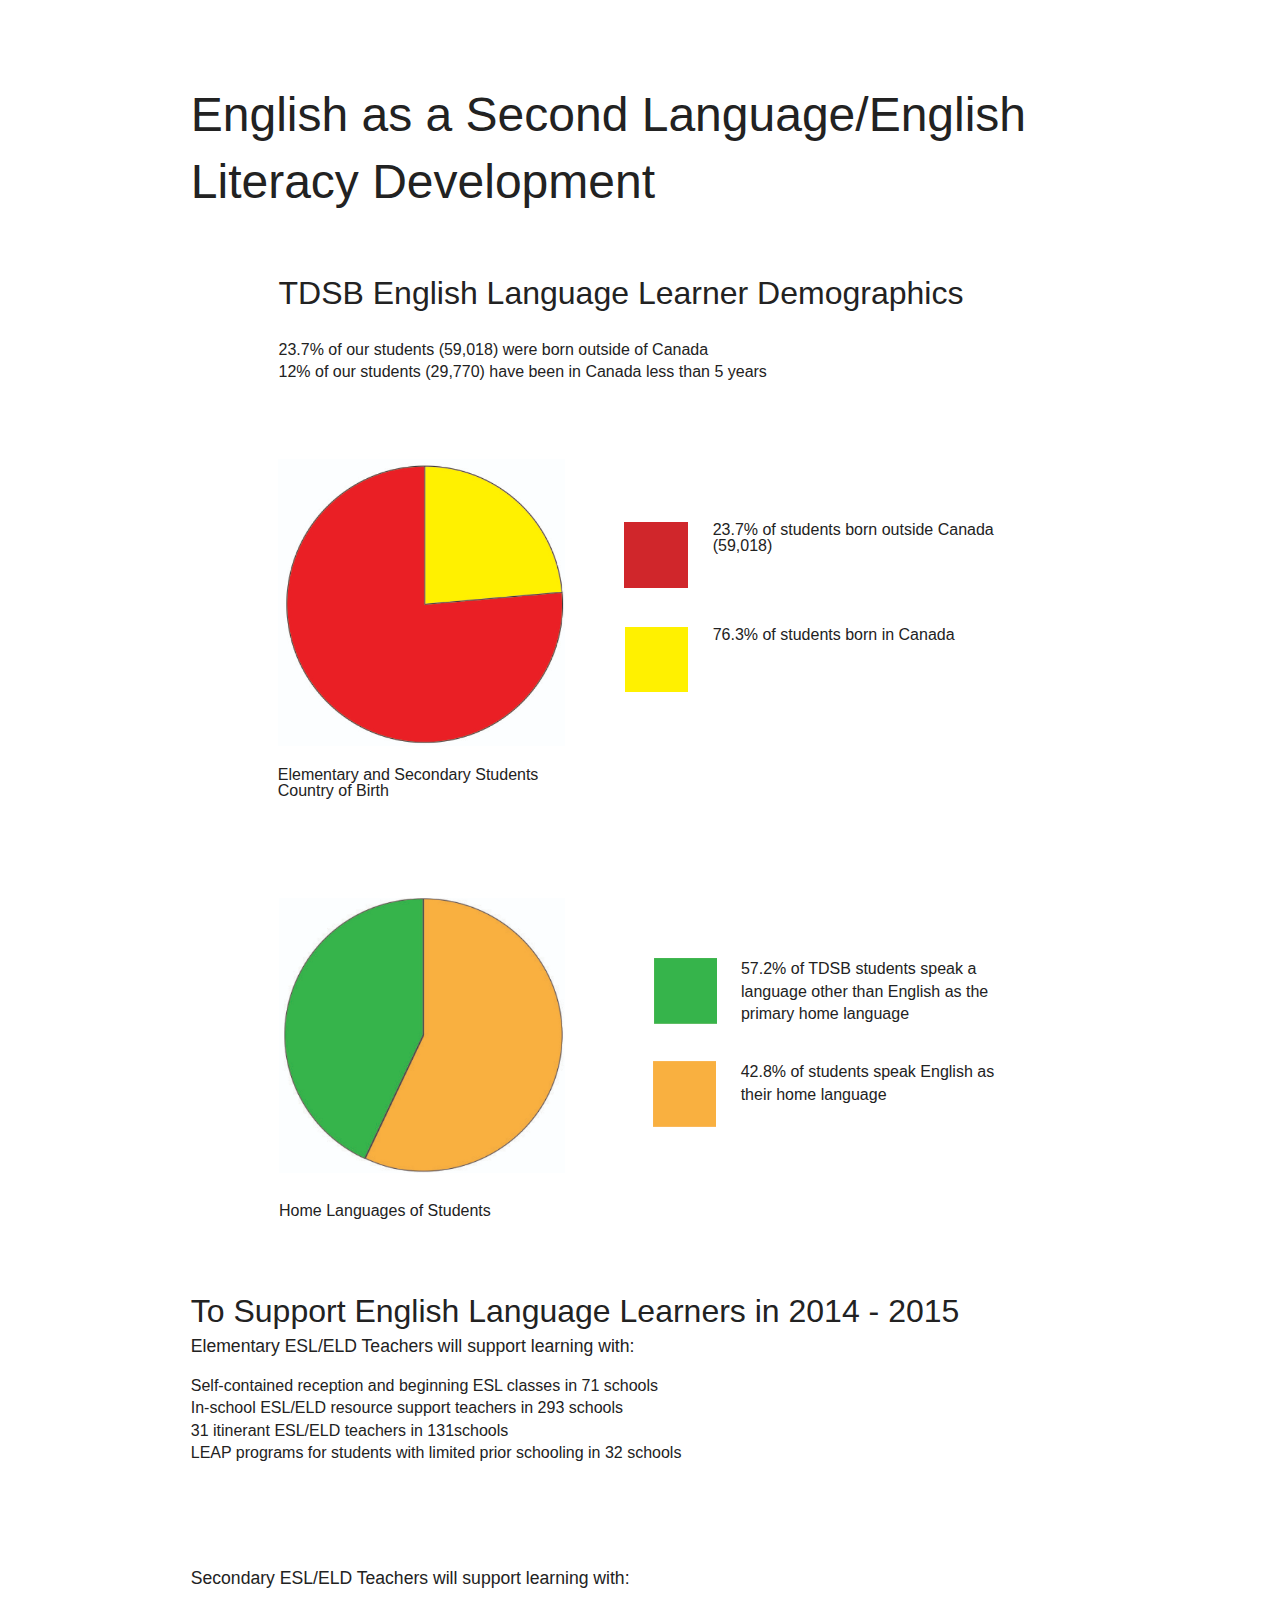
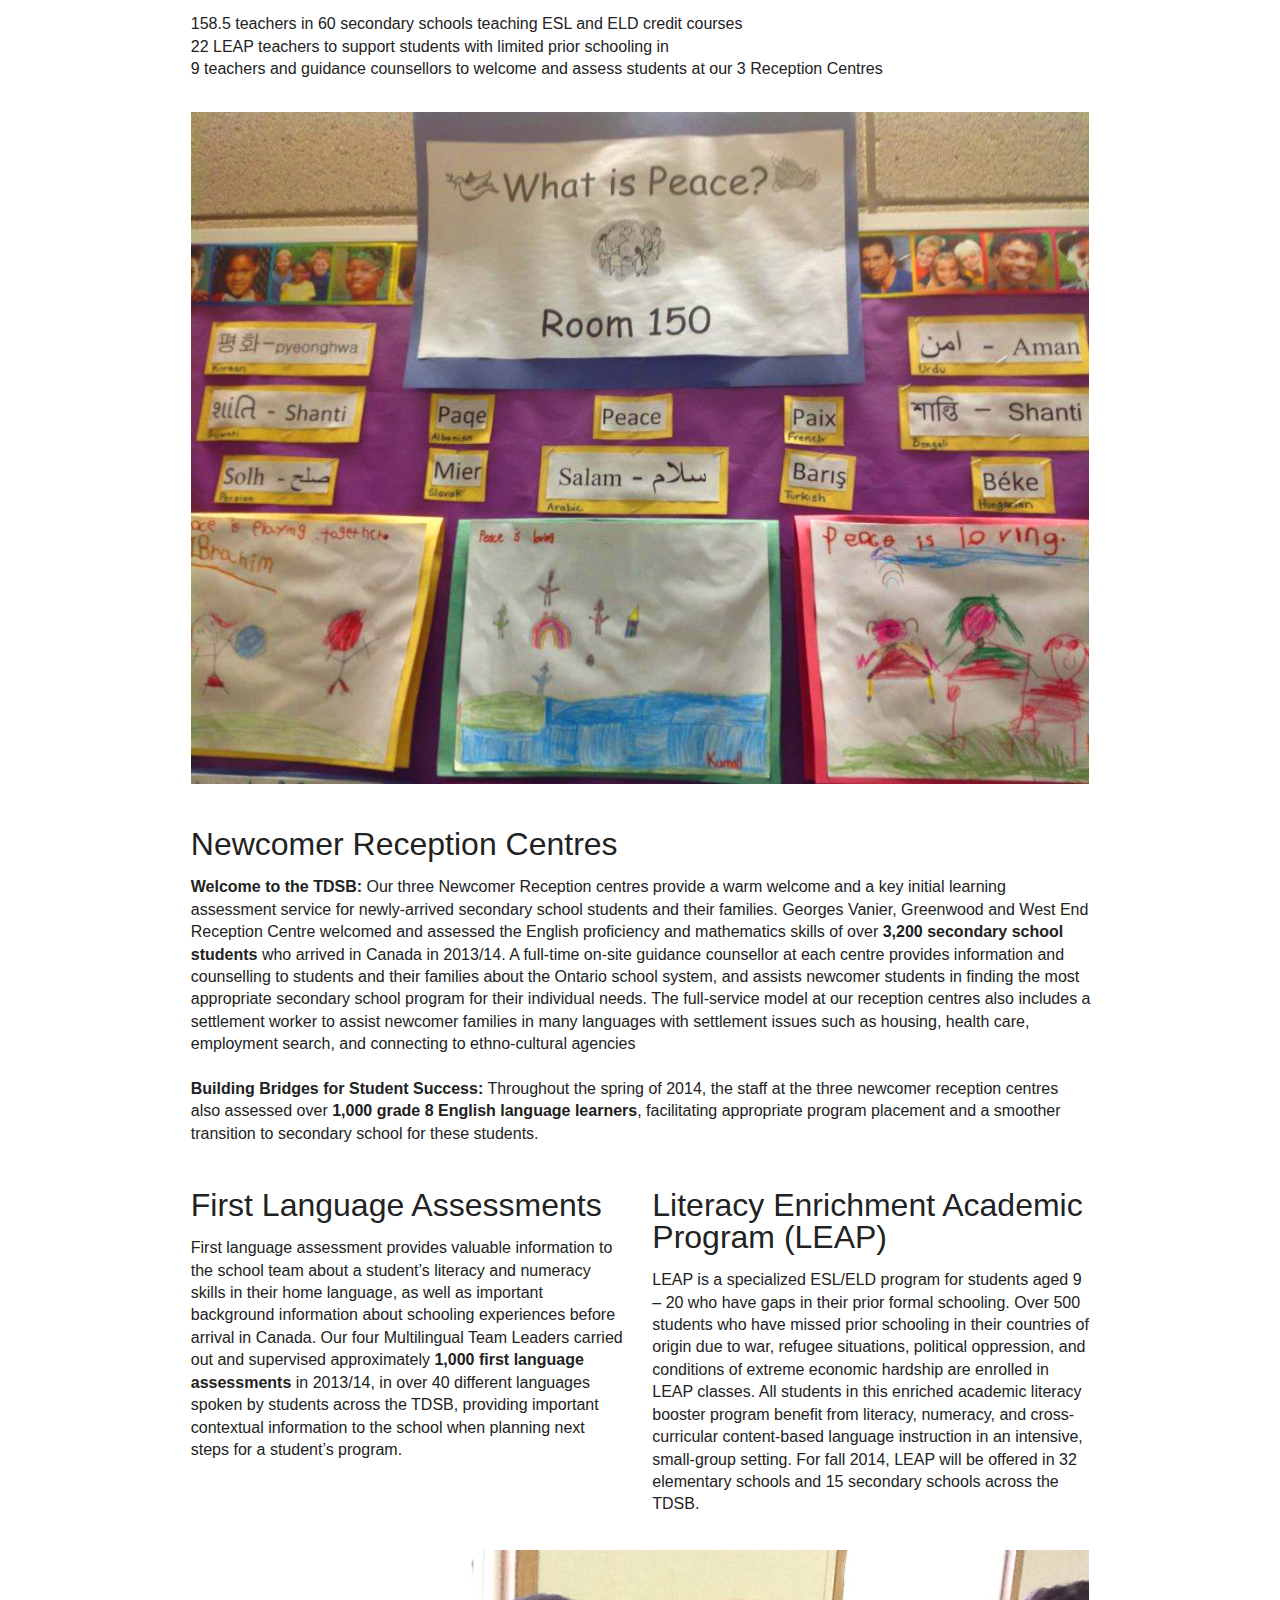
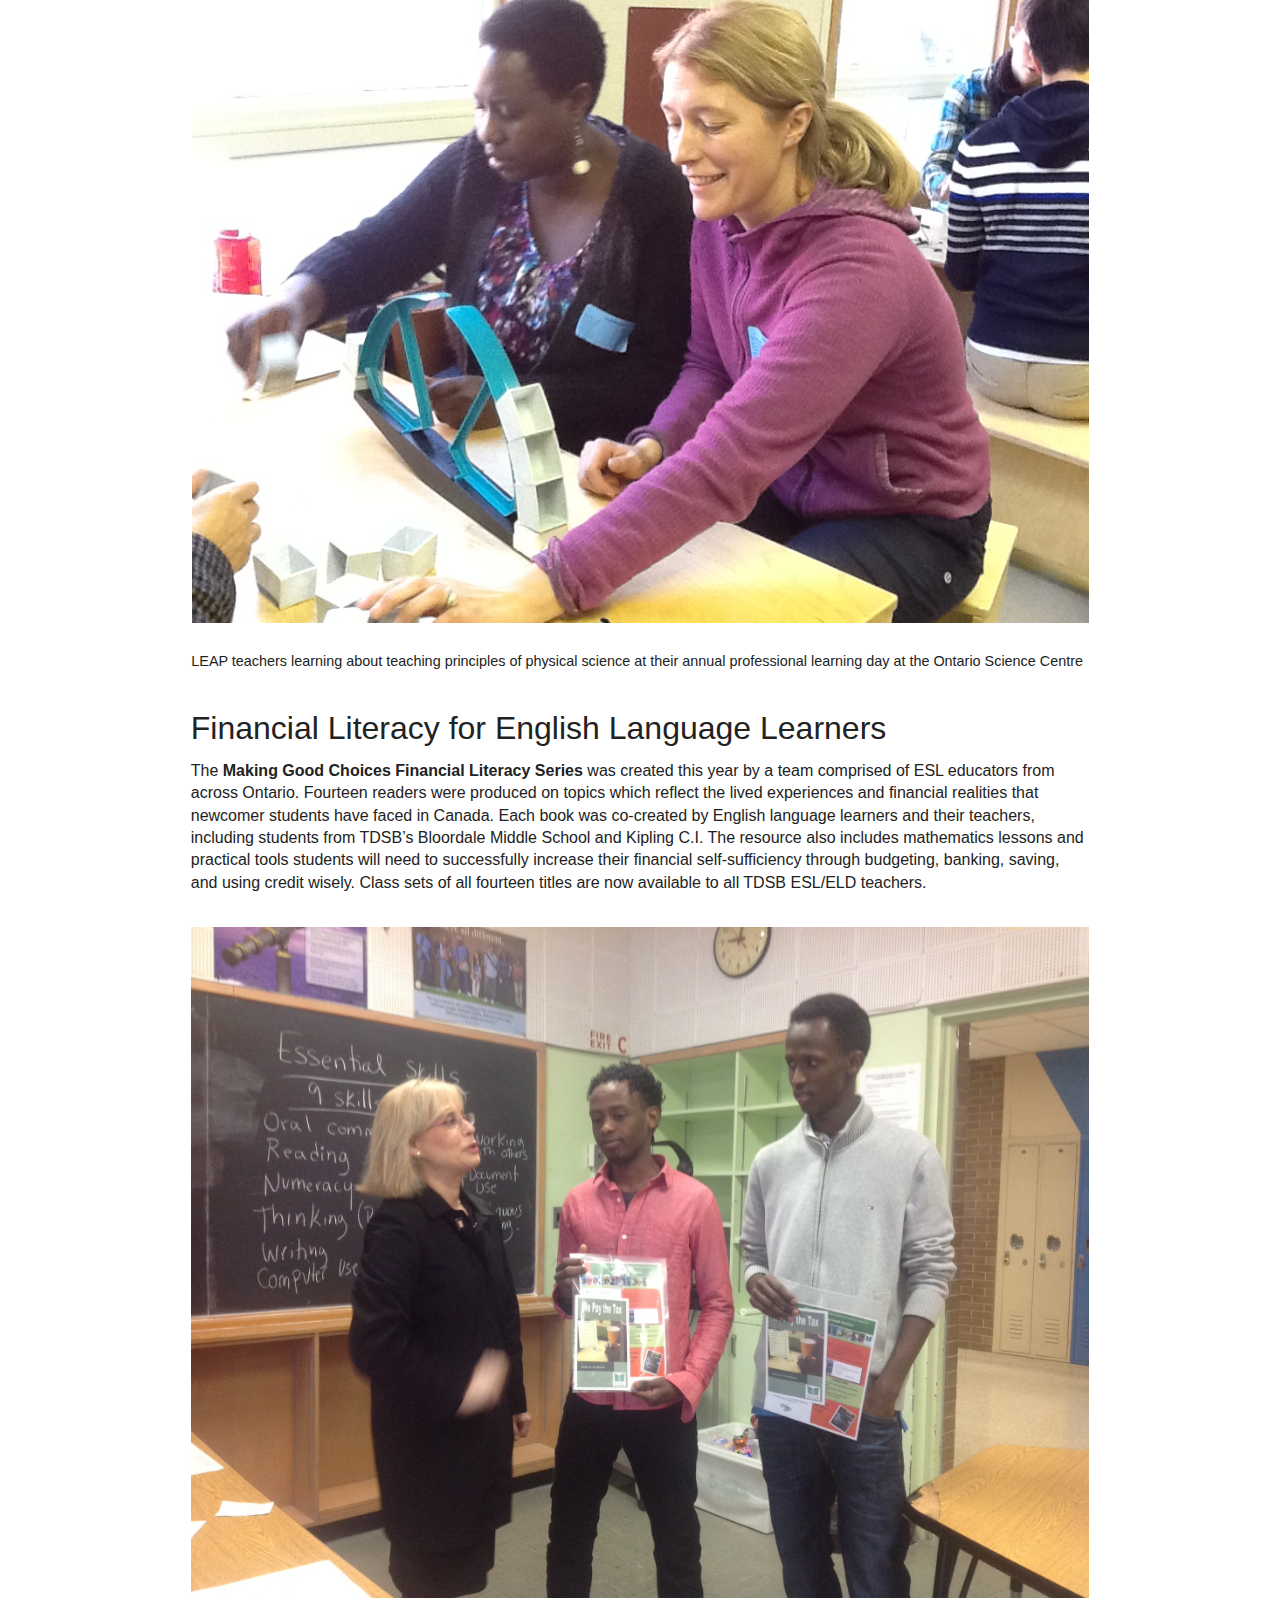
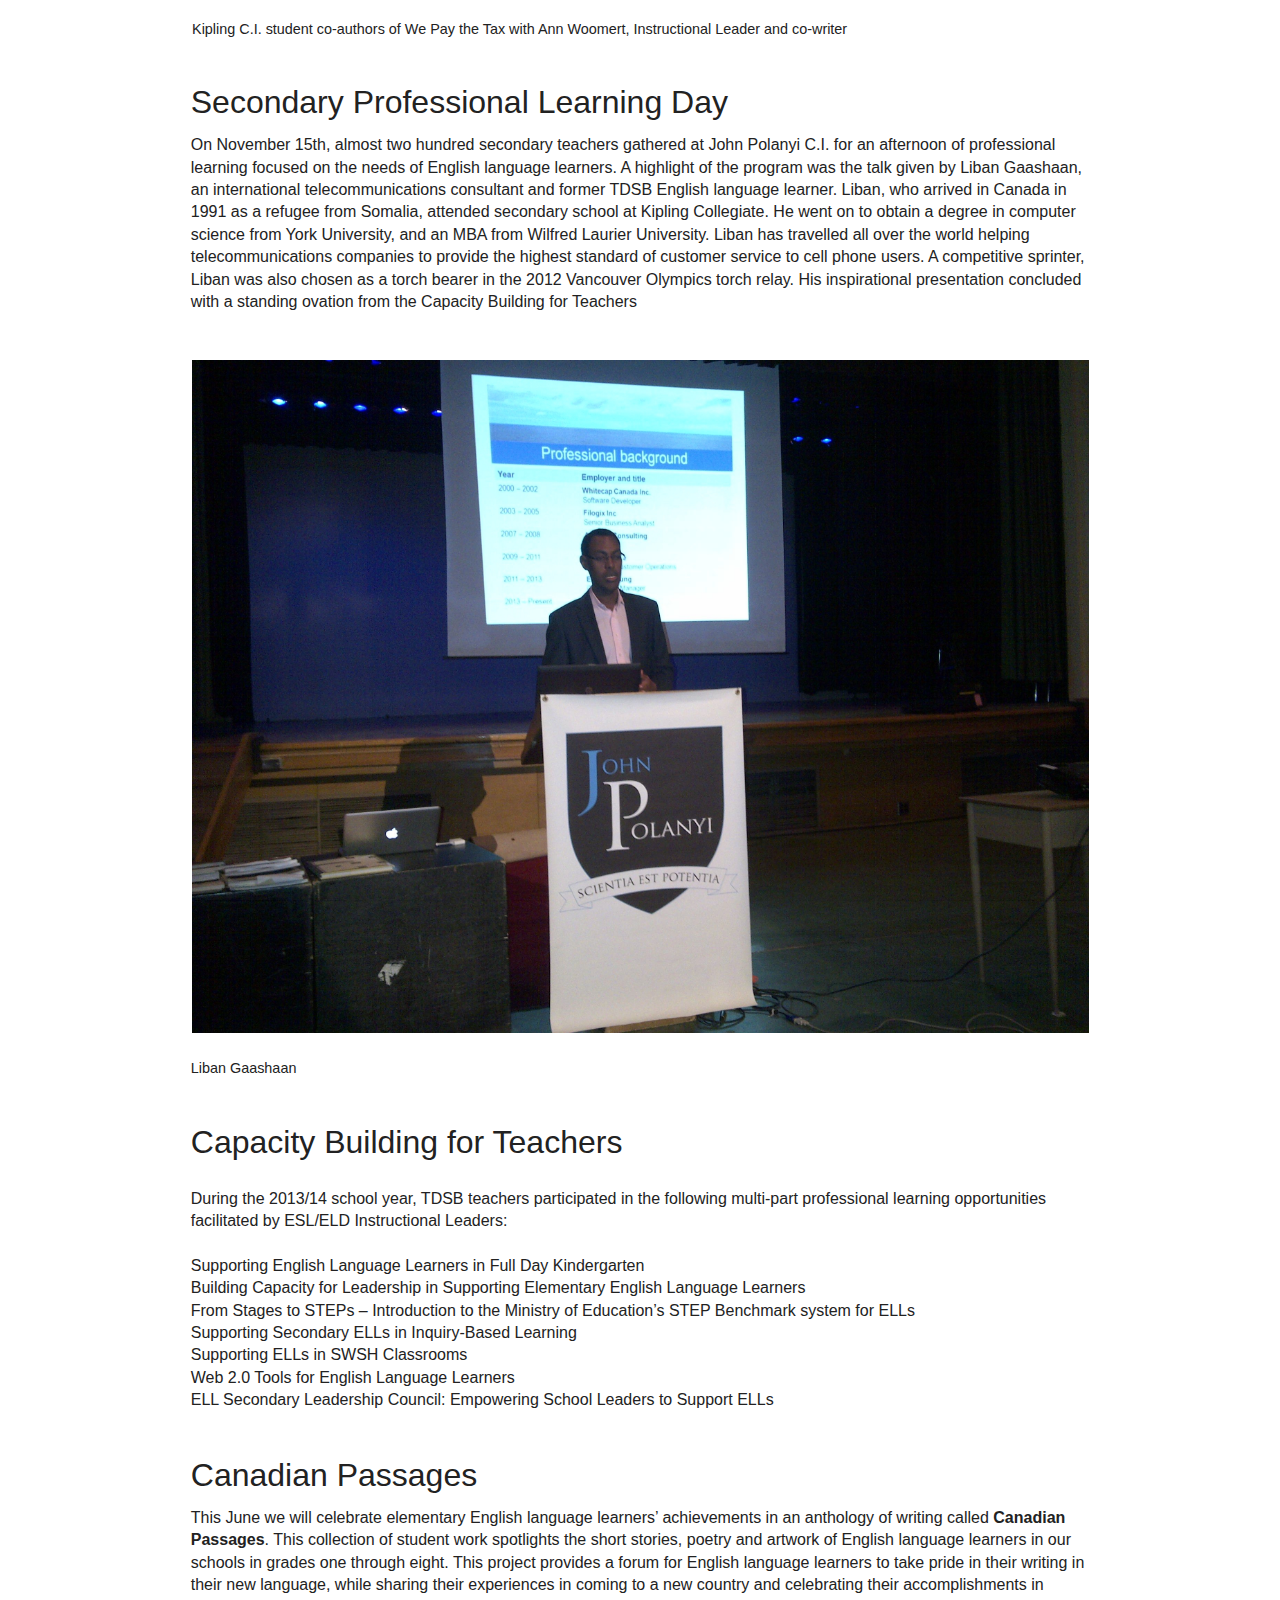
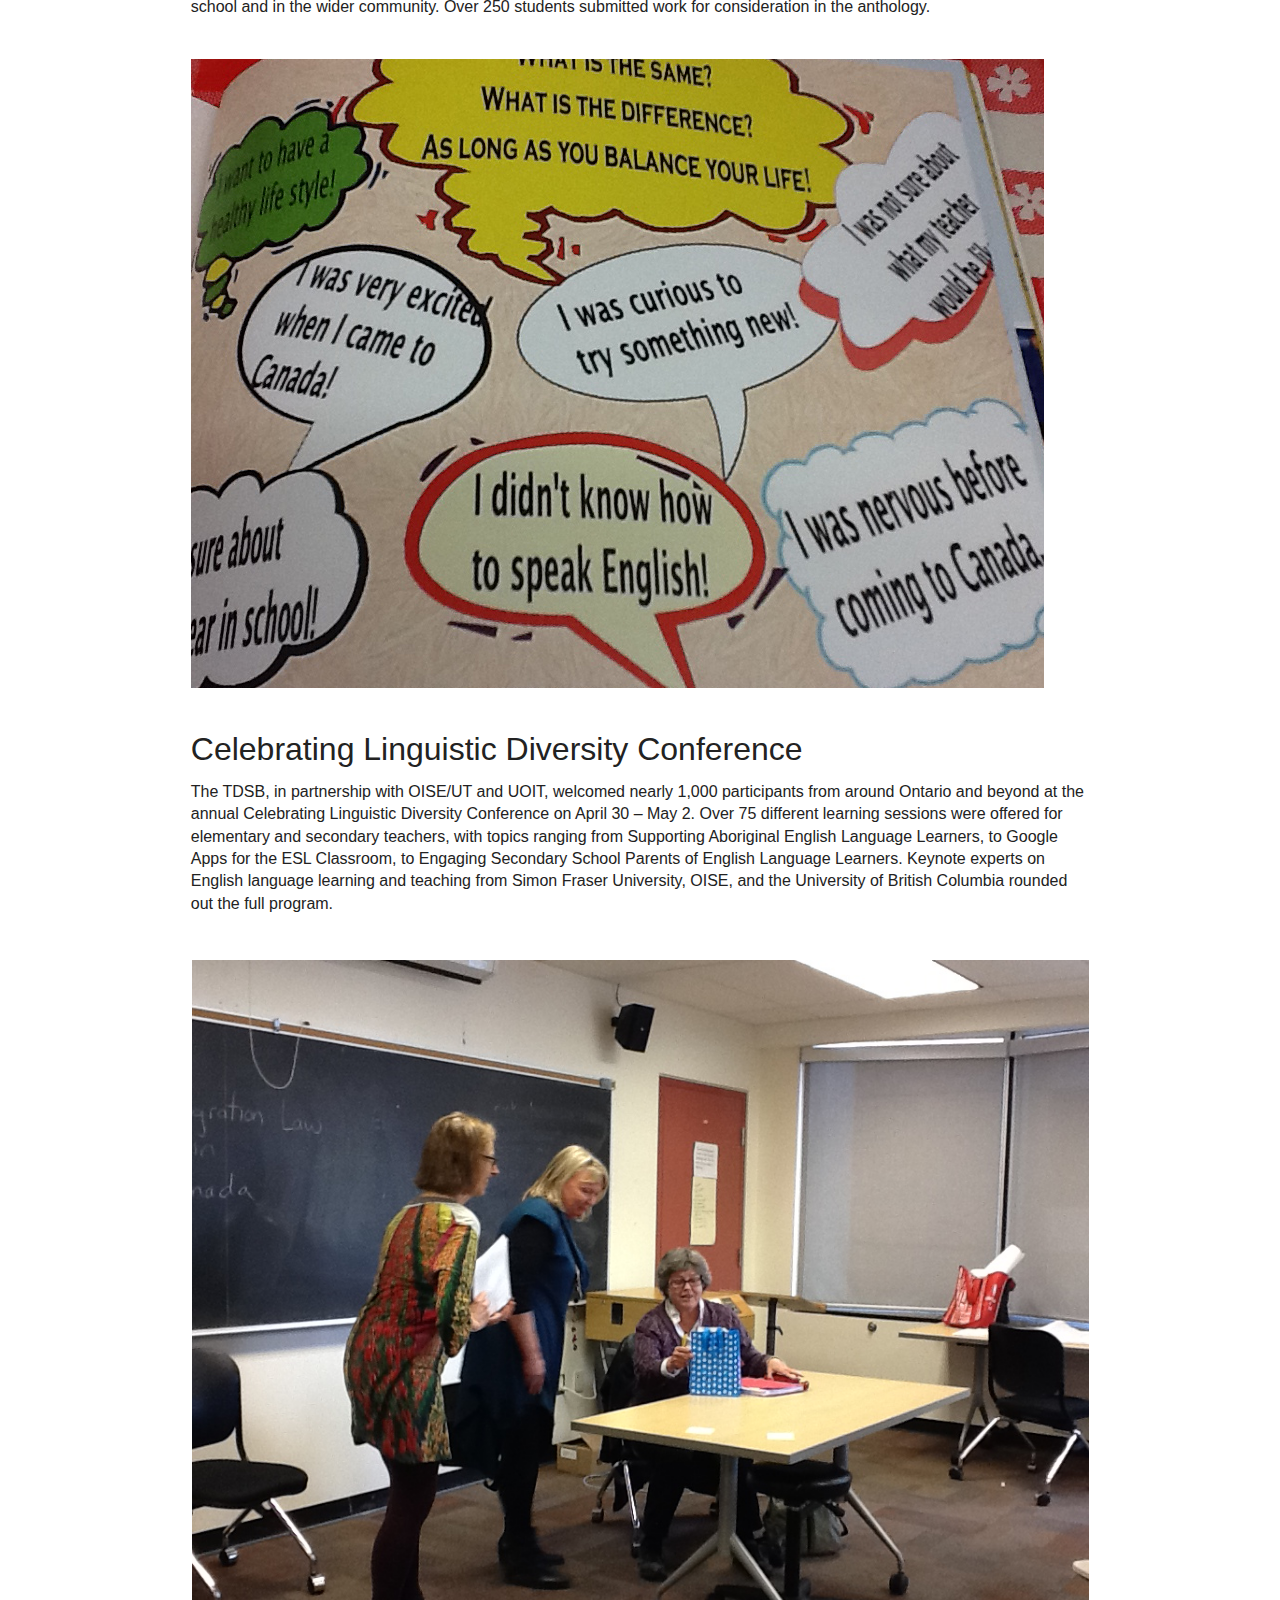
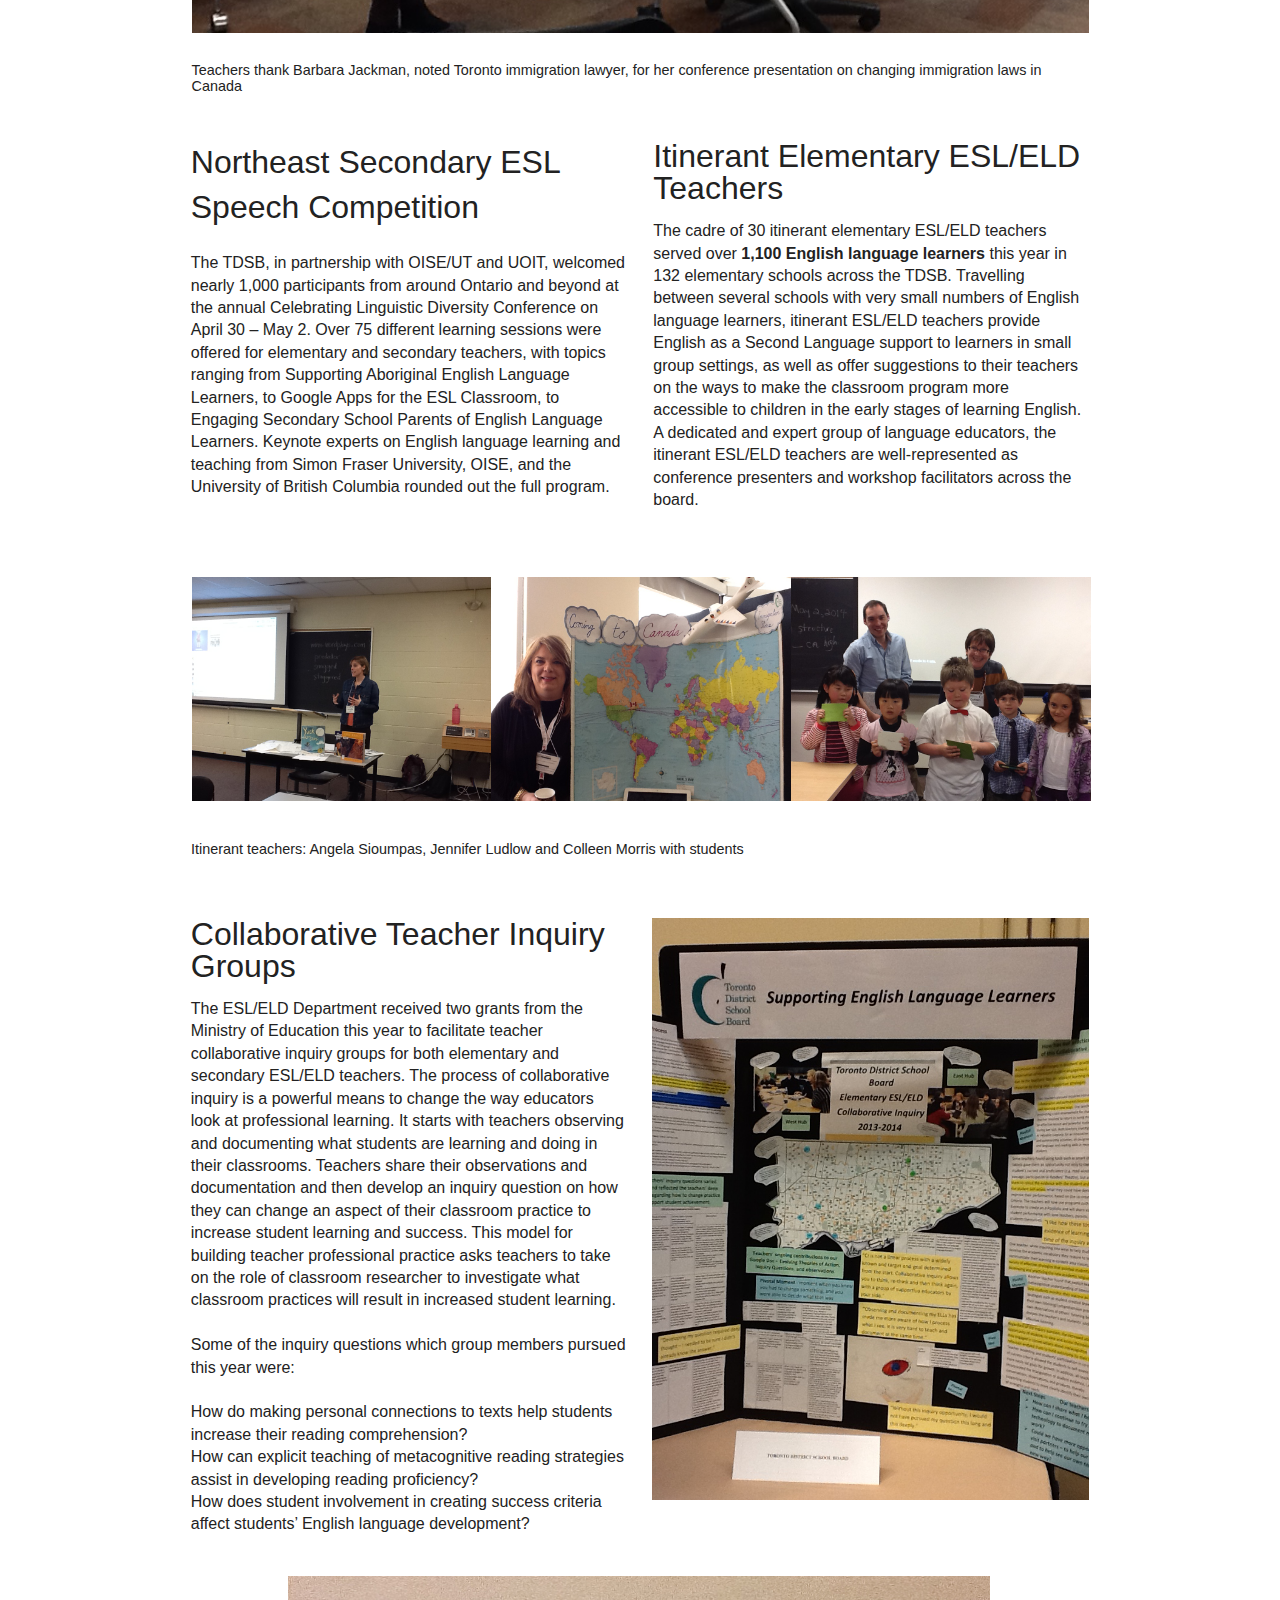
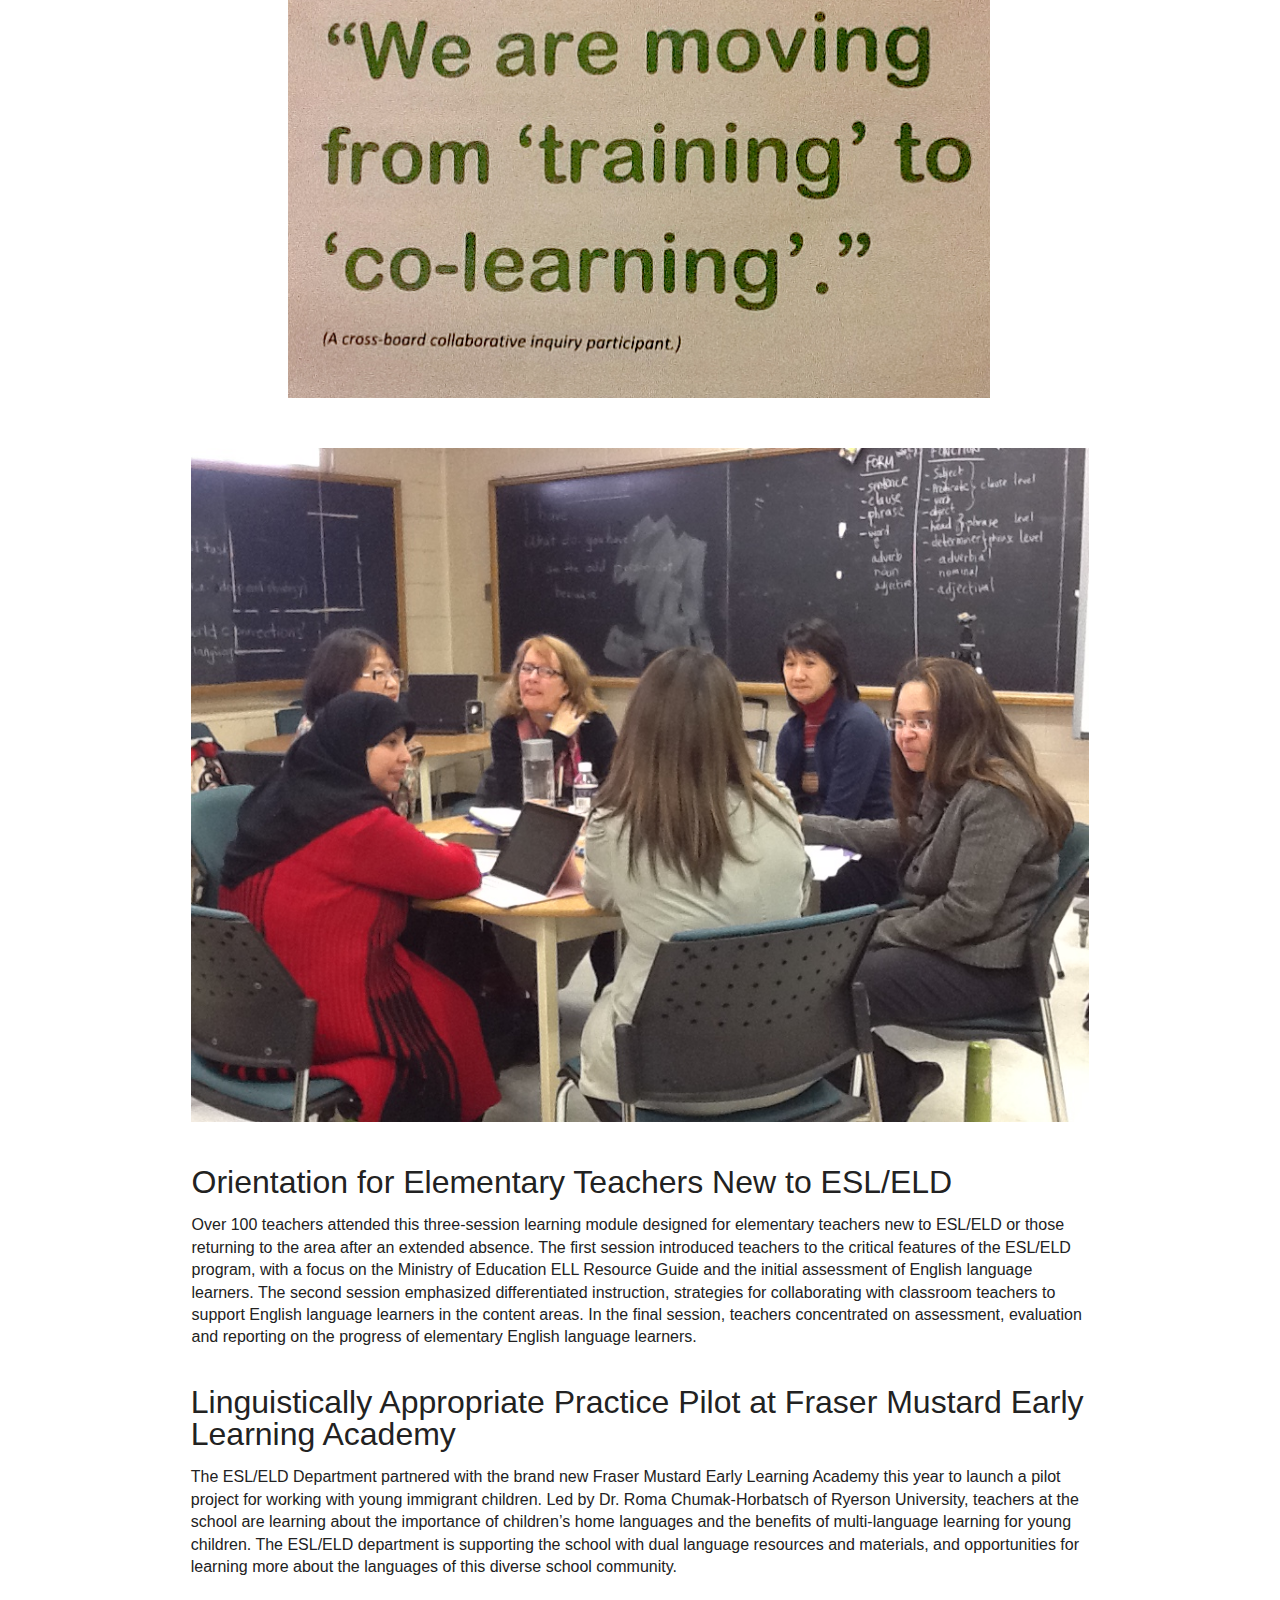
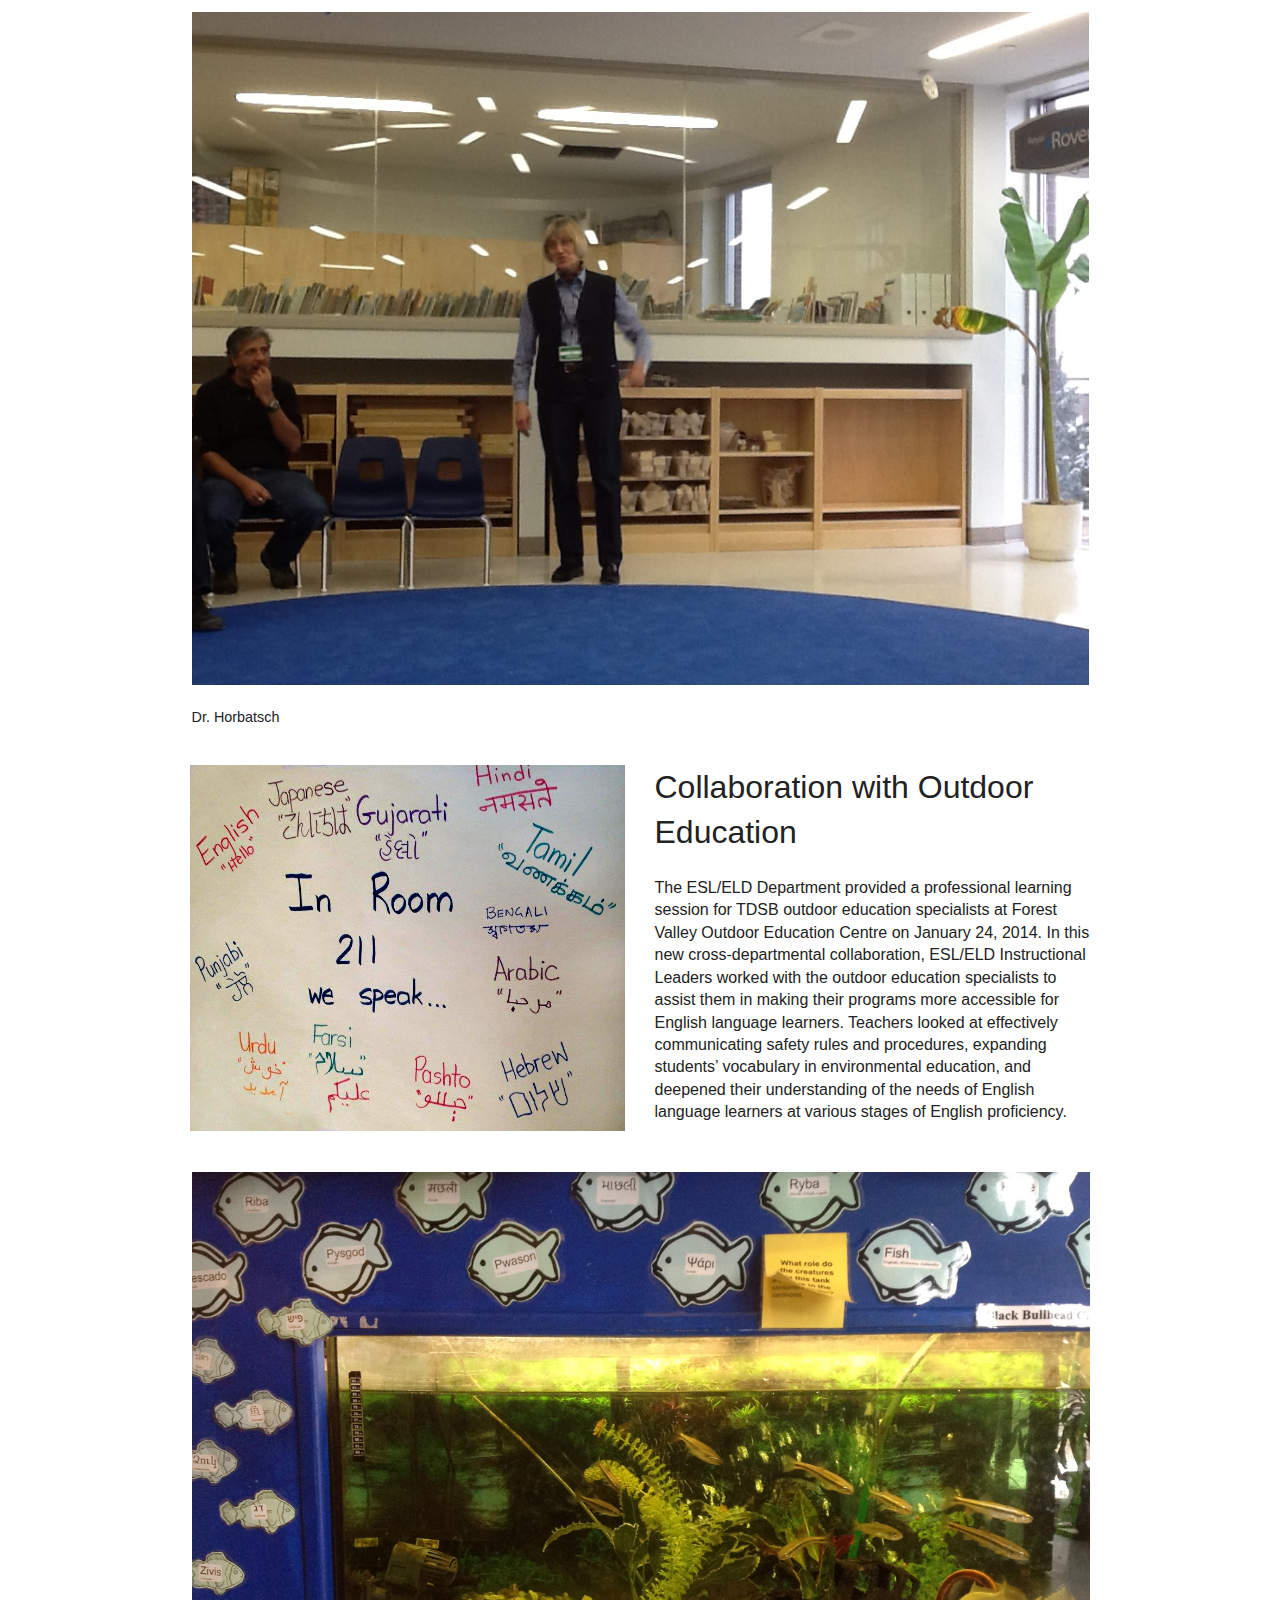
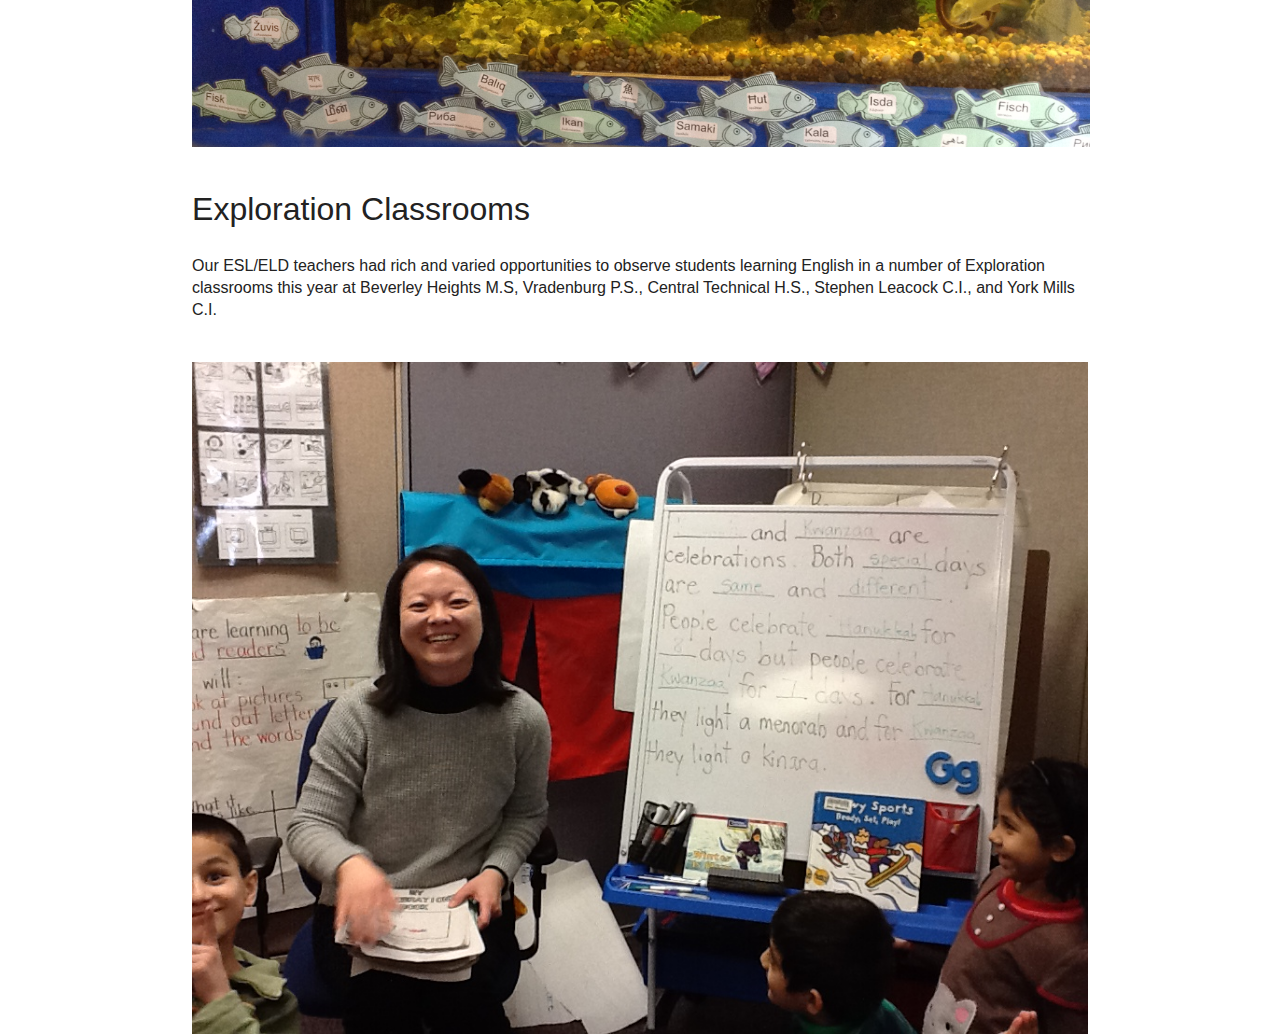
<file: English as a SecondLanguageEnglish Literacy Development/page1.html>
<!DOCTYPE html>
<html>
    <head>
	<link rel="stylesheet" href="css/boilerplate.css" />
	<link rel="stylesheet" href="css/page1.css" />
	<meta charset="utf-8">
	<meta name="viewport" content="initial-scale = 1.0,maximum-scale = 1.0" />
    </head>
    <body>

	<div id="primaryContainer" class="primaryContainer clearfix">
               <p id='text'>
       <span id='textspan'>English as a Second Language/English Literacy Development</span><br />
       </p>
       <p id='text1'>
       <span id='textspan1'>TDSB English Language Learner Demographics</span><span id='textspan2'><br /></span><span id='textspan3'><br />23.7% of our students  (59,018) were born   outside of Canada<br />12% of our students (29,770) have been in Canada less than 5 years<br /></span><br /><br />
       </p>
       <img id='image' src='img/graph2.jpg' class='image' />
       <p id='text2'>
       Elementary and Secondary Students Country of Birth<br />
       </p>
       <img id='image1' src='img/red.jpg' class='image' />
       <p id='text3'>
       23.7% of students born outside Canada (59,018)<br />
       </p>
       <img id='image2' src='img/yellow.jpg' class='image' />
       <p id='text4'>
       76.3% of students born in Canada<br />
       </p>
       <img id='image3' src='img/graph.jpg' class='image' />
       <p id='text5'>
       Home Languages of Students<br />
       </p>
       <img id='image4' src='img/green.jpg' class='image' />
       <p id='text6'>
       <span id='textspan4'>57.2% of TDSB students speak a language other than English as the primary home language </span><br />
       </p>
       <img id='image5' src='img/orange.jpg' class='image' />
       <p id='text7'>
       <span id='textspan5'>42.8% of students speak English as their home language</span><br />
       </p>
       <p id='text8'>
       <span id='textspan6'>To Support English Language Learners in 2014 - 2015</span><span id='textspan7'><br /></span><span id='textspan8'>Elementary ESL/ELD Teachers will support learning with:</span><span id='textspan9'><br /></span><br /><span id='textspan10'>Self-contained reception and beginning ESL classes in 71 schools<br />In-school ESL/ELD resource support teachers in 293 schools<br />31 itinerant ESL/ELD teachers in 131schools<br />LEAP programs for students with limited prior schooling in 32 schools</span><br />
       </p>
       <p id='text9'>
       <span id='textspan11'>Secondary ESL/ELD Teachers will support learning with:</span><span id='textspan12'><br /><br />158.5 teachers in 60 secondary schools  teaching ESL and ELD credit courses<br />22 LEAP teachers to support students with limited prior schooling in <br />9 teachers and guidance counsellors to welcome and assess students at our 3 Reception Centres</span><br />
       </p>
       <img id='image6' src='img/PSwhatispeace.jpg' class='image' />
       <p id='text10'>
       <span id='textspan13'>Newcomer Reception Centres</span><span id='textspan14'><br /></span><br /><span id='textspan15'>Welcome to the TDSB: </span><span id='textspan16'>Our three Newcomer Reception centres provide a warm welcome and a key initial learning assessment service for newly-arrived secondary school students and their families.   Georges Vanier, Greenwood and West End Reception Centre welcomed and assessed the English proficiency and mathematics skills of over </span><span id='textspan17'>3,200 secondary school students</span><span id='textspan18'> who arrived in Canada in 2013/14.  A full-time on-site guidance counsellor at each centre provides information and counselling to students and their families about the Ontario school system, and assists newcomer students in finding the most appropriate secondary school program for their individual needs.  The full-service model at our reception centres also includes a settlement worker to assist newcomer families in many languages with settlement issues such as housing, health care, employment search, and connecting to ethno-cultural agencies<br /><br /></span><span id='textspan19'>Building Bridges for Student Success:</span><span id='textspan20'>  Throughout the spring of 2014, the staff at the three newcomer reception centres also assessed over </span><span id='textspan21'>1,000 grade 8 English language learners</span><span id='textspan22'>, facilitating appropriate program placement and a smoother transition to secondary school for these students. </span><br />
       </p>
       <p id='text11'>
       <span id='textspan23'>First Language Assessments</span><span id='textspan24'><br /></span><br /><span id='textspan25'>First language assessment provides valuable information to the school team about a student’s literacy and numeracy skills in their home language, as well as important background information about schooling experiences before arrival in Canada.  Our four Multilingual Team Leaders carried out and supervised approximately </span><span id='textspan26'>1,000 first language assessments</span><span id='textspan27'> in 2013/14, in over 40 different languages spoken by students across the TDSB, providing important contextual information to the school when planning next steps for a student’s program.</span><br />
       </p>
       <p id='text12'>
       <span id='textspan28'>Literacy Enrichment Academic Program (LEAP)</span><span id='textspan29'><br /></span><br /><span id='textspan30'>LEAP is a specialized ESL/ELD program for students aged 9 – 20 who have gaps in their prior formal schooling.  Over 500 students who have missed prior schooling in their countries of origin due to war, refugee situations, political oppression, and conditions of extreme economic hardship are enrolled in LEAP classes.   All students in this enriched academic literacy booster program benefit from literacy, numeracy, and cross-curricular content-based language instruction in an intensive, small-group setting.  For fall 2014, LEAP will be offered in 32 elementary schools and 15 secondary schools across the TDSB.</span><br />
       </p>
       <img id='image7' src='img/LEAPscience.jpg' class='image' />
       <p id='text13'>
       <span id='textspan31'>LEAP teachers learning about teaching principles of physical science at their annual professional learning day at the Ontario Science Centre</span><br />
       </p>
       <p id='text14'>
       <span id='textspan32'>Financial Literacy for English Language Learners</span><span id='textspan33'><br /></span><br /><span id='textspan34'>The </span><span id='textspan35'>Making Good Choices Financial Literacy Series</span><span id='textspan36'> was created this year by a team comprised of ESL educators from across Ontario.  Fourteen readers were produced on topics which reflect the lived experiences and financial realities that newcomer students have faced in Canada.   Each book was co-created by English language learners and their teachers, including students from TDSB’s Bloordale Middle School and Kipling C.I.  The resource also includes mathematics lessons and practical tools students will need to successfully increase their financial self-sufficiency through budgeting, banking, saving, and using credit wisely.  Class sets of all fourteen titles are now available to all TDSB ESL/ELD teachers. </span><br />
       </p>
       <img id='image8' src='img/WePaytheTaxStudents.jpg' class='image' />
       <p id='text15'>
       <span id='textspan37'>Kipling C.I. student co-authors of We Pay the Tax with Ann Woomert, Instructional Leader and co-writer</span><br />
       </p>
       <p id='text16'>
       <span id='textspan38'>Secondary Professional Learning Day</span><span id='textspan39'><br /></span><br /><span id='textspan40'>On November 15th, almost two hundred secondary teachers gathered at John Polanyi C.I. for an afternoon of professional learning focused on the needs of English language learners.  A highlight of the program was the talk given by Liban Gaashaan, an international telecommunications consultant and former TDSB English language learner.  Liban, who arrived in Canada in 1991 as a refugee from Somalia, attended secondary school at Kipling Collegiate.  He went on to obtain a degree in computer science from York University, and an MBA from Wilfred Laurier University.  Liban has travelled all over the world helping telecommunications companies to provide the highest standard of customer service to cell phone users.  A competitive sprinter, Liban was also chosen as a torch bearer in the 2012 Vancouver Olympics torch relay.  His inspirational presentation concluded with a standing ovation from the Capacity Building for Teachers </span><br />
       </p>
       <img id='image9' src='img/Liban.jpg' class='image' />
       <p id='text17'>
       <span id='textspan41'>Liban Gaashaan</span><br />
       </p>
       <p id='text18'>
       <span id='textspan42'>Capacity Building for Teachers</span><span id='textspan43'><br /></span><span id='textspan44'><br />During the 2013/14 school year, TDSB teachers participated in the following multi-part professional learning opportunities facilitated by ESL/ELD Instructional Leaders:<br /><br />Supporting English Language Learners in Full Day Kindergarten<br />Building Capacity for Leadership in Supporting Elementary English Language Learners<br />From Stages to STEPs – Introduction to the Ministry of Education’s STEP Benchmark system for ELLs<br />Supporting Secondary ELLs in Inquiry-Based Learning <br />Supporting ELLs in SWSH Classrooms<br />Web 2.0 Tools for English Language Learners<br />ELL Secondary Leadership Council: Empowering School Leaders to Support ELLs</span><br />
       </p>
       <p id='text19'>
       <span id='textspan45'>Canadian Passages</span><span id='textspan46'><br /></span><br /><span id='textspan47'>This June we will celebrate elementary English language learners’ achievements in an anthology of writing called </span><span id='textspan48'>Canadian Passages</span><span id='textspan49'>. This collection of student work spotlights the short stories, poetry and artwork of English language learners in our schools in grades one through eight.  This project provides a forum for English language learners to take pride in their writing in their new language, while sharing their experiences in coming to a new country and celebrating their accomplishments in school and in the wider community.  Over 250 students submitted work for consideration in the anthology. </span> <br />
       </p>
       <img id='image10' src='img/PSstudentquotes.jpg' class='image' />
       <p id='text20'>
       <span id='textspan50'>Celebrating Linguistic Diversity Conference</span><span id='textspan51'><br /></span><br /><span id='textspan52'>The TDSB, in partnership with OISE/UT and UOIT, welcomed nearly 1,000 participants from around Ontario and beyond at the annual Celebrating Linguistic Diversity Conference on April 30 – May 2.  Over 75 different learning sessions were offered for elementary and secondary teachers, with topics ranging from Supporting Aboriginal English Language Learners, to Google Apps for the ESL Classroom, to Engaging Secondary School Parents of English Language Learners.  Keynote experts on English language learning and teaching from Simon Fraser University, OISE, and the University of British Columbia rounded out the full program. </span><br />
       </p>
       <img id='image11' src='img/barbarajackman.jpg' class='image' />
       <p id='text21'>
       <span id='textspan53'>Teachers thank Barbara Jackman, noted Toronto immigration lawyer, for her conference presentation on changing immigration laws in Canada</span><br />
       </p>
       <p id='text22'>
       <span id='textspan54'>Northeast Secondary ESL Speech Competition</span><span id='textspan55'><br /></span><span id='textspan56'><br />The TDSB, in partnership with OISE/UT and UOIT, welcomed nearly 1,000 participants from around Ontario and beyond at the annual Celebrating Linguistic Diversity Conference on April 30 – May 2.  Over 75 different learning sessions were offered for elementary and secondary teachers, with topics ranging from Supporting Aboriginal English Language Learners, to Google Apps for the ESL Classroom, to Engaging Secondary School Parents of English Language Learners.  Keynote experts on English language learning and teaching from Simon Fraser University, OISE, and the University of British Columbia rounded out the full program. </span><br />
       </p>
       <p id='text23'>
       <span id='textspan57'>Itinerant Elementary ESL/ELD Teachers</span><span id='textspan58'><br /></span><br /><span id='textspan59'>The cadre of 30 itinerant elementary ESL/ELD teachers served over </span><span id='textspan60'>1,100 English language learners </span><span id='textspan61'>this year in 132 elementary schools across the TDSB.  Travelling between several schools with very small numbers of English language learners, itinerant ESL/ELD teachers provide English as a Second Language support to learners in small group settings, as well as offer suggestions to their teachers on the ways to make the classroom program more accessible to children in the early stages of learning English.  A dedicated and expert group of language educators, the itinerant ESL/ELD teachers are well-represented as conference presenters and workshop facilitators across the board. </span> <br />
       </p>
       <img id='image12' src='img/JennLudlowitinerant.jpg' class='image' />
       <img id='image13' src='img/AngelaSioumpasitinerant.jpg' class='image' />
       <img id='image14' src='img/ColleenMorrisitinerant.jpg' class='image' />
       <p id='text24'>
       <span id='textspan62'>Itinerant teachers: Angela Sioumpas, Jennifer Ludlow and Colleen Morris with students</span><br />
       </p>
       <p id='text25'>
       <span id='textspan63'>Collaborative Teacher Inquiry Groups</span><span id='textspan64'><br /></span><br /><span id='textspan65'>The ESL/ELD Department received two grants from the Ministry of Education this year to facilitate teacher collaborative inquiry groups for both elementary and secondary ESL/ELD teachers.  The process of collaborative inquiry is a powerful means to change the way educators look at professional learning.  It starts with teachers observing and documenting what students are learning and doing in their classrooms.  Teachers share their observations and documentation and then develop an inquiry question on how they can change an aspect of their classroom practice to increase student learning and success. This model for building teacher professional practice asks teachers to take on the role of classroom researcher to investigate what classroom practices will result in increased student learning. <br /><br />Some of the inquiry questions which group members pursued this year were:<br /><br />How do making personal connections to texts help students increase their reading comprehension?<br />How can explicit teaching of metacognitive reading strategies assist in developing reading proficiency?<br />How does student involvement in creating success criteria affect students’ English language development?</span><br />
       </p>
       <img id='image15' src='img/collaborativeposter.jpg' class='image' />
       <img id='image16' src='img/PStrainingtocolearning.jpg' class='image' />
       <img id='image17' src='img/DiverseCTIteachersattable.jpg' class='image' />
       <p id='text26'>
       <span id='textspan66'>Orientation for Elementary Teachers New to ESL/ELD</span><span id='textspan67'><br /></span><br /><span id='textspan68'>Over 100 teachers attended this three-session learning module designed for elementary teachers new to ESL/ELD or those returning to the area after an extended absence.  The first session introduced teachers to the critical features of the ESL/ELD program, with a focus on the Ministry of Education ELL Resource Guide and the initial assessment of English language learners.  The second session emphasized differentiated instruction, strategies for collaborating with classroom teachers to support English language learners in the content areas.  In the final session, teachers concentrated on assessment, evaluation and reporting on the progress of elementary English language learners. </span><br />
       </p>
       <p id='text27'>
       <span id='textspan69'>Linguistically Appropriate Practice Pilot at Fraser Mustard Early Learning Academy</span><span id='textspan70'><br /></span><br /><span id='textspan71'>The ESL/ELD Department partnered with the brand new Fraser Mustard Early Learning Academy this year to launch a pilot project for working with young immigrant children.  Led by Dr. Roma Chumak-Horbatsch of Ryerson University, teachers at the school are learning about the importance of children’s home languages and the benefits of multi-language learning for young children.  The ESL/ELD department is supporting the school with dual language resources and materials, and opportunities for learning more about the languages of this diverse school community.</span><br />
       </p>
       <img id='image18' src='img/Dr.Horbatsch.jpg' class='image' />
       <p id='text28'>
       <span id='textspan72'>Dr. Horbatsch</span><br />
       </p>
       <img id='image19' src='img/PSFraserMustardWallPoster.jpg' class='image' />
       <p id='text29'>
       <span id='textspan73'>Collaboration with Outdoor Education</span><span id='textspan74'><br /></span><span id='textspan75'><br />The ESL/ELD Department provided a professional learning session for TDSB outdoor education specialists at Forest Valley Outdoor Education Centre on January 24, 2014.  In this new cross-departmental collaboration, ESL/ELD Instructional Leaders worked with the outdoor education specialists to assist them in making their programs more accessible for English language learners.  Teachers looked at effectively communicating safety rules and procedures, expanding students’ vocabulary in environmental education, and deepened their understanding of the needs of English language learners at various stages of English proficiency.</span><br />
       </p>
       <img id='image20' src='img/PSoutdooredfish.jpg' class='image' />
       <p id='text30'>
       <span id='textspan76'>Exploration Classrooms</span><span id='textspan77'><br /></span><span id='textspan78'><br />Our ESL/ELD teachers had rich and varied opportunities to observe students learning English in a number of Exploration classrooms this year at Beverley Heights M.S, Vradenburg P.S., Central Technical H.S., Stephen Leacock C.I., and York Mills C.I.</span><br />
       </p>
       <img id='image21' src='img/smilingteacherwithstudents.jpg' class='image' />

	</div>
    </body>
</html>
</file>
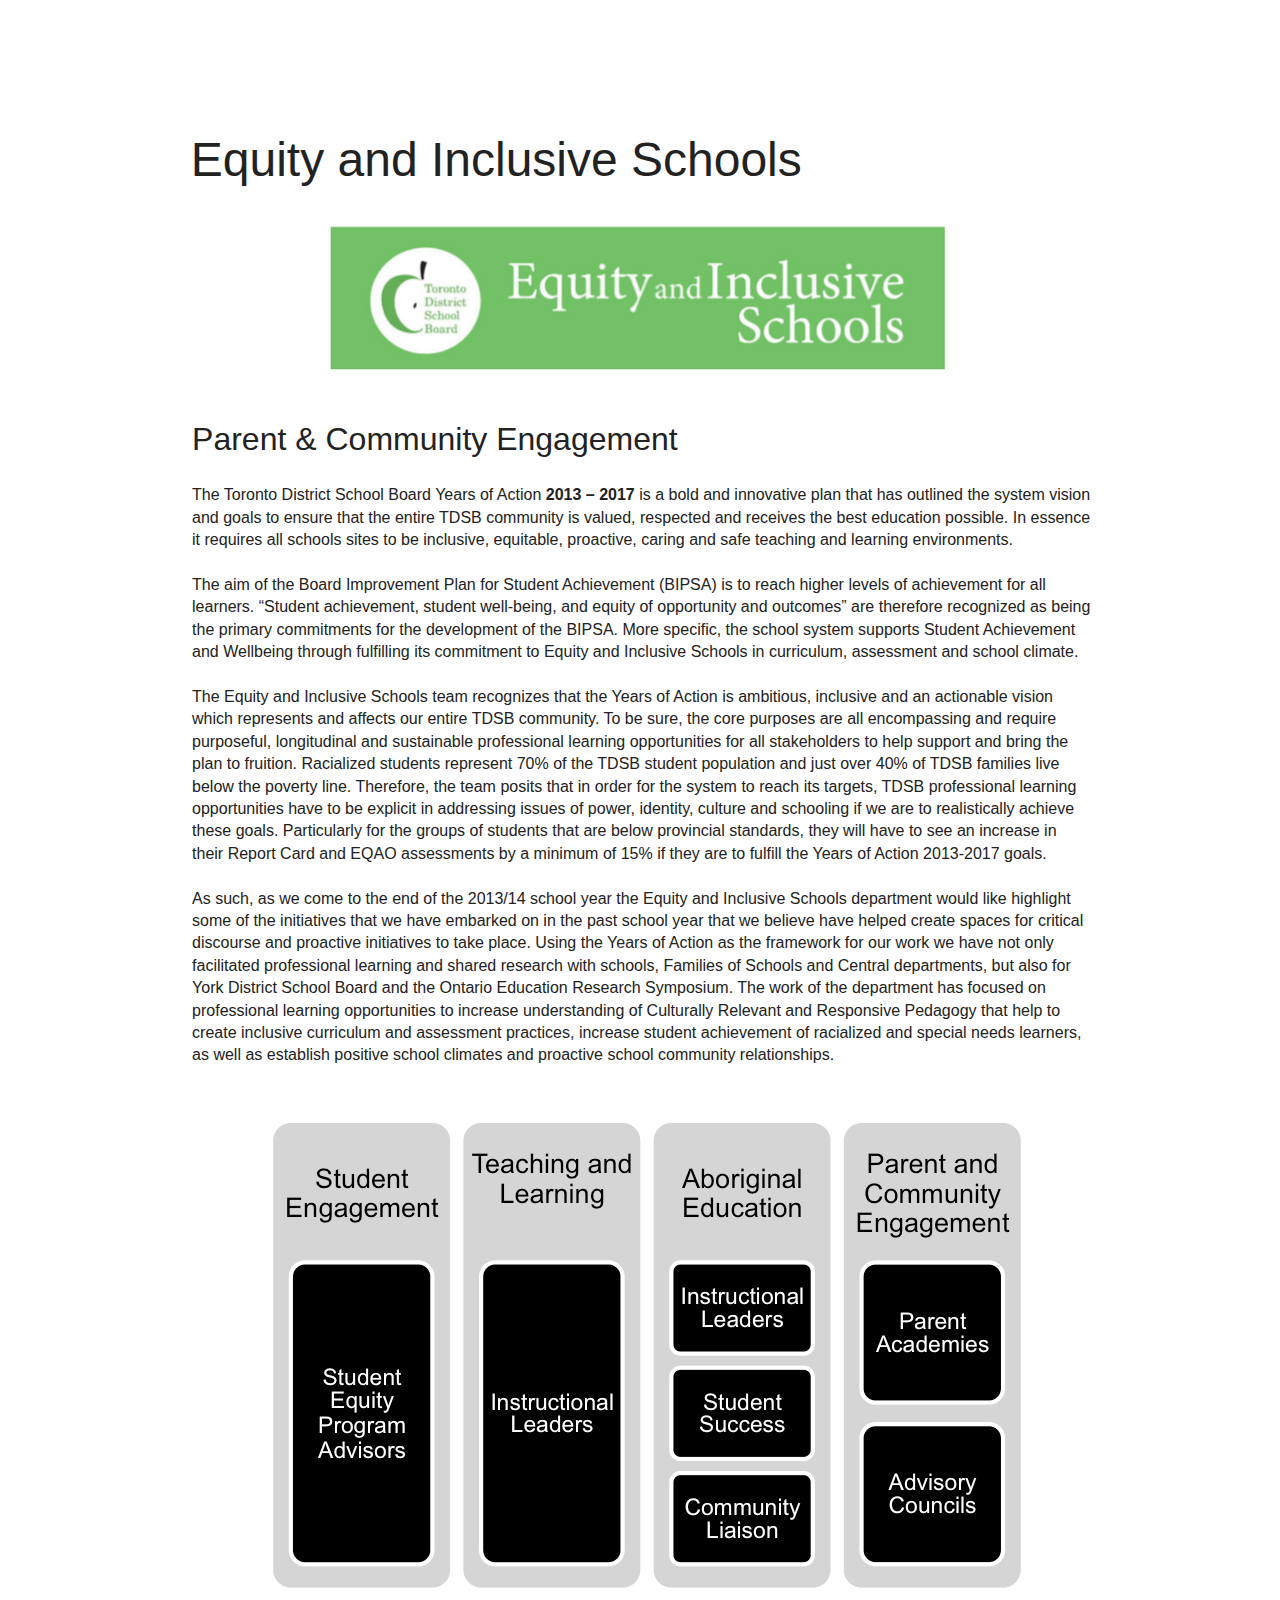
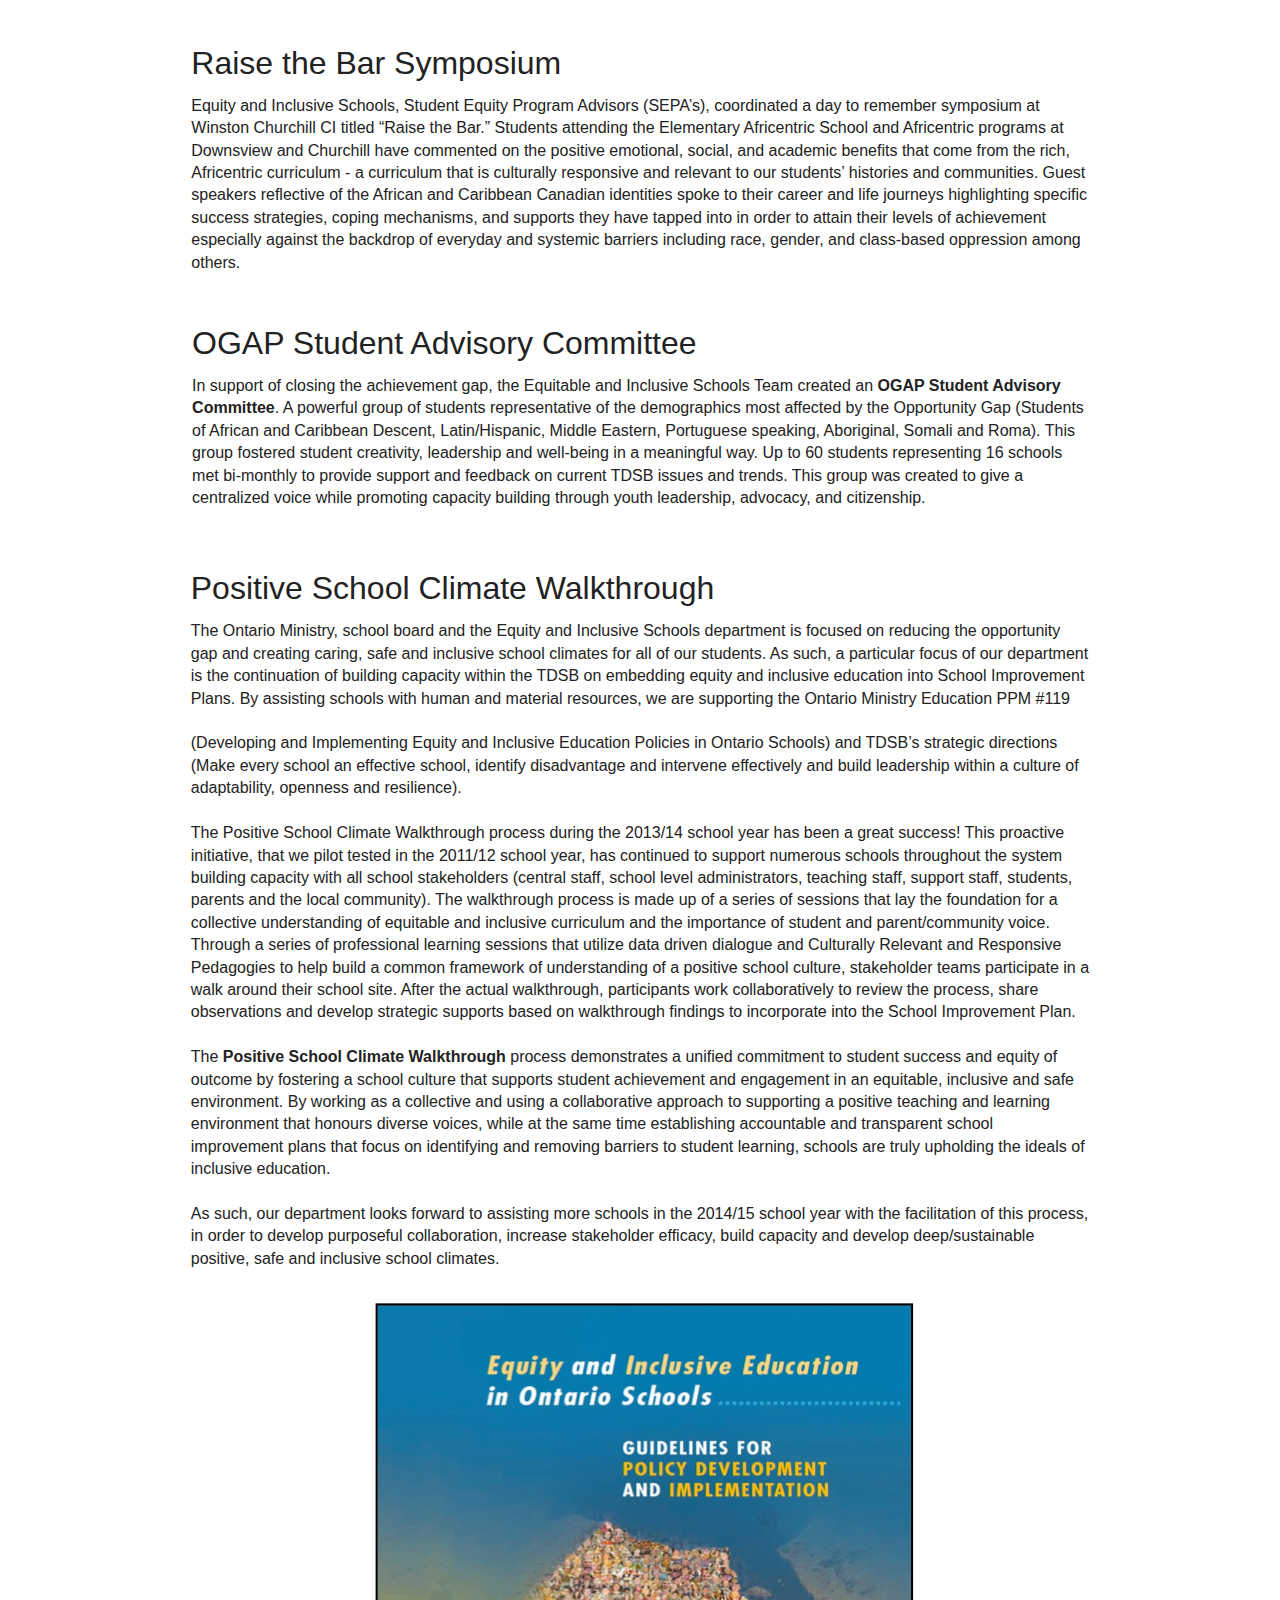
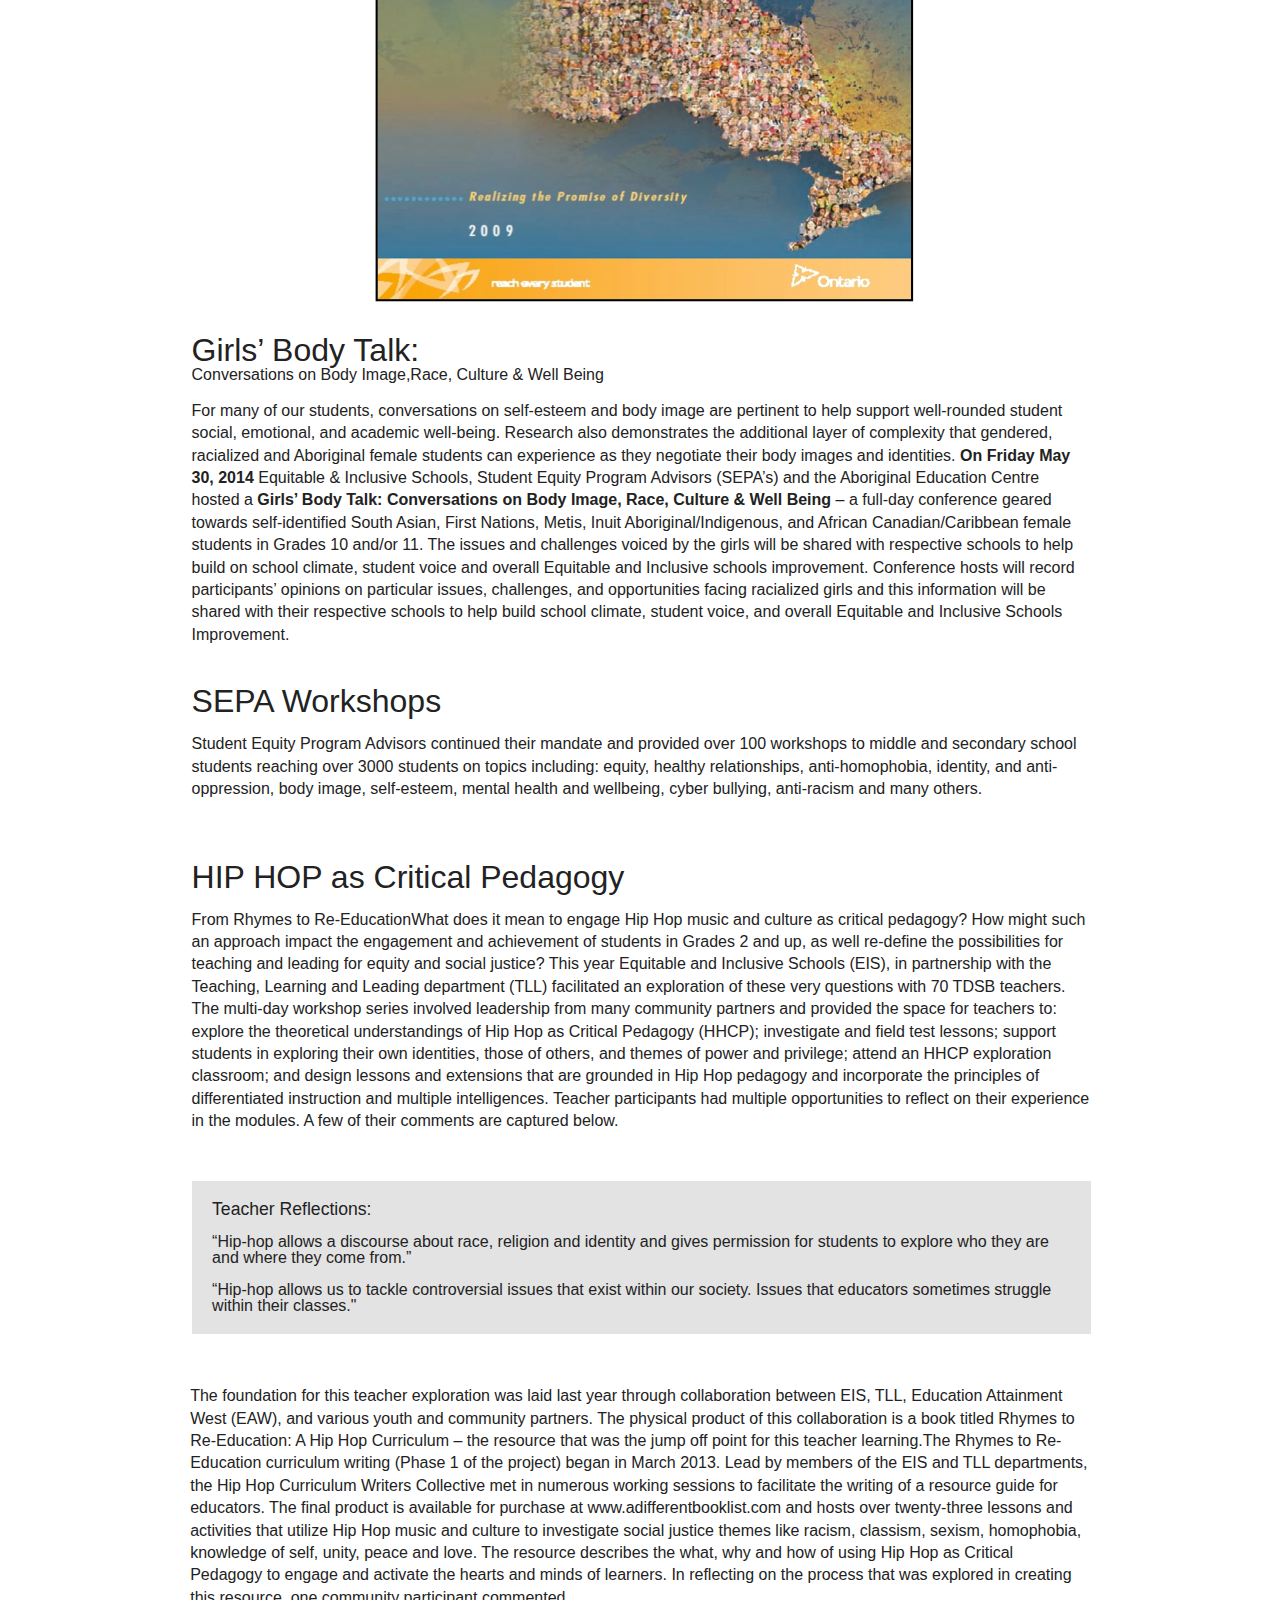
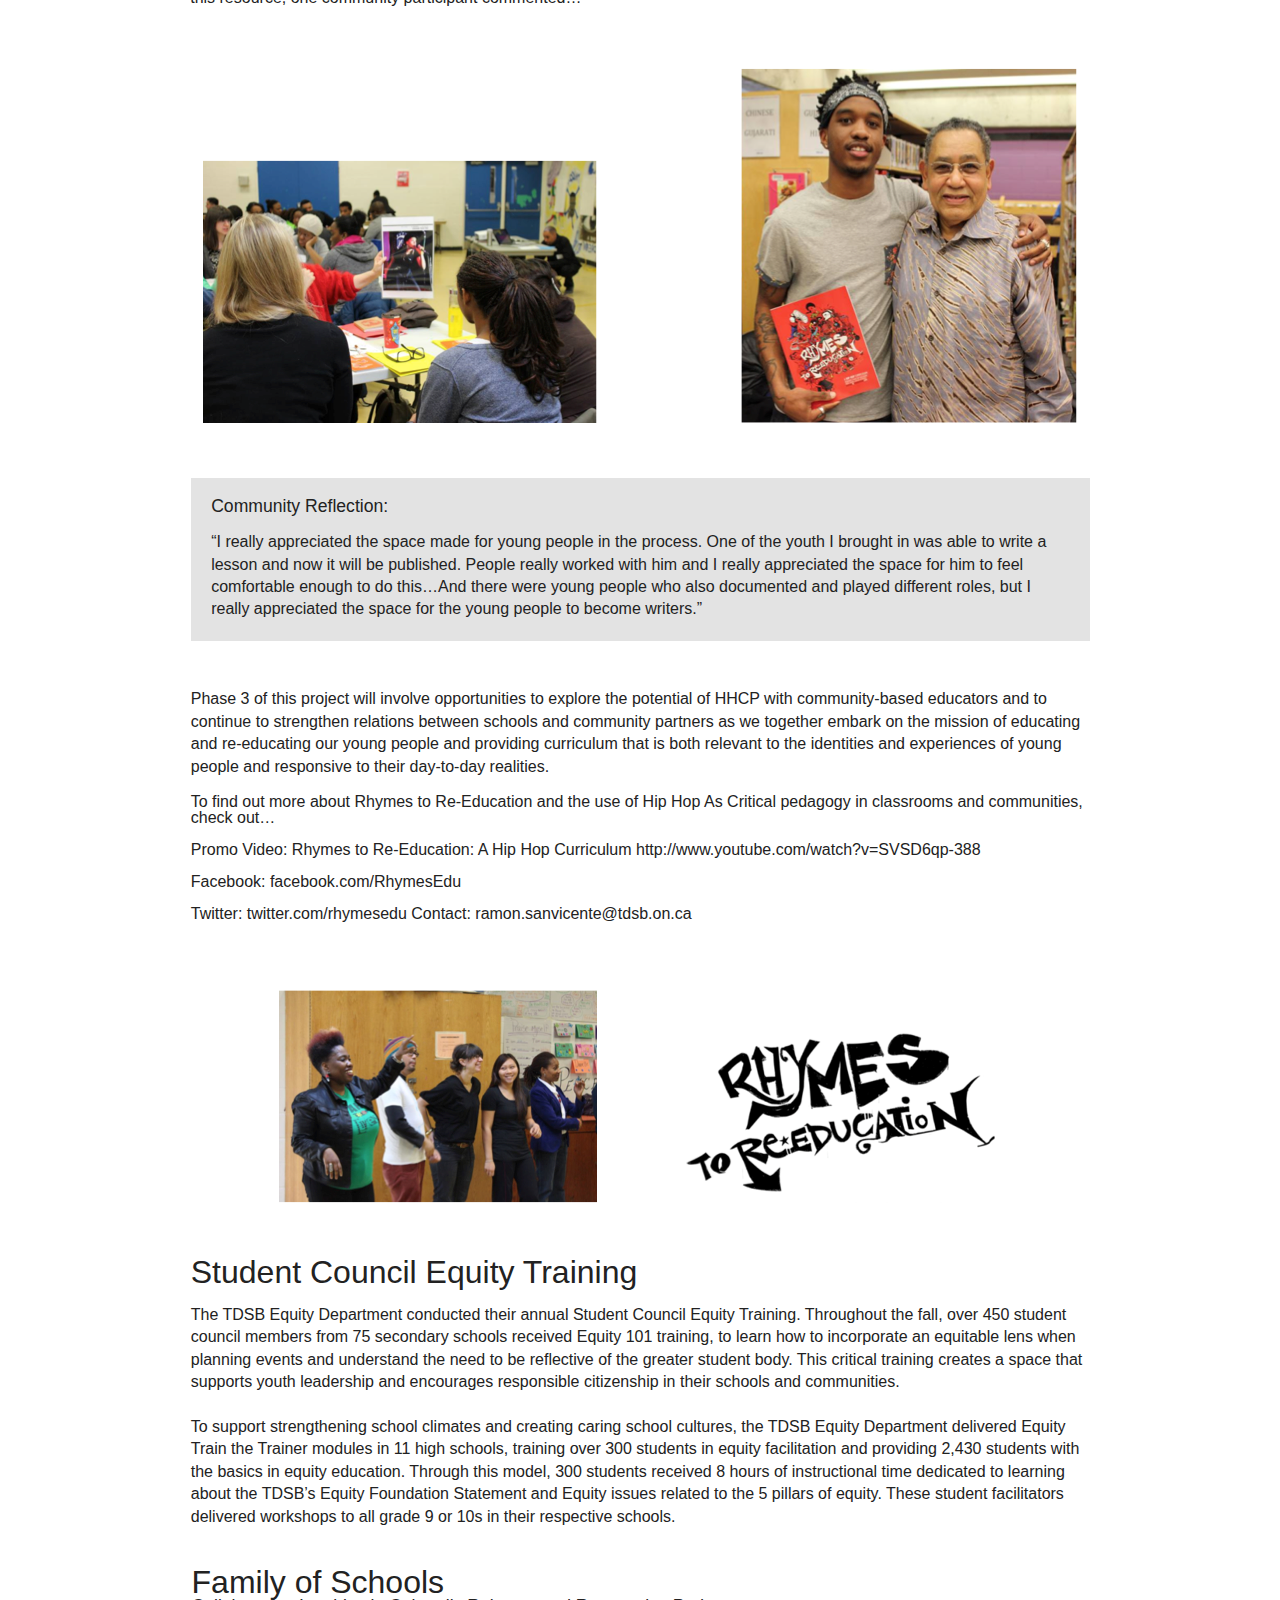
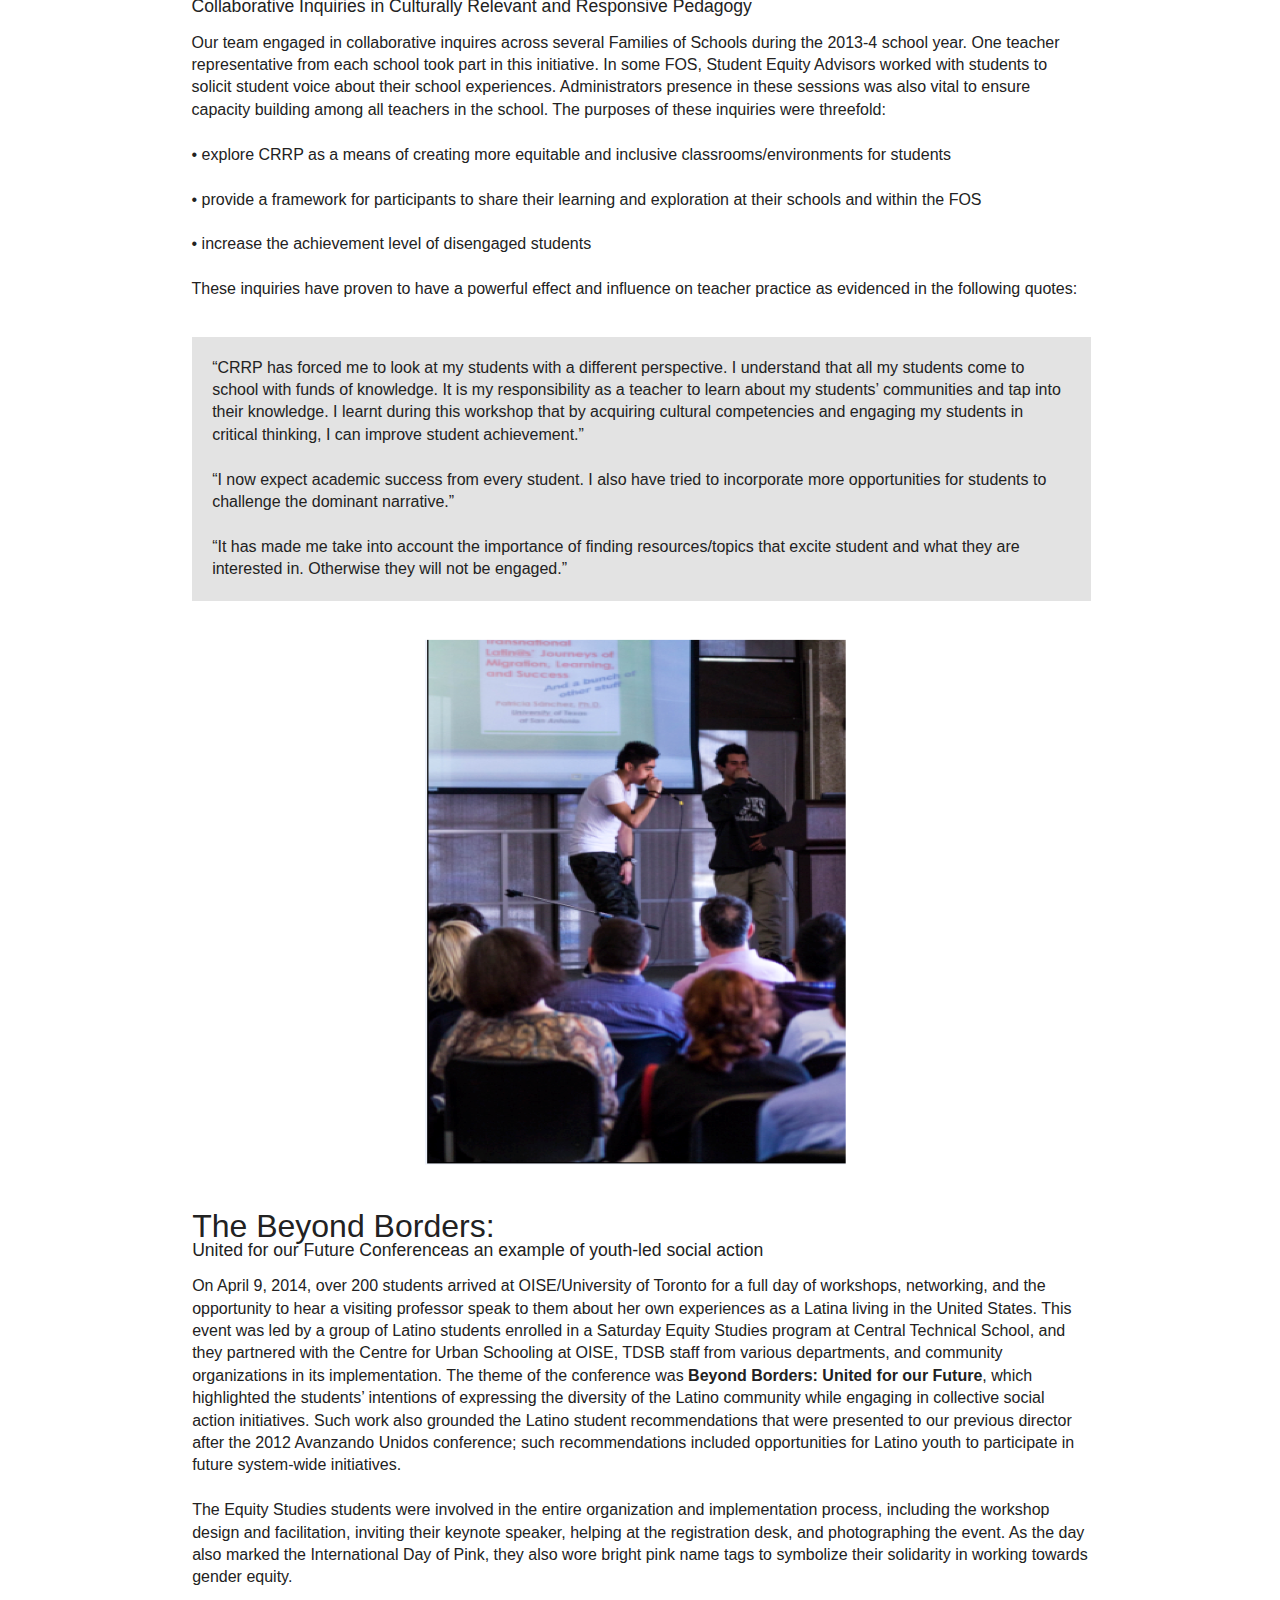
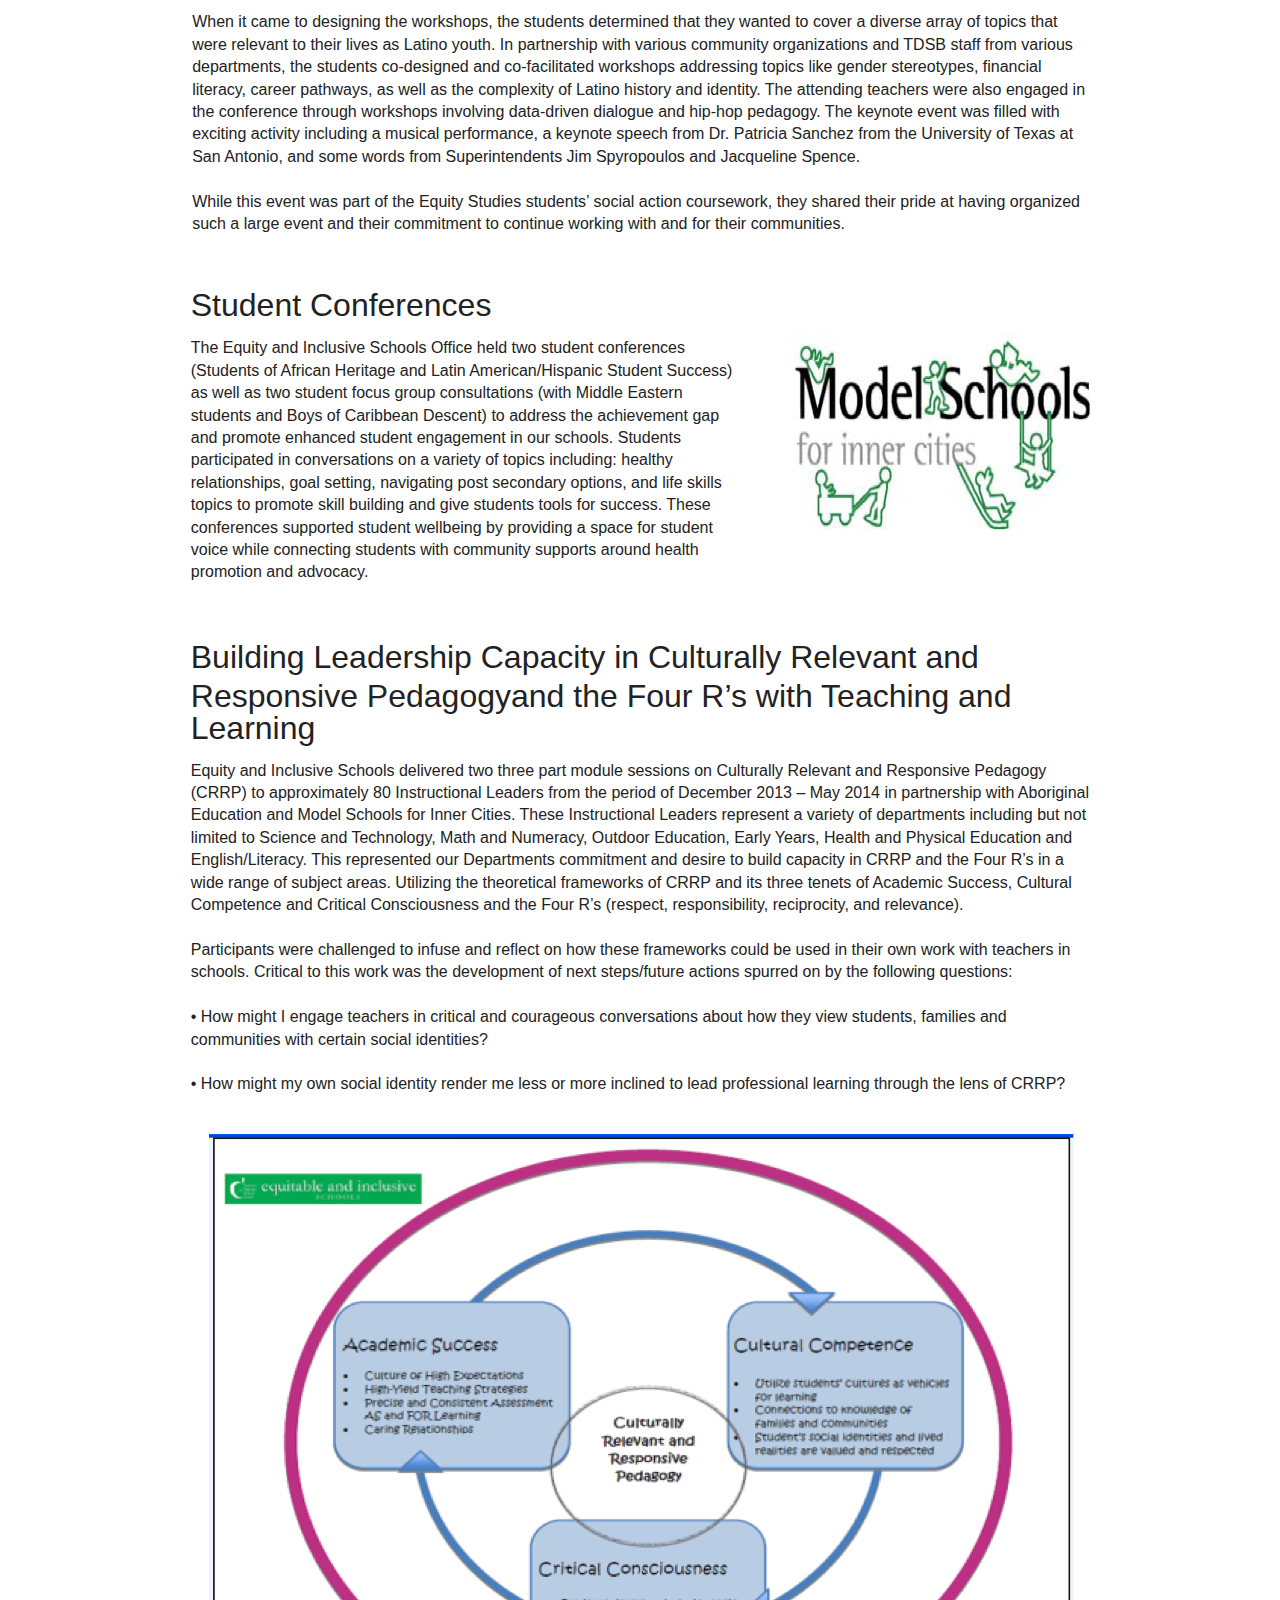
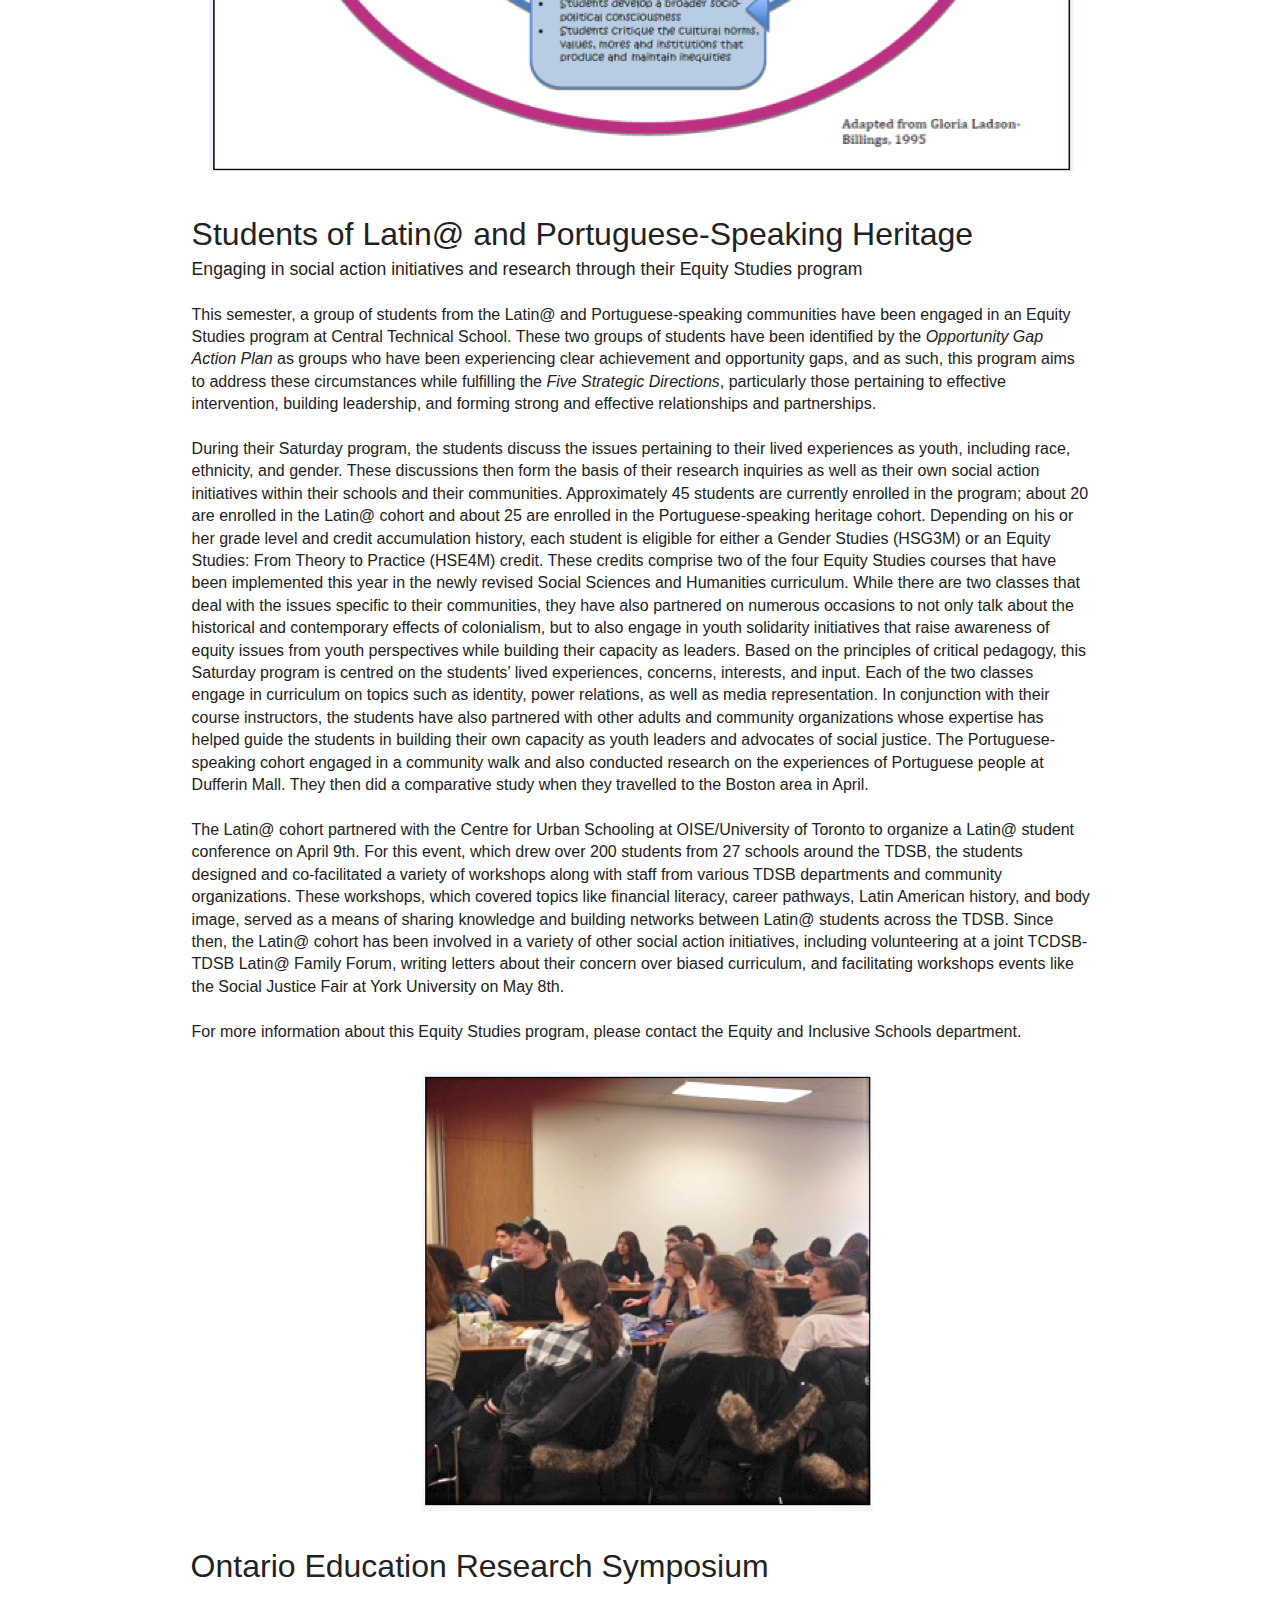
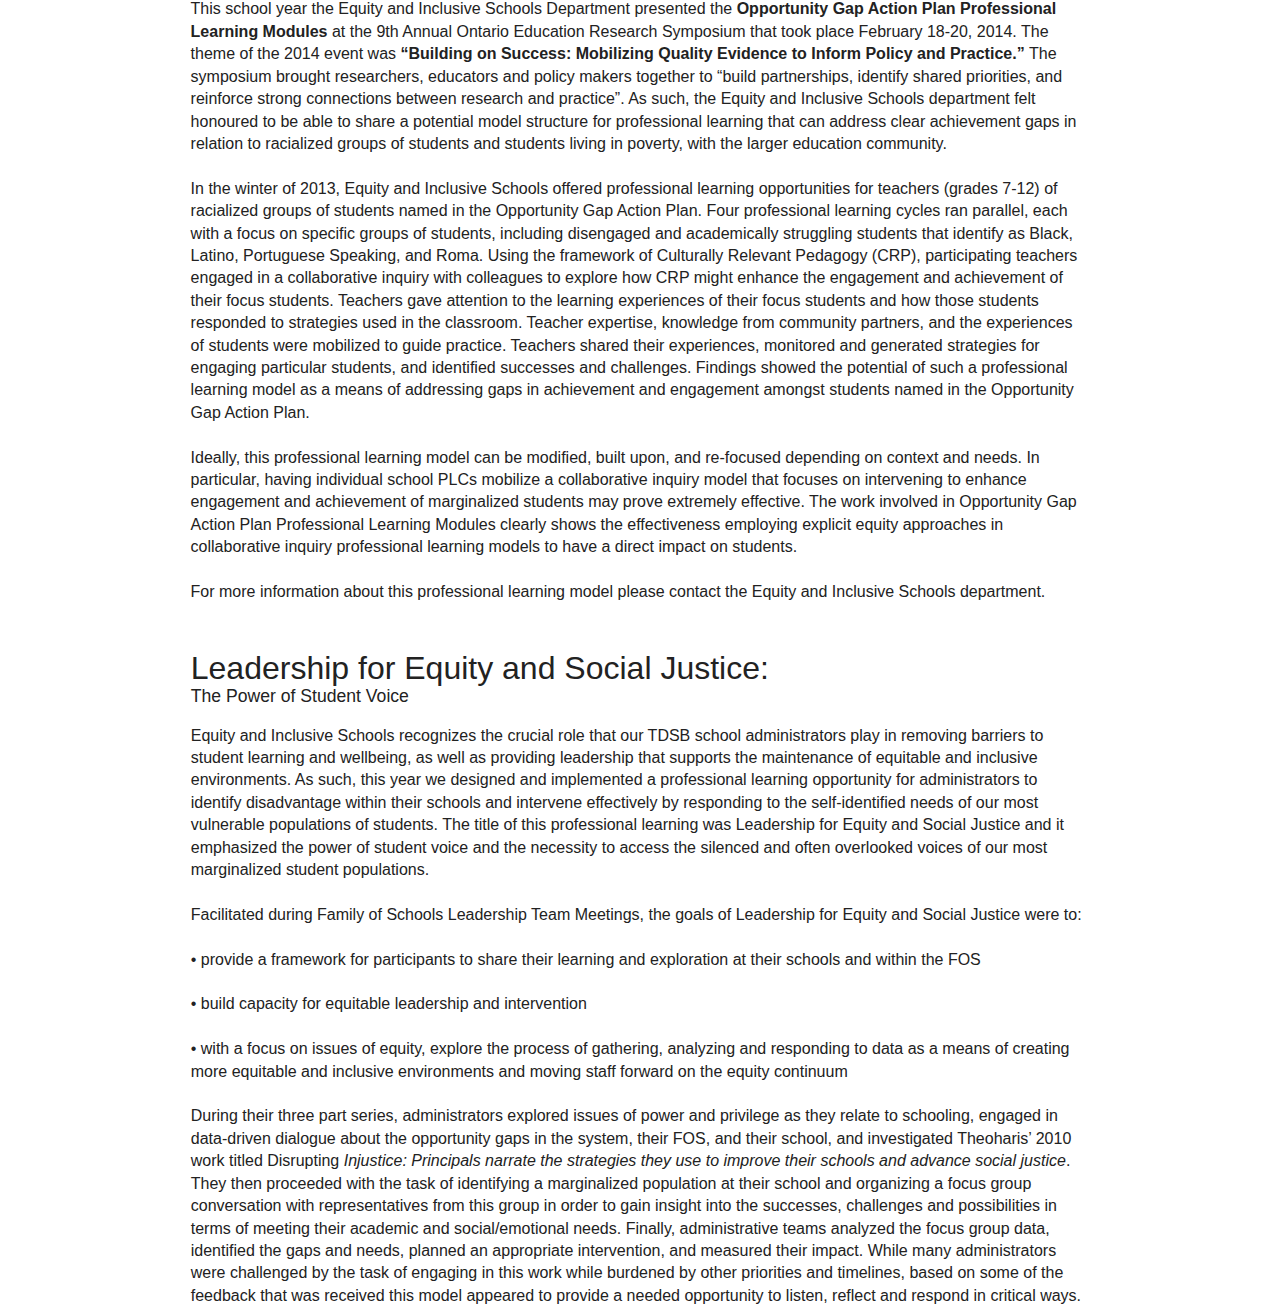
<file: Equity and Exclusive Schools/page1.html>
<!DOCTYPE html>
<html>
    <head>
	<link rel="stylesheet" href="css/boilerplate.css" />
	<link rel="stylesheet" href="css/page1.css" />
	<meta charset="utf-8">
	<meta name="viewport" content="initial-scale = 1.0,maximum-scale = 1.0" />
    </head>
    <body>

	<div id="primaryContainer" class="primaryContainer clearfix">
               <p id='text'>
       Equity and Inclusive Schools
       </p>
       <img id='image' src='img/EquityLogo.png' class='image' />
       <p id='text1'>
       <span id='textspan'>Parent &amp; Community Engagement</span><span id='textspan1'> </span><span id='textspan2'><br /><br />The Toronto District School Board Years of Action </span><span id='textspan3'>2013 – 2017</span><span id='textspan4'> is a bold and innovative plan that has outlined the system vision and goals to ensure that the entire TDSB community is valued, respected and receives the best education possible.  In essence it requires all schools sites to be inclusive, equitable, proactive, caring and safe teaching and learning environments. <br /><br />The aim of the Board Improvement Plan for Student Achievement (BIPSA) is to reach higher levels of achievement for all learners. “Student achievement, student well-being, and equity of opportunity and outcomes” are therefore recognized as being the primary commitments for the development of the BIPSA.  More specific, the school system supports Student Achievement and Wellbeing through fulfilling its commitment to Equity and Inclusive Schools in curriculum, assessment and school climate. <br /> <br />The Equity and Inclusive Schools team recognizes that the Years of Action is ambitious, inclusive and an actionable vision which represents and affects our entire TDSB community. To be sure, the core purposes are all encompassing and require purposeful, longitudinal and sustainable professional learning opportunities for all stakeholders to help support and bring the plan to fruition. Racialized students represent 70% of the TDSB student population and just over 40% of TDSB families live below the poverty line. Therefore, the team posits that in order for the system to reach its targets, TDSB professional learning opportunities have to be explicit in addressing issues of power, identity, culture and schooling if we are to realistically achieve these goals. Particularly for the groups of students that are below provincial standards, they will have to see an increase in their Report Card and EQAO assessments by a minimum of 15% if they are to fulfill the Years of Action 2013-2017 goals.<br /><br />As such, as we come to the end of the 2013/14 school year the Equity and Inclusive Schools department would like highlight some of the initiatives that we have embarked on in the past school year that we believe have helped create spaces for critical discourse and proactive initiatives to take place. Using the Years of Action as the framework for our work we have not only facilitated professional learning and shared research with schools, Families of Schools and Central departments, but also for York District School Board and the Ontario Education Research Symposium. The work of the department has focused on professional learning opportunities to increase understanding of Culturally Relevant and Responsive Pedagogy that help to create inclusive curriculum and assessment practices, increase student achievement of racialized and special needs learners, as well as establish positive school climates and proactive school community relationships.</span><br />
       </p>
       <img id='image1' src='img/Positive School Chart.png' class='image' />
       <p id='text2'>
       <span id='textspan5'>Raise the Bar Symposium</span><span id='textspan6'> </span><br /> <br /><span id='textspan7'>Equity and Inclusive Schools, Student Equity Program Advisors (SEPA’s), coordinated a day to remember symposium at Winston Churchill CI titled “Raise the Bar.” Students attending the Elementary Africentric School and Africentric programs at Downsview and Churchill have commented on the positive emotional, social, and academic benefits that come from the rich, Africentric curriculum - a curriculum that is culturally responsive and relevant to our students’ histories and communities. Guest speakers reflective of the African and Caribbean Canadian identities spoke to their career and life journeys highlighting specific success strategies, coping mechanisms, and supports they have tapped into in order to attain their levels of achievement especially against the backdrop of everyday and systemic barriers including race, gender, and class-based oppression among others. </span> <br />
       </p>
       <p id='text3'>
       <span id='textspan8'>OGAP Student Advisory Committee</span><br /><br /><span id='textspan9'>In support of closing the achievement gap, the Equitable and Inclusive Schools Team created an </span><span id='textspan10'>OGAP Student Advisory Committee</span><span id='textspan11'>. A powerful group of students representative of  the demographics most  affected by the Opportunity Gap (Students of African and Caribbean Descent, Latin/Hispanic, Middle Eastern, Portuguese speaking, Aboriginal, Somali and Roma). This group fostered student creativity, leadership and well-being in a meaningful way.  Up to 60 students representing 16 schools met bi-monthly to provide support and feedback on current TDSB issues and trends. This group was created to give a centralized voice while promoting capacity building through youth leadership, advocacy, and citizenship.</span><br />
       </p>
       <p id='text4'>
       <span id='textspan12'>Positive School Climate Walkthrough </span><br /><br /><span id='textspan13'>The Ontario Ministry, school board and the Equity and Inclusive Schools department is focused on reducing the opportunity gap and creating caring, safe and inclusive school climates for all of our students. As such, a particular focus of our department is the continuation of building capacity within the TDSB on embedding equity and inclusive education into School Improvement Plans. By assisting schools with human and material resources, we are supporting the Ontario Ministry Education PPM #119 <br /><br />(Developing and Implementing Equity and Inclusive Education Policies in Ontario Schools) and TDSB’s strategic directions (Make every school an effective school, identify disadvantage and intervene effectively and build leadership within a culture of adaptability, openness and resilience). <br /> <br />The Positive School Climate Walkthrough process during the 2013/14 school year has been a great success! This proactive initiative, that we pilot tested in the 2011/12 school year, has continued to support numerous schools throughout the system building capacity with all school stakeholders (central staff, school level administrators, teaching staff, support staff, students, parents and the local community). The walkthrough process is made up of a series of sessions that lay the foundation for a collective understanding of equitable and inclusive curriculum and the importance of student and parent/community voice. Through a series of professional learning sessions that utilize data driven dialogue and Culturally Relevant and Responsive Pedagogies to help build a common framework of understanding of a positive school culture, stakeholder teams participate in a walk around their school site. After the actual walkthrough, participants work collaboratively to review the process, share observations and develop strategic supports based on walkthrough findings to incorporate into the School Improvement Plan.   <br /><br /></span><span id='textspan14'>The </span><span id='textspan15'>Positive School Climate Walkthrough</span><span id='textspan16'> process demonstrates a unified commitment to student success and equity of outcome by fostering a school culture that supports student achievement and engagement in an equitable, inclusive and safe environment. By working as a collective and using a collaborative approach to supporting a positive teaching and learning environment that honours diverse voices, while at the same time establishing accountable and transparent school improvement plans that focus on identifying and removing barriers to student learning, schools are truly upholding the ideals of inclusive education.<br /><br />As such, our department looks forward to assisting more schools in the 2014/15 school year with the facilitation of this process, in order to develop purposeful collaboration, increase stakeholder efficacy, build capacity and develop deep/sustainable positive, safe and inclusive school climates.</span><br />
       </p>
       <img id='image2' src='img/Positive School Climate.png' class='image' />
       <p id='text5'>
       <span id='textspan17'>Girls’ Body Talk:</span><span id='textspan18'><br />Conversations on Body Image,Race, Culture &amp; Well Being</span><span id='textspan19'><br /></span><br /><span id='textspan20'>For many of our students, conversations on self-esteem and body image are pertinent to help support well-rounded student social, emotional, and academic well-being. Research also demonstrates the additional layer of complexity that gendered, racialized and Aboriginal female students can experience as they negotiate their body images and identities. </span>  <span id='textspan21'>On Friday May 30, 2014</span><span id='textspan22'> Equitable &amp; Inclusive Schools, Student Equity Program Advisors (SEPA’s) and the Aboriginal Education Centre hosted a </span><span id='textspan23'>Girls’ Body Talk: Conversations on Body Image, Race, Culture &amp; Well Being</span><span id='textspan24'> – a full-day conference geared towards self-identified South Asian, First Nations, Metis, Inuit Aboriginal/Indigenous, and African Canadian/Caribbean female students in Grades 10 and/or 11.  The issues and challenges voiced by the girls will be shared with respective schools to help build on school climate, student voice and overall Equitable and Inclusive schools improvement. Conference hosts will record participants’ opinions on particular issues, challenges, and opportunities facing racialized girls and this information will be shared with their respective schools to help build school climate, student voice, and overall Equitable and Inclusive Schools Improvement.</span><br />
       </p>
       <p id='text6'>
       <span id='textspan25'>SEPA Workshops</span><br /><br /><span id='textspan26'>Student Equity Program Advisors continued their mandate and provided over 100 workshops to middle and secondary school students reaching over 3000 students on topics including: equity, healthy relationships, anti-homophobia, identity, and anti-oppression, body image, self-esteem, mental health and wellbeing, cyber bullying, anti-racism and many others.</span><br />
       </p>
       <p id='text7'>
       <span id='textspan27'>HIP HOP as Critical Pedagogy</span><span id='textspan28'><br /></span><br /><span id='textspan29'>From Rhymes to Re-EducationWhat does it mean to engage Hip Hop music and culture as critical pedagogy?  How might such an approach impact the engagement and achievement of students in Grades 2 and up, as well re-define the possibilities for teaching and leading for equity and social justice?  This year Equitable and Inclusive Schools (EIS), in partnership with the Teaching, Learning and Leading department (TLL) facilitated an exploration of these very questions with 70 TDSB teachers.  The multi-day workshop series involved leadership from many community partners and provided the space for teachers to: explore the theoretical understandings of Hip Hop as Critical Pedagogy (HHCP); investigate and field test lessons; support students in exploring their own identities, those of others, and themes of power and privilege; attend an HHCP exploration classroom; and design lessons and extensions that are grounded in Hip Hop pedagogy and incorporate the principles of differentiated instruction and multiple intelligences. Teacher participants had multiple opportunities to reflect on their experience in the modules.  A few of their comments are captured below.</span><br />
       </p>
       <p id='text8'>
       <span id='textspan30'>Teacher Reflections: </span><br /><br />“Hip-hop allows a discourse about race, religion and identity and gives permission for students to explore who   they are and where they come from.”<br /><br />“Hip-hop allows us to tackle controversial issues that exist within our society. Issues that educators sometimes struggle within their classes."<br />
       </p>
       <p id='text9'>
       <span id='textspan31'>The foundation for this teacher exploration was laid last year through collaboration between EIS, TLL, Education Attainment West (EAW), and various youth and community partners.  The physical product of this collaboration is a book titled Rhymes to Re-Education: A Hip Hop Curriculum – the resource that was the jump off point for this teacher learning.The Rhymes to Re-Education curriculum writing (Phase 1 of the project) began in March 2013.  Lead by members of the EIS and TLL departments, the Hip Hop Curriculum Writers Collective met in numerous working sessions to facilitate the writing of a resource guide for educators.  The final product is available for purchase at www.adifferentbooklist.com and hosts over twenty-three lessons and activities that utilize Hip Hop music and culture to investigate social justice themes like racism, classism, sexism, homophobia, knowledge of self, unity, peace and love.  The resource describes the what, why and how of using Hip Hop as Critical Pedagogy to engage and activate the hearts and minds of learners.  In reflecting on the process that was explored in creating this resource, one community participant commented…</span><br />
       </p>
       <img id='image3' src='img/Critical Pedagogy.png' class='image' />
       <img id='image4' src='img/RhymesToReEdcation.png' class='image' />
       <p id='text10'>
       <span id='textspan32'>Community Reflection:</span><br /><br /><span id='textspan33'>“I really appreciated the space made for young people in the process.  One of   the youth I brought in was able to write a lesson and now it will be published.    People really worked with him and I really appreciated the space for him to   feel comfortable enough to do this…And there were young people who also   documented and played different roles, but I really appreciated the space for   the young people to become writers.”</span><br />
       </p>
       <p id='text11'>
       <span id='textspan34'>Phase 3 of this project will involve opportunities to explore the potential of HHCP with community-based educators and to continue to strengthen relations between schools and community partners as we together embark on the mission of educating and re-educating our young people and providing curriculum that is both relevant to the identities and experiences of young people and responsive to their day-to-day realities.<br /></span><br />To find out more about Rhymes to Re-Education and the use of Hip Hop As Critical pedagogy in classrooms and communities, check out…<br /><br />Promo Video: Rhymes to Re-Education: A Hip Hop Curriculum&nbsp;http://www.youtube.com/watch?v=SVSD6qp-388<br /><br />Facebook: facebook.com/RhymesEdu <br /><br />Twitter: twitter.com/rhymesedu Contact: ramon.sanvicente@tdsb.on.ca <br />
       </p>
       <img id='image5' src='img/RhymesToReEdcationPhase3.png' class='image' />
       <img id='image6' src='img/RhymesToReEdcationLogo.png' class='image' />
       <p id='text12'>
       <span id='textspan35'>Student Council Equity Training</span><br /><br /><span id='textspan36'>The TDSB Equity Department conducted their annual Student Council Equity Training. Throughout the fall, over 450 student council members from 75 secondary schools received Equity 101 training, to learn how to incorporate an equitable lens when planning events and understand the need to be reflective of the greater student body. This critical training creates a space that supports youth leadership and encourages responsible citizenship in their schools and communities.<br /><br />To support strengthening school climates and creating caring school cultures, the TDSB Equity Department delivered Equity Train the Trainer modules in 11 high schools, training over 300 students in equity facilitation and providing 2,430 students with the basics in equity education.  Through this model, 300 students received 8 hours of instructional time dedicated to learning about the TDSB’s Equity Foundation Statement and Equity issues related to the 5 pillars of equity. These student facilitators delivered workshops to all grade 9 or 10s in their respective schools. </span><br />
       </p>
       <p id='text13'>
       <span id='textspan37'>Family of Schools</span><span id='textspan38'> </span><span id='textspan39'><br /></span><span id='textspan40'>Collaborative Inquiries in Culturally Relevant and Responsive Pedagogy </span><br /><br /><span id='textspan41'>Our team engaged in collaborative inquires across several Families of Schools during the 2013-4 school year. One teacher representative from each school took part in this initiative. In some FOS, Student Equity Advisors worked with students to solicit student voice about their school experiences. Administrators presence in these sessions was also vital to ensure capacity building among all teachers in the school. The purposes of these inquiries were threefold: <br /><br />•	explore CRRP as a means of creating more equitable and 	inclusive classrooms/environments for students<br /><br />•	provide a framework for participants to share their learning 	and exploration at their schools and within the FOS<br /><br />•	increase the achievement level of disengaged students<br /><br />These inquiries have proven to have a powerful effect and influence on teacher practice as evidenced in the following quotes:</span><br />
       </p>
       <p id='text14'>
       <span id='textspan42'>“CRRP has forced me to look at my students with a different   perspective. I understand that all my students come to   school with funds of knowledge.  It is my responsibility as a teacher to learn about my   students’ communities and tap into their knowledge.  I learnt during this workshop that by acquiring cultural   competencies and engaging my students in critical   thinking, I can improve student achievement.”<br /><br />“I now expect academic success from every student.   I also have tried to incorporate more opportunities for   students to challenge the dominant narrative.”<br /><br />“It has made me take into account the importance of   finding resources/topics that excite student and what they   are interested in. Otherwise they will not be engaged.”</span><br />
       </p>
       <img id='image7' src='img/BeyondBorders.png' class='image' />
       <p id='text15'>
       <span id='textspan43'>The Beyond Borders:</span><span id='textspan44'><br /></span> <span id='textspan45'>United for our Future Conferenceas an example of youth-led social action</span><span id='textspan46'><br /></span><br /><span id='textspan47'>On April 9, 2014, over 200 students arrived at OISE/University of Toronto for a full day of workshops, networking, and the opportunity to hear a visiting professor speak to them about her own experiences as a Latina living in the United States. This event was led by a group of Latino students enrolled in a Saturday Equity Studies program at Central Technical School, and they partnered with the Centre for Urban Schooling at OISE, TDSB staff from various departments, and community organizations in its implementation. The theme of the conference was </span><span id='textspan48'>Beyond Borders: United for our Future</span><span id='textspan49'>, which highlighted the students’ intentions of expressing the diversity of the Latino community while engaging in collective social action initiatives. Such work also grounded the Latino student recommendations that were presented to our previous director after the 2012 Avanzando Unidos conference; such recommendations included opportunities for Latino youth to participate in future system-wide initiatives. <br /><br />The Equity Studies students were involved in the entire organization and implementation process, including the workshop design and facilitation, inviting their keynote speaker, helping at the registration desk, and photographing the event. As the day also marked the International Day of Pink, they also wore bright pink name tags to symbolize their solidarity in working towards gender equity. <br /><br />When it came to designing the workshops, the students determined that they wanted to cover a diverse array of topics that were relevant to their lives as Latino youth. In partnership with&nbsp;various community organizations and TDSB staff from various departments, the students co-designed and co-facilitated workshops addressing topics like gender stereotypes, financial literacy, career pathways, as well as the complexity of Latino history and identity. The attending teachers were also engaged in the conference through workshops involving data-driven dialogue and hip-hop pedagogy. The keynote event was filled with exciting activity including a musical performance, a keynote speech from Dr. Patricia Sanchez from the University of Texas at San Antonio, and some words from Superintendents Jim Spyropoulos and Jacqueline Spence. <br /><br />While this event was part of the Equity Studies students’ social action coursework, they shared their pride at having organized such a large event and their commitment to continue working with and for their communities. </span><br />
       </p>
       <img id='image8' src='img/ModelSchools.png' class='image' />
       <p id='text16'>
       <span id='textspan50'>Student Conferences</span><br /><br /><span id='textspan51'>The Equity and Inclusive Schools Office held two student conferences (Students of African Heritage and Latin American/Hispanic Student Success) as well as two student focus group consultations (with Middle Eastern students and Boys of Caribbean Descent) to address the achievement gap and promote enhanced student engagement in our schools. Students participated in conversations on a variety of topics including: healthy relationships, goal setting, navigating post secondary options, and life skills topics to promote skill building and give students tools for success. These conferences supported student wellbeing by providing a space for student voice while connecting students with community supports around health promotion and advocacy.</span><br />
       </p>
       <p id='text17'>
       <span id='textspan52'>Bu</span><span id='textspan53'>ilding Leadership Capacity in Culturally Relevant and Responsive Pedagogyand the Four R’s with Teaching and Learning</span><span id='textspan54'><br /></span><br /><span id='textspan55'>Equity and Inclusive Schools delivered two three part module sessions on Culturally Relevant and Responsive Pedagogy (CRRP) to approximately 80 Instructional Leaders from the period of December 2013 – May 2014 in partnership with Aboriginal Education and Model Schools for Inner Cities. These Instructional Leaders represent a variety of departments including but not limited to Science and Technology, Math and Numeracy, Outdoor Education, Early Years, Health and Physical Education and  English/Literacy. This represented our Departments commitment and desire to build capacity in CRRP and the Four R’s in a wide range of subject areas. Utilizing the theoretical frameworks of CRRP and its three tenets of Academic Success, Cultural Competence and Critical Consciousness and the Four R’s (respect, responsibility, reciprocity, and relevance).<br /><br />Participants were challenged to infuse and reflect on how these frameworks could be used in their own work with teachers in schools. Critical to this work was the development of next steps/future actions spurred on by the following questions: <br /> <br />•	How might I engage teachers in critical and courageous conversations about how 	they view students, families and communities with certain social identities?<br /><br />•	How might my own social identity render me less or more inclined to lead 	professional learning through the lens of CRRP?</span><br />
       </p>
       <img id='image9' src='img/CRRPChart.png' class='image' />
       <p id='text18'>
       <span id='textspan56'>Students of Latin@ and Portuguese-Speaking Heritage</span><span id='textspan57'><br /></span><span id='textspan58'>En</span><span id='textspan59'>gaging in social action initiatives and research through their Equity Studies program</span><span id='textspan60'><br /><br />This semester, a group of students from the Latin@ and Portuguese-speaking communities have been engaged in an Equity Studies program at Central Technical School. These two groups of students have been identified by the </span><span id='textspan61'>Opportunity Gap Action Plan</span><span id='textspan62'> as groups who have been experiencing clear achievement and opportunity gaps, and as such, this program aims to address these circumstances while fulfilling the </span><span id='textspan63'>Five Strategic Directions</span><span id='textspan64'>, particularly those pertaining to effective intervention, building leadership, and forming strong and effective relationships and partnerships. <br /><br />During their Saturday program, the students discuss the issues pertaining to their lived experiences as youth, including race, ethnicity, and gender. These discussions then form the basis of their research inquiries as well as their own social action initiatives within their schools and their communities. Approximately 45 students are currently enrolled in the program; about 20 are enrolled in the Latin@ cohort and about 25 are enrolled in the Portuguese-speaking heritage cohort. Depending on his or her grade level and credit accumulation history, each student is eligible for either a Gender Studies (HSG3M) or an Equity Studies: From Theory to Practice (HSE4M) credit. These credits comprise two of the four Equity Studies courses that have been implemented this year in the newly revised Social Sciences and Humanities curriculum. While there are two classes that deal with the issues specific to their communities, they have also partnered on numerous occasions to not only talk about the historical and contemporary effects of colonialism, but to also engage in youth solidarity initiatives that raise awareness of equity issues from youth perspectives while building their capacity as leaders. Based on the principles of critical pedagogy, this Saturday program is centred on the students’ lived experiences, concerns, interests, and input. Each of the two classes engage in curriculum on topics such as identity, power relations, as well as media representation. In conjunction with their course instructors, the students have also partnered with other adults and community organizations whose expertise has helped guide the students in building their own capacity as youth leaders and advocates of social justice. The Portuguese-speaking cohort engaged in a community walk and also conducted research on the experiences of Portuguese people at Dufferin Mall. They then did a comparative study when they travelled to the Boston area in April. <br /><br />The Latin@ cohort partnered with the Centre for Urban Schooling at OISE/University of Toronto to organize a Latin@ student conference on April 9th. For this event, which drew over 200 students from 27 schools around the TDSB, the students designed and co-facilitated a variety of workshops along with staff from various TDSB departments and community organizations. These workshops, which covered topics like financial literacy, career pathways, Latin American history, and body image, served as a means of sharing knowledge and building networks between Latin@ students across the TDSB. Since then, the Latin@ cohort has been involved in a variety of other social action initiatives, including volunteering at a joint TCDSB-TDSB Latin@ Family Forum, writing letters about their concern over biased curriculum, and facilitating workshops events like the Social Justice Fair at York University on May 8th.<br /><br />For more information about this Equity Studies program, please contact the Equity and Inclusive Schools department. </span><br />
       </p>
       <img id='image10' src='img/PortugueseLanguage.png' class='image' />
       <p id='text19'>
       <span id='textspan65'>Ontario Education Research Symposium</span><br /><br /><span id='textspan66'>This school year the Equity and Inclusive Schools Department presented the </span><span id='textspan67'>Opportunity Gap Action Plan Professional Learning Modules</span><span id='textspan68'> at the 9th Annual Ontario Education Research Symposium that took place February 18-20, 2014. The theme of the 2014 event was </span><span id='textspan69'>“Building on Success: Mobilizing Quality Evidence to Inform Policy and Practice.” </span><span id='textspan70'>The symposium brought researchers, educators and policy makers together to “build partnerships, identify shared priorities, and reinforce strong connections between research and practice”. As such, the Equity and Inclusive Schools department felt honoured to be able to share a potential model structure for professional learning that can address clear achievement gaps in relation to racialized groups of students and students living in poverty, with the larger education community. <br /><br />In the winter of 2013, Equity and Inclusive Schools offered professional learning opportunities for teachers (grades 7-12) of racialized groups of students named in the Opportunity Gap Action Plan. Four professional learning cycles ran parallel, each with a focus on specific groups of students, including disengaged and academically struggling students that identify as Black, Latino, Portuguese Speaking, and Roma. Using the framework of Culturally Relevant Pedagogy (CRP), participating teachers engaged in a collaborative inquiry with colleagues to explore how CRP might enhance the engagement and achievement of their focus students. Teachers gave attention to the learning experiences of their focus students and how those students responded to strategies used in the classroom. Teacher expertise, knowledge from community partners, and the experiences of students were mobilized to guide practice. Teachers shared their experiences, monitored and generated strategies for engaging particular students, and identified successes and challenges. Findings showed the potential of such a professional learning model as a means of addressing gaps in achievement and engagement amongst students named in the Opportunity Gap Action Plan. <br /> <br />Ideally, this professional learning model can be modified, built upon, and re-focused depending on context and needs. In particular, having individual school PLCs mobilize a collaborative inquiry model that focuses on intervening to enhance engagement and achievement of marginalized students may prove extremely effective. The work involved in Opportunity Gap Action Plan Professional Learning Modules clearly shows the effectiveness employing explicit equity approaches in collaborative inquiry professional learning models to have a direct impact on students. <br /><br />For more information about this professional learning model please contact the Equity and Inclusive Schools department.</span><br />
       </p>
       <p id='text20'>
       <span id='textspan71'>Leadership for Equity and Social Justice: </span><span id='textspan72'><br /></span><span id='textspan73'>Th</span><span id='textspan74'>e Power of Student Voice</span><span id='textspan75'><br /></span><br /><span id='textspan76'>Equity and Inclusive Schools recognizes the crucial role that our TDSB school administrators play in removing barriers to student learning and wellbeing, as well as providing leadership that supports the maintenance of equitable and inclusive environments.  As such, this year we designed and implemented a professional learning opportunity for administrators to identify disadvantage within their schools and intervene effectively by responding to the self-identified needs of our most vulnerable populations of students.  The title of this professional learning was Leadership for Equity and Social Justice and it emphasized the power of student voice and the necessity to access the silenced and often overlooked voices of our most marginalized student populations. <br /><br />Facilitated during Family of Schools Leadership Team Meetings, the goals of Leadership for Equity and Social Justice were to:<br /> <br />•	provide a framework for participants 	to share their learning and 		exploration at their schools and 	within the FOS<br /><br />•	build capacity for equitable	leadership and intervention<br /><br />•	with a focus on issues of equity, 	explore the process of gathering, 	analyzing and responding to data as 	a means of creating more equitable 	and inclusive environments and 	moving staff forward on the equity 	continuum<br /><br />During their three part series, administrators explored issues of power and privilege as they relate to schooling, engaged in data-driven dialogue about the opportunity gaps in the system, their FOS, and their school, and investigated Theoharis’ 2010 work titled Disrupting </span><span id='textspan77'>Injustice: Principals narrate the strategies they use to improve their schools and advance social justice</span><span id='textspan78'>.  They then proceeded with the task of identifying a marginalized population at their school and organizing a focus group conversation with representatives from this group in order to gain insight into the successes, challenges and possibilities in terms of meeting their academic and social/emotional needs.  Finally, administrative teams analyzed the focus group data, identified the gaps and needs, planned an appropriate intervention, and measured their impact.  While many administrators were challenged by the task of engaging in this work while burdened by other priorities and timelines, based on some of the feedback that was received this model appeared to provide a needed opportunity to listen, reflect and respond in critical ways.</span><br />
       </p>

	</div>
    </body>
</html>
</file>
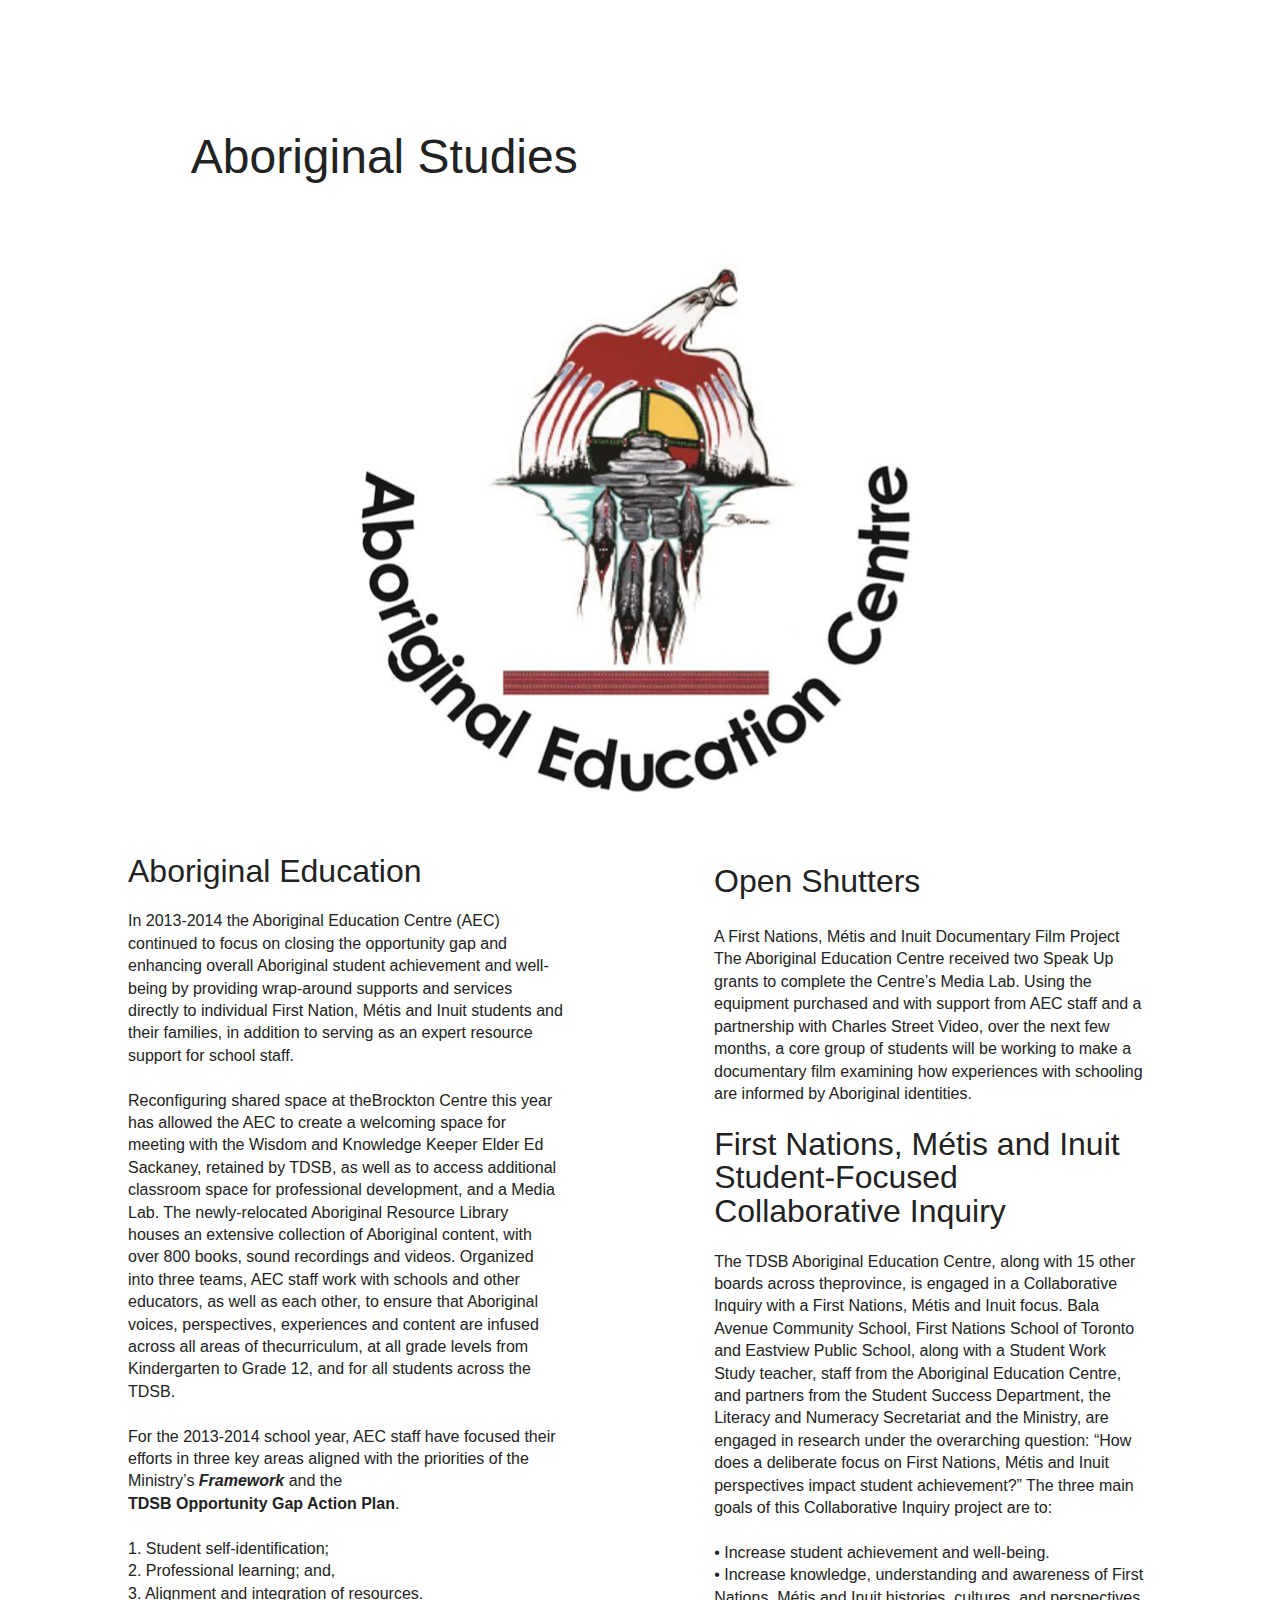
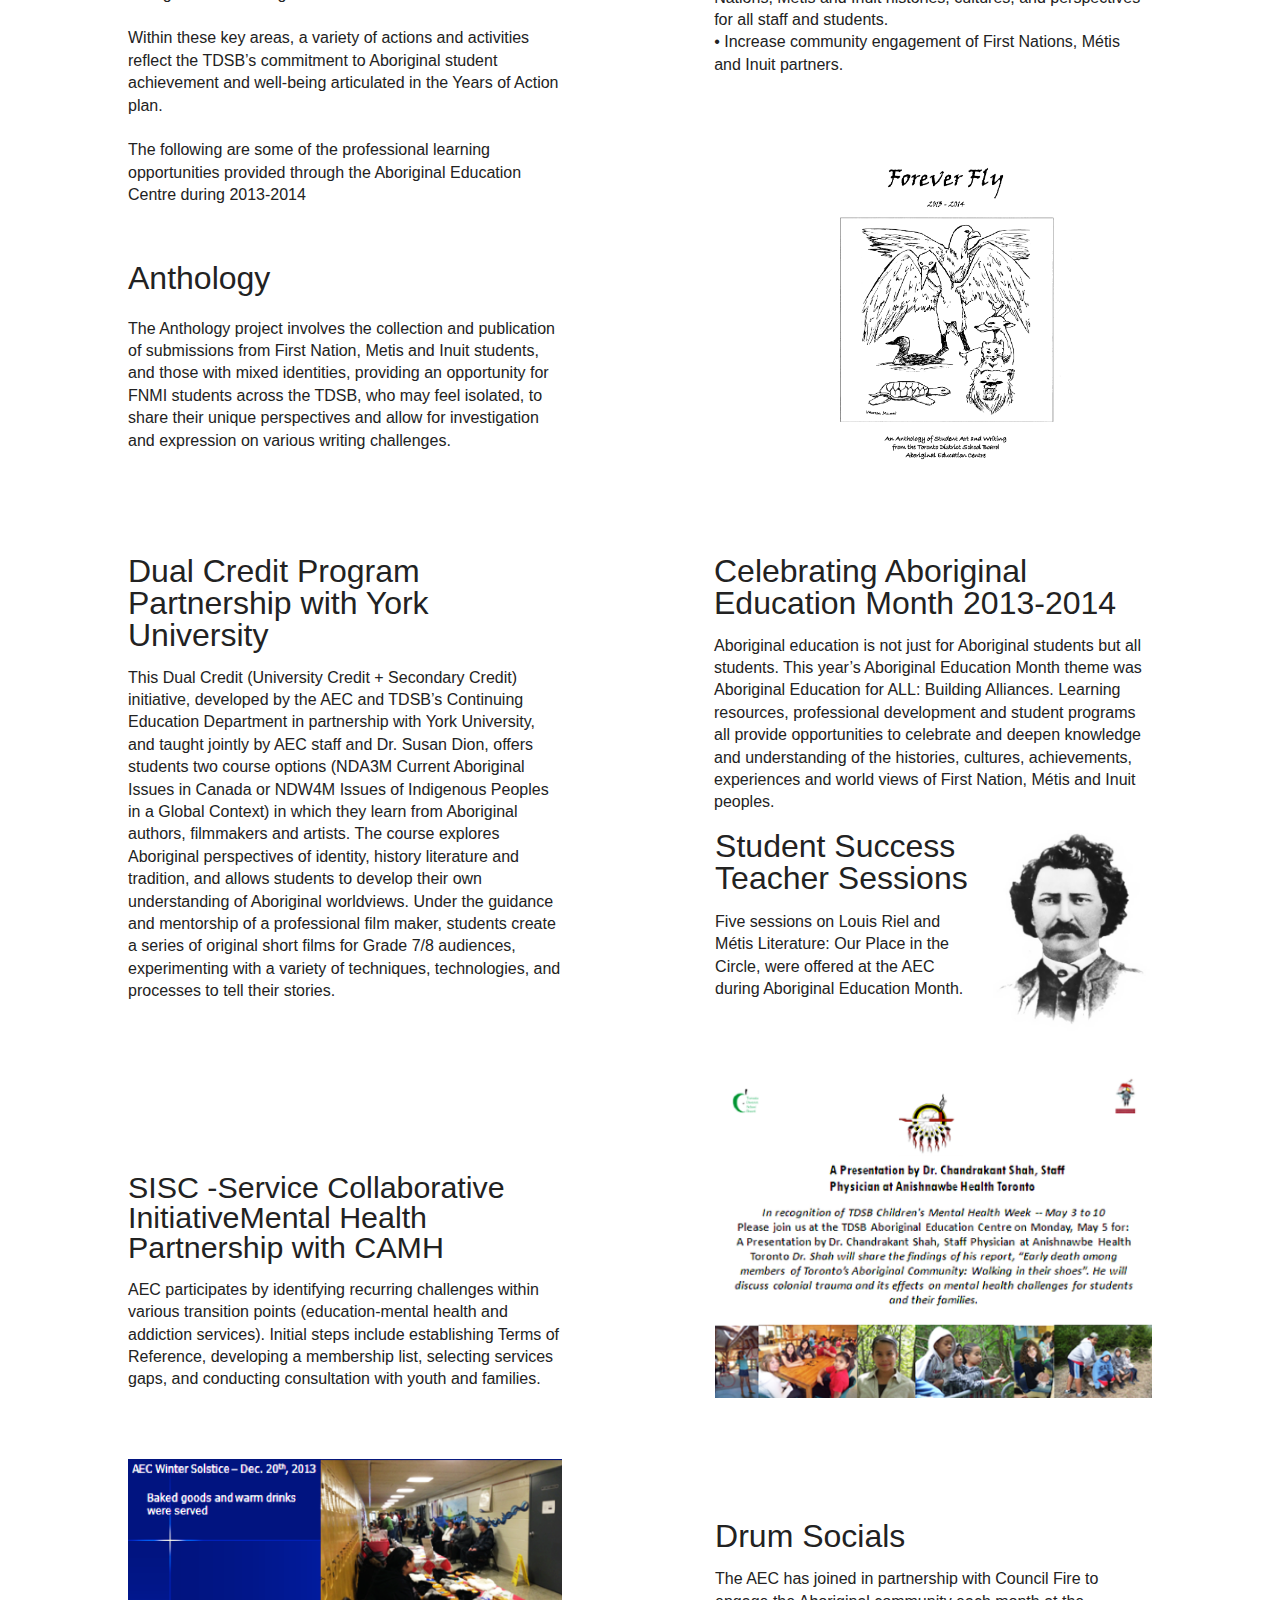
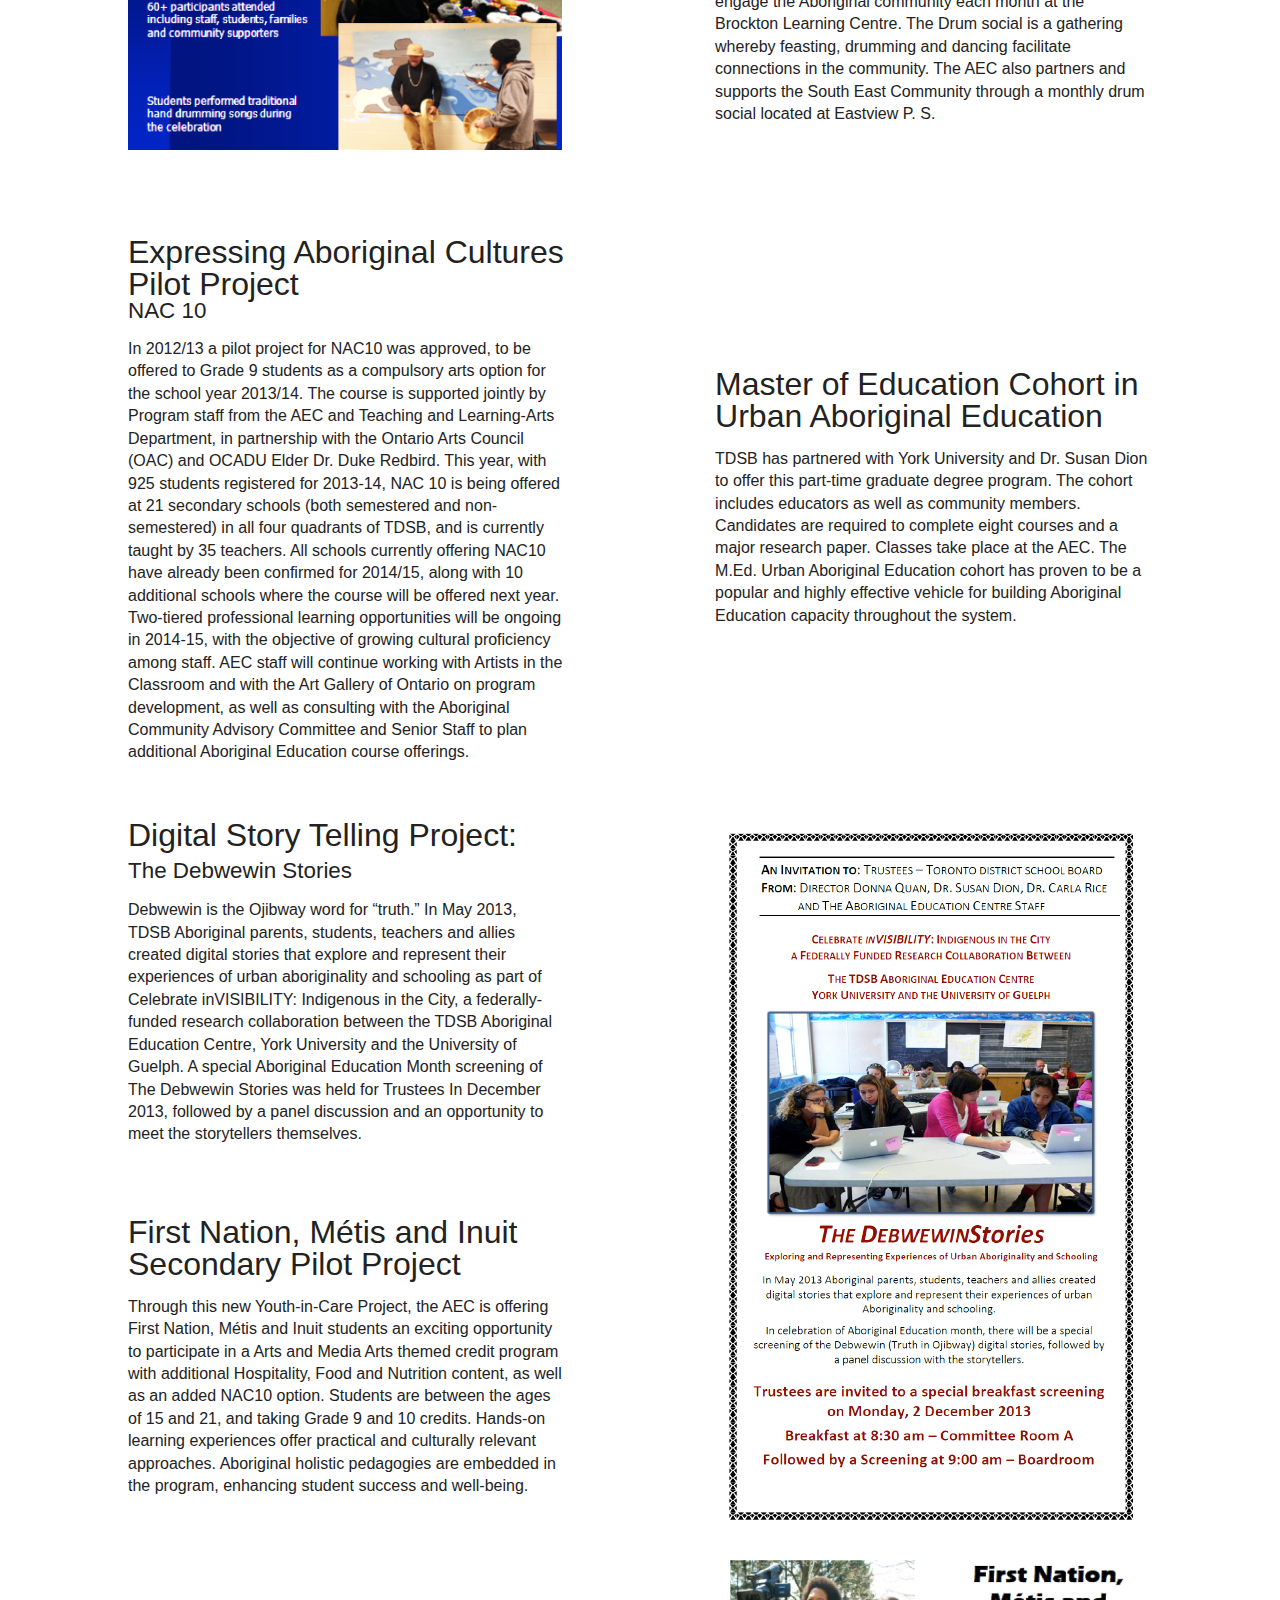
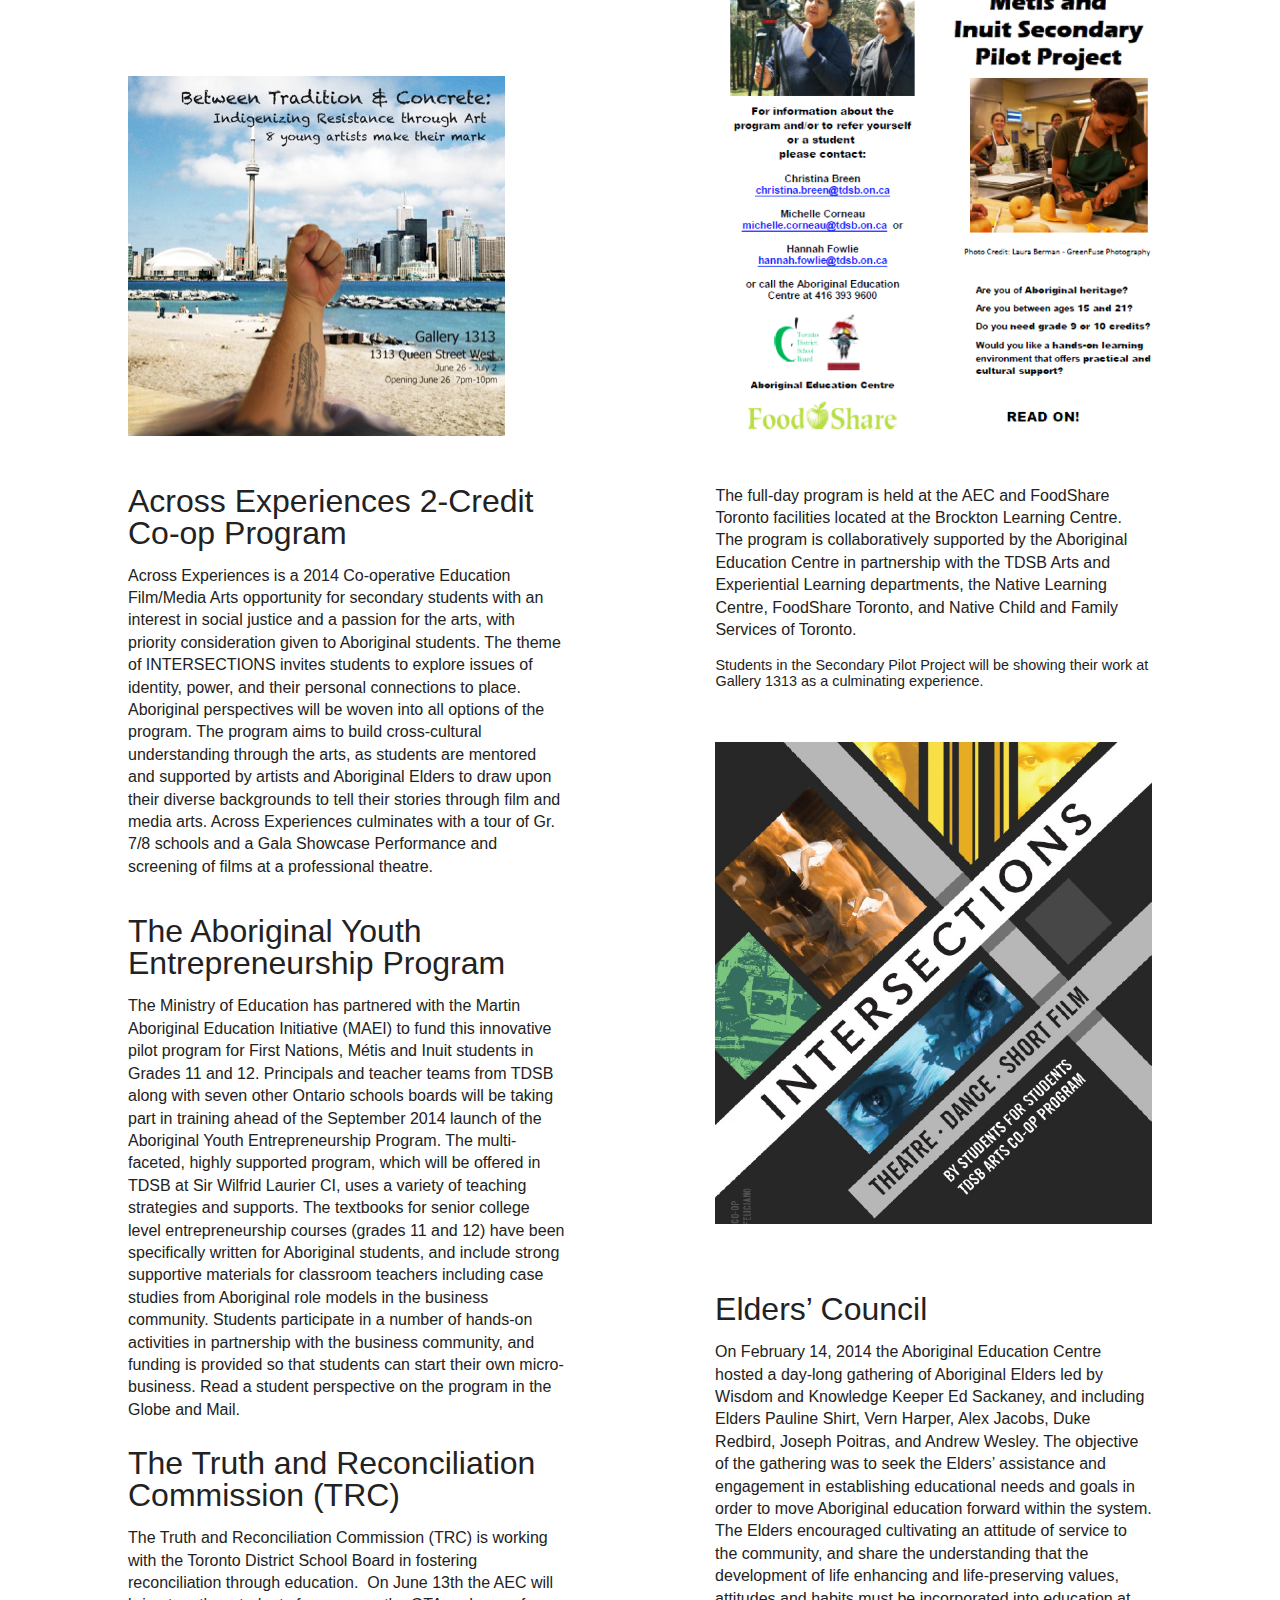
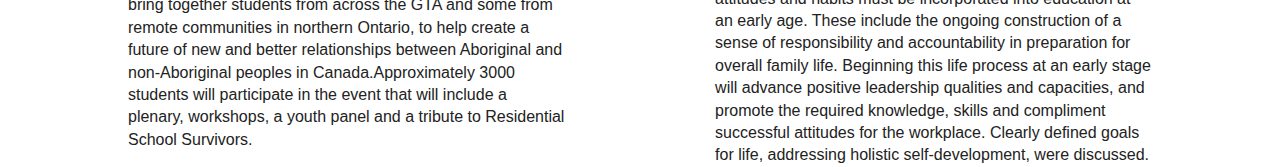
<file: First Nations/page1.html>
<!DOCTYPE html>
<html>
    <head>
	<link rel="stylesheet" href="css/boilerplate.css" />
	<link rel="stylesheet" href="css/page1.css" />
	<meta charset="utf-8">
	<meta name="viewport" content="initial-scale = 1.0,maximum-scale = 1.0" />
    </head>
    <body>

	<div id="primaryContainer" class="primaryContainer clearfix">
               <p id='text'>
       Aboriginal Studies
       </p>
       <img id='image' src='img/Aboriginal Logo.png' class='image' />
       <p id='text1'>
       <span id='textspan'>Aboriginal Education</span><span id='textspan1'> </span><br /><br /><span id='textspan2'>In 2013-2014 the Aboriginal Education Centre (AEC) continued to focus on closing the opportunity gap and enhancing overall Aboriginal student achievement and well-being by providing wrap-around supports and services directly to individual First Nation, Métis and Inuit students and their families, in addition to serving as an expert resource support for school staff.<br /> <br />Reconfiguring shared space at theBrockton Centre this year has allowed the AEC to create a welcoming space for meeting with the Wisdom and Knowledge Keeper Elder Ed Sackaney, retained by TDSB, as well as to access additional classroom space for professional development, and a Media Lab. The newly-relocated Aboriginal Resource Library houses an extensive collection of Aboriginal content, with over 800 books, sound recordings and videos.  Organized into three teams, AEC staff work with schools and other educators, as well as each other, to ensure that Aboriginal voices, perspectives, experiences and content are infused across all areas of thecurriculum, at all grade levels from Kindergarten to Grade 12, and for all students across the TDSB.<br /><br />For the 2013-2014 school year, AEC staff have focused their efforts in three key areas aligned with the priorities of the Ministry’s </span><span id='textspan3'>Framework</span><span id='textspan4'> and the</span><span id='textspan5'> <br />TDSB Opportunity Gap Action Plan</span><span id='textspan6'>. <br />	<br />1.	Student self-identification; <br />	2. 	Professional learning; and, <br />	3. 	Alignment and integration of 		resources. <br /><br />Within these key areas, a variety of actions and activities reflect the TDSB’s commitment to Aboriginal student achievement and well-being articulated in the Years of Action plan.<br /></span><br />The following are some of the professional learning opportunities provided through the Aboriginal Education Centre during 2013-2014<br />
       </p>
       <p id='text2'>
       <span id='textspan7'>Open Shutters</span><span id='textspan8'><br /><br />A First Nations, Métis and Inuit Documentary Film Project The Aboriginal Education Centre received two Speak Up grants to complete the Centre’s Media Lab. Using the equipment purchased and with support from AEC staff and a partnership with Charles Street Video, over the next few months, a core group of students will be working to make a documentary film examining how experiences with schooling are informed by Aboriginal identities. </span><br />
       </p>
       <p id='text3'>
       <span id='textspan9'>First Nations, Métis and Inuit Student-Focused Collaborative Inquiry</span><br /><br />The TDSB Aboriginal Education Centre, along with 15 other boards across theprovince, is engaged in a Collaborative Inquiry with a First Nations, Métis and Inuit focus. Bala Avenue Community School, First Nations School of Toronto and Eastview Public School, along with a Student Work Study teacher, staff from the Aboriginal Education Centre, and partners from the Student Success Department, the Literacy and Numeracy Secretariat and the Ministry, are engaged in research under the overarching question: “How does a deliberate focus on First Nations, Métis and Inuit perspectives impact student achievement?” The three main goals of this Collaborative Inquiry project are to: <br /><br />•	Increase student achievement and well-being.<br />•	Increase knowledge, understanding and awareness of First Nations, Métis and Inuit histories, cultures, and	perspectives for all staff and	students.<br />•	Increase community engagement of First Nations, Métis and Inuit partners.<br />
       </p>
       <p id='text4'>
       <span id='textspan10'>Anthology</span><br /><br />The Anthology project involves the collection and publication of submissions from First Nation, Metis and Inuit students, and those with mixed identities, providing an opportunity for FNMI students across the TDSB, who may feel isolated, to share their unique perspectives and allow for investigation and expression on various writing challenges.<br /><br />
       </p>
       <img id='image1' src='img/ForeverFly.png' class='image' />
       <p id='text5'>
       <span id='textspan11'>Dual Credit Program Partnership with York University</span><span id='textspan12'> </span><br /><br /><span id='textspan13'>This Dual Credit (University Credit + Secondary Credit) initiative, developed by the AEC and TDSB’s Continuing Education Department in partnership with York University, and taught jointly by AEC staff and Dr. Susan Dion, offers students two course options (NDA3M Current Aboriginal Issues in Canada or NDW4M Issues of Indigenous Peoples in a Global Context) in which they learn from Aboriginal authors, filmmakers and artists. The course explores Aboriginal perspectives of identity, history literature and tradition, and allows students to develop their own understanding of Aboriginal worldviews. Under the guidance and mentorship of a professional film maker, students create a series of original short films for Grade 7/8 audiences, experimenting with a variety of techniques, technologies, and processes to tell their stories. </span><br />
       </p>
       <p id='text6'>
       <span id='textspan14'>Celebrating Aboriginal Education Month 2013-2014</span><br /><br /><span id='textspan15'>Aboriginal education is not just for Aboriginal students but all students. This year’s Aboriginal Education Month theme was Aboriginal Education for ALL: Building Alliances. Learning resources, professional development and student programs all provide opportunities to celebrate and deepen knowledge and understanding of the histories, cultures, achievements, experiences and world views of First Nation, Métis and Inuit peoples. </span><br />
       </p>
       <p id='text7'>
       <span id='textspan16'>Student Success Teacher Sessions</span><span id='textspan17'> </span><br /><br /><span id='textspan18'>Five sessions on Louis Riel and Métis Literature: Our Place in the Circle, were offered at the AEC during Aboriginal Education Month. </span><br />
       </p>
       <img id='image2' src='img/Louis_Riel.jpg' class='image' />
       <p id='text8'>
       <span id='textspan19'>SISC -Service Collaborative InitiativeMental Health Partnership with CAMH</span><br /><br /><span id='textspan20'>AEC participates by identifying recurring challenges within various transition points (education-mental health and addiction services). Initial steps include establishing Terms of Reference, developing a membership list, selecting services gaps, and conducting consultation with youth and families.</span> <br />
       </p>
       <img id='image3' src='img/HealthPartnership.png' class='image' />
       <img id='image4' src='img/BigDrumSocial.png' class='image' />
       <p id='text9'>
       <span id='textspan21'>Drum Socials</span> <br /><br /><span id='textspan22'>The AEC has joined in partnership with Council Fire to engage the Aboriginal community each month at the Brockton Learning Centre.   The Drum social is a gathering whereby feasting, drumming and dancing facilitate connections in the community.  The AEC also partners and supports the South East Community through a monthly drum social located at Eastview P. S.</span><br />
       </p>
       <p id='text10'>
       <span id='textspan23'>Expressing Aboriginal Cultures Pilot Project</span><br /><span id='textspan24'>NAC 10 </span><br /><br /><span id='textspan25'>In 2012/13 a pilot project for NAC10 was approved, to be offered to Grade 9 students as a compulsory arts option for the school year 2013/14. The course is supported jointly by Program staff from the AEC and Teaching and Learning-Arts Department, in partnership with the Ontario Arts Council (OAC) and OCADU Elder Dr. Duke Redbird. This year, with 925 students registered for 2013-14, NAC 10 is being offered at 21 secondary schools (both semestered and non-semestered) in all four quadrants of TDSB, and is currently taught by 35 teachers. All schools currently offering NAC10 have already been confirmed for 2014/15, along with 10 additional schools where the course will be offered next year. Two-tiered professional learning opportunities will be ongoing in 2014-15, with the objective of growing cultural proficiency among staff. AEC staff will continue working with Artists in the Classroom and with the Art Gallery of Ontario on program development, as well as consulting with the Aboriginal Community Advisory Committee and Senior Staff to plan additional Aboriginal Education course offerings.</span><br />
       </p>
       <p id='text11'>
       <span id='textspan26'>Master of Education Cohort in Urban Aboriginal Education</span><br /><br /><span id='textspan27'>TDSB has partnered with York University and Dr. Susan Dion to offer this part-time graduate degree program. The cohort includes educators as well as community members. Candidates are required to complete eight courses and a major research paper. Classes take place at the AEC. The M.Ed. Urban Aboriginal Education cohort has proven to be a popular and highly effective vehicle for building Aboriginal Education capacity throughout the system. </span><br />
       </p>
       <p id='text12'>
       <span id='textspan28'>Digital Story Telling Project: </span><span id='textspan29'>The Debwewin Stories</span><span id='textspan30'> </span><br /><br /><span id='textspan31'>Debwewin is the Ojibway word for “truth.” In May 2013, TDSB Aboriginal parents, students, teachers and allies created digital stories that explore and represent their experiences of urban aboriginality and schooling as part of Celebrate inVISIBILITY: Indigenous in the City, a federally-funded research collaboration between the TDSB Aboriginal Education Centre, York University and the University of Guelph. A special Aboriginal Education Month screening of The Debwewin Stories was held for Trustees In December 2013, followed by a panel discussion and an opportunity to meet the storytellers themselves.</span><br />
       </p>
       <p id='text13'>
       <span id='textspan32'>First Nation, Métis and Inuit Secondary Pilot Project</span><span id='textspan33'><br /></span><br /><span id='textspan34'>Through this new Youth-in-Care Project, the AEC is offering First Nation, Métis and Inuit students an exciting opportunity to participate in a Arts and Media Arts themed credit program with additional Hospitality, Food and Nutrition content, as well as an added NAC10 option. Students are between the ages of 15 and 21, and taking Grade 9 and 10 credits. Hands-on learning experiences offer practical and culturally relevant approaches. Aboriginal holistic pedagogies are embedded in the program, enhancing student success and well-being.</span> <br />
       </p>
       <img id='image5' src='img/Debwewin.png' class='image' />
       <img id='image6' src='img/Gallery.png' class='image' />
       <img id='image7' src='img/PilotProject.png' class='image' />
       <p id='text14'>
       <span id='textspan35'>Across Experiences 2-Credit Co-op Program</span><br /><br /><span id='textspan36'>Across Experiences is a 2014 Co-operative Education Film/Media Arts opportunity for secondary students with an interest in social justice and a passion for the arts, with priority consideration given to Aboriginal students. The theme of INTERSECTIONS invites students to explore issues of identity, power, and their personal connections to place. Aboriginal perspectives will be woven into all options of the program. The program aims to build cross-cultural understanding through the arts, as students are mentored and supported by artists and Aboriginal Elders to draw upon their diverse backgrounds to tell their stories through film and media arts. Across Experiences culminates with a tour of Gr. 7/8 schools and a Gala Showcase Performance and screening of films at a professional theatre. </span><br />
       </p>
       <p id='text15'>
       <span id='textspan37'>The full-day program is held at the AEC and FoodShare Toronto facilities located at the Brockton Learning Centre. The program is collaboratively supported by the Aboriginal Education Centre in partnership with the TDSB Arts and Experiential Learning departments, the Native Learning Centre, FoodShare Toronto, and Native Child and Family Services of Toronto.<br /></span><br /><span id='textspan38'>Students in the Secondary Pilot Project will be showing their work at Gallery 1313 as a culminating experience.</span><br />
       </p>
       <p id='text16'>
       <span id='textspan39'>The Aboriginal Youth Entrepreneurship Program </span><br /><br /><span id='textspan40'>The Ministry of Education has partnered with the Martin Aboriginal Education Initiative (MAEI) to fund this innovative pilot program for First Nations, Métis and Inuit students in Grades 11 and 12. Principals and teacher teams from TDSB along with seven other Ontario schools boards will be taking part in training ahead of the September 2014 launch of the Aboriginal Youth Entrepreneurship Program. The multi-faceted, highly supported program, which will be offered in TDSB at Sir Wilfrid Laurier CI, uses a variety of teaching strategies and supports. The textbooks for senior college level entrepreneurship courses (grades 11 and 12) have been specifically written for Aboriginal students, and include strong supportive materials for classroom teachers including case studies from Aboriginal role models in the business community. Students participate in a number of hands-on activities in partnership with the business community, and funding is provided so that students can start their own micro-business. Read a student perspective on the program in the Globe and Mail.</span><br />
       </p>
       <img id='image8' src='img/intersections.png' class='image' />
       <p id='text17'>
       <span id='textspan41'>The Truth and Reconciliation Commission (TRC) </span><br /><br /><span id='textspan42'>The Truth and Reconciliation Commission (TRC) is working with the Toronto District School Board in fostering reconciliation through education.&nbsp; On June 13th the AEC will bring together students from across the GTA and some from remote communities in northern Ontario, to help create a future of new and better relationships between Aboriginal and non-Aboriginal peoples in Canada.Approximately 3000 students will participate in the event that will include a plenary, workshops, a youth panel and a tribute to Residential School Survivors.</span><br />
       </p>
       <p id='text18'>
       <span id='textspan43'>Elders’ Council </span><br /><br /><span id='textspan44'>On February 14, 2014 the Aboriginal Education Centre hosted a day-long gathering of Aboriginal Elders led by Wisdom and Knowledge Keeper Ed Sackaney, and including Elders Pauline Shirt, Vern Harper, Alex Jacobs, Duke Redbird, Joseph Poitras, and Andrew Wesley. The objective of the gathering was to seek the Elders’ assistance and engagement in establishing educational needs and goals in order to move Aboriginal education forward within the system. The Elders encouraged cultivating an attitude of service to the community, and share the understanding that the development of life enhancing and life-preserving values, attitudes and habits must be incorporated into education at an early age. These include the ongoing construction of a sense of responsibility and accountability in preparation for overall family life. Beginning this life process at an early stage will advance positive leadership qualities and capacities, and promote the required knowledge, skills and compliment successful attitudes for the workplace. Clearly defined goals for life, addressing holistic self-development, were discussed.</span><br />
       </p>

	</div>
    </body>
</html>
</file>
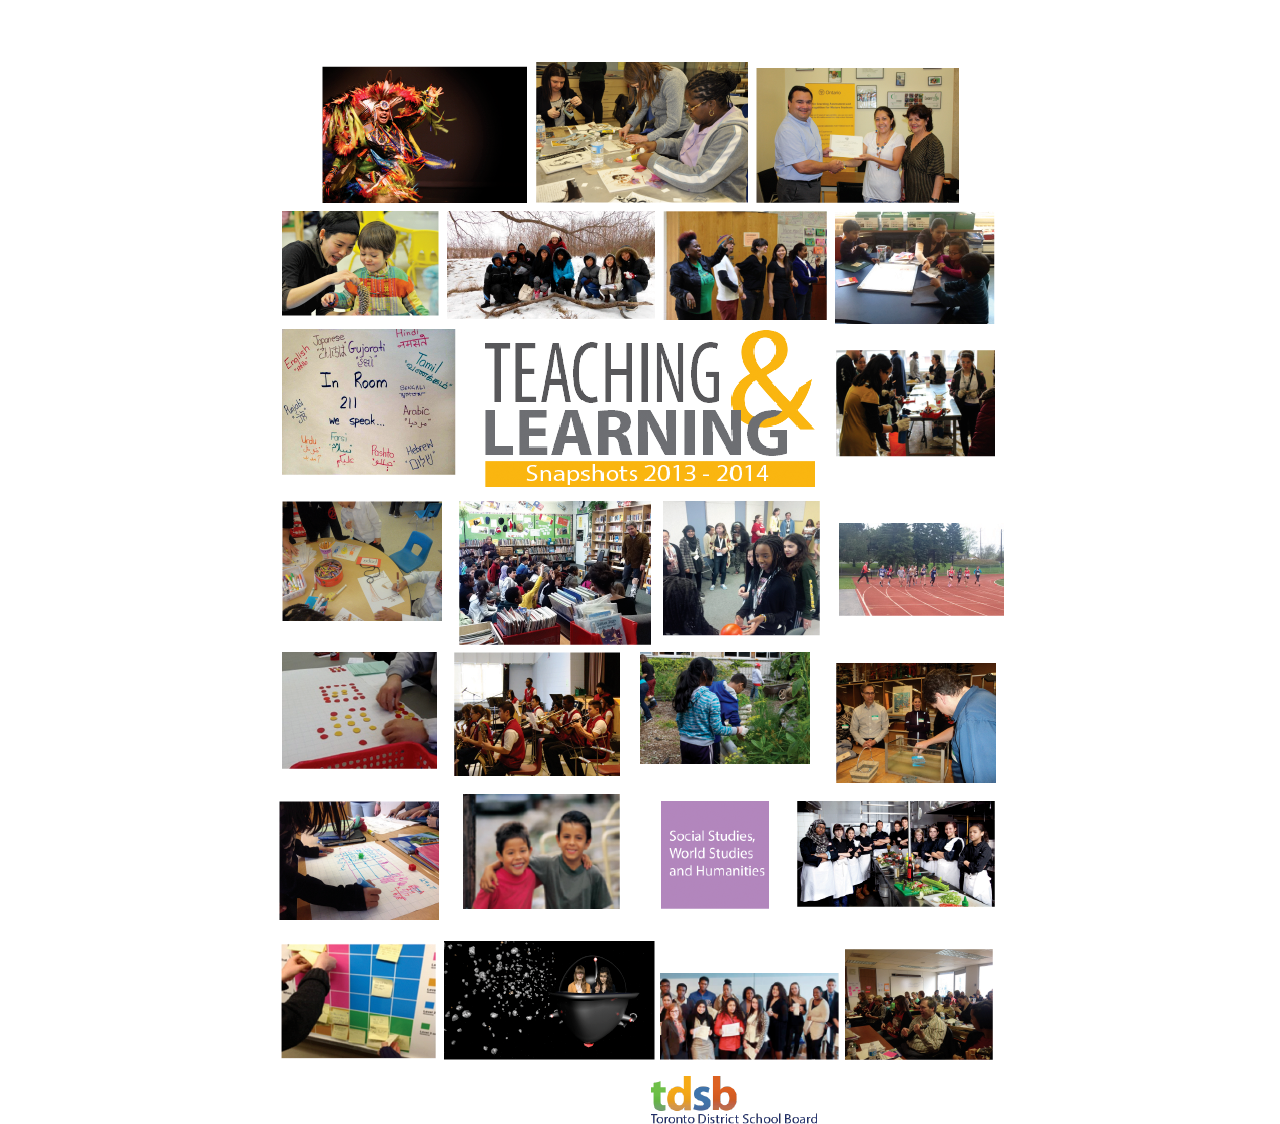
<file: TLHomeSplash/page.html>
<!DOCTYPE html>
<html>

    <head>
	<link rel="stylesheet" href="css/boilerplate.css">
	<link rel="stylesheet" href="css/page.css">
	<meta charset="utf-8">
	<meta name="viewport" content="initial-scale = 1.0,maximum-scale = 1.0">
    </head>
    <body>

    <div id="primaryContainer" class="primaryContainer clearfix">
        <a href="../First Nations/page1.html"><img id="Layer_29_png" src="img/Layer%2029.png" class="image" onmouseover="this.src='img/Layer%20292.png'" onmouseout="this.src='img/Layer%2029.png'" /></a>
        <a href="../TheArts/page1.html"><img id="Layer_28_png" src="img/Layer%2028.png" class="image" onmouseover="this.src='img/Layer%20282.png'" onmouseout="this.src='img/Layer%2028.png'" /></a>
        <a href="#"><img id="Layer_25_png" src="img/Layer%2025.png" class="image" onmouseover="this.src='img/Layer%20252.png'" onmouseout="this.src='img/Layer%2025.png'" /></a>
        <a href="../Early Years/page1.html"><img id="Layer_24_png" src="img/Layer%2024.png" class="image" onmouseover="this.src='img/Layer%20242.png'" onmouseout="this.src='img/Layer%2024.png'" /></a>
        <a href="../EcoSchools/page1.html"><img id="Layer_23_png" src="img/Layer%2023.png" class="image" onmouseover="this.src='img/Layer%20232.png'" onmouseout="this.src='img/Layer%2023.png'" /></a>
        <a href="../Equity and Exclusive Schools/page1.html"><img id="Layer_21_png" src="img/Layer%2021.png" class="image" onmouseover="this.src='img/Layer%20212.png'" onmouseout="this.src='img/Layer%2021.png'" /></a>
        <a href="../English Lit/page1.html"><img id="Layer_22_png" src="img/Layer%2022.png" class="image" onmouseover="this.src='img/Layer%20222.png'" onmouseout="this.src='img/Layer%2022.png'" /></a>
        <a href="../English as a SecondLanguageEnglish Literacy Development/page1.html"><img id="Layer_19_png" src="img/Layer%2019.png" class="image" onmouseover="this.src='img/Layer%20192.png'" onmouseout="this.src='img/Layer%2019.png'" /></a>
        <img id="Layer_27_png" src="img/Layer%2027.png" class="image">
        <a href="#"><img id="Layer_20_png" src="img/Layer%2020.png" class="image" onmouseover="this.src='img/Layer%2020x.png'" onmouseout="this.src='img/Layer%2020.png'" /></a>
        <a href="#"><img id="Layer_18_png" src="img/Layer%2018.png" class="image" onmouseover="this.src='img/Layer%20182.png'" onmouseout="this.src='img/Layer%2018.png'" /></a>
        <a href="#"><img id="Layer_15_png" src="img/Layer%2015.png" class="image" onmouseover="this.src='img/Layer%20152.png'" onmouseout="this.src='img/Layer%2015.png'" /></a>
        <a href="#"><img id="Layer_17_png" src="img/Layer%2017.png" class="image" onmouseover="this.src='img/Layer%20172.png'" onmouseout="this.src='img/Layer%2017.png'" /></a>
        <a href="#"><img id="Layer_16_png" src="img/Layer%2016.png" class="image" onmouseover="this.src='img/Layer%20162.png'" onmouseout="this.src='img/Layer%2016.png'" /></a>
        <a href="#"><img id="Clip_Gro1_png" src="img/Clip%20Gro1.png" class="image" onmouseover="this.src='img/Clip%20Gro12.png'" onmouseout="this.src='img/Clip%20Gro1.png'" /></a>
        <a href="#"><img id="Layer_13_png" src="img/Layer%2013.png" class="image" onmouseover="this.src='img/Layer%20132.png'" onmouseout="this.src='img/Layer%2013.png'" /></a>
        <a href="#"><img id="Garden_png" src="img/Garden.png" class="image" onmouseover="this.src='img/Garden2.png'" onmouseout="this.src='img/Garden.png'" /></a>
        <a href="#"><img id="Layer_9_png" src="img/Layer%209.png" class="image" onmouseover="this.src='img/Layer%2092.png'" onmouseout="this.src='img/Layer%209.png'" /></a>
        <a href="#"><img id="Layer_10_png" src="img/Layer%2010.png" class="image" onmouseover="this.src='img/Layer%20102.png'" onmouseout="this.src='img/Layer%2010.png'" /></a>
        <a href="#"><img id="scPQjK_png" src="img/scPQjK.png" class="image" onmouseover="this.src='img/scPQjK2.png'" onmouseout="this.src='img/scPQjK.png'" /></a>
        <a href="#"><img id="Layer_5_png" src="img/Layer%205.png" class="image"/></a>
        <a href="#"><img id="Layer_11_png" src="img/Layer%2011.png" class="image" onmouseover="this.src='img/Layer%20112.png'" onmouseout="this.src='img/Layer%2011.png'" /></a>
        <a href="#"><img id="Layer_1_png" src="img/Layer%201.png" class="image" onmouseover="this.src='img/Layer%2012.png'" onmouseout="this.src='img/Layer%201.png'" /></a>
        <a href="#"><img id="Layer_3_png" src="img/Layer%203.png" class="image" onmouseover="this.src='img/Layer%2032.png'" onmouseout="this.src='img/Layer%203.png'" /></a>
        <a href="#"><img id="DCaxiL_png" src="img/DCaxiL.png" class="image" onmouseover="this.src='img/DCaxiL2.png'" onmouseout="this.src='img/DCaxiL.png'" /></a>
        <a href="#"><img id="Layer_2_png" src="img/Layer%202.png" class="image" onmouseover="this.src='img/Layer%202x.png'" onmouseout="this.src='img/Layer%202.png'" /></a>
        <img id="Layer_4_png" src="img/Layer%2026.png" class="image" /></a>
    </div>
    </body>
</html>
</file>
<file: English as a SecondLanguageEnglish Literacy Development/css/boilerplate.css>
/*
 * HTML5 ✰ Boilerplate
 *
 * What follows is the result of much research on cross-browser styling.
 * Credit left inline and big thanks to Nicolas Gallagher, Jonathan Neal,
 * Kroc Camen, and the H5BP dev community and team.
 *
 * Detailed information about this CSS: h5bp.com/css
 *
 * ==|== normalize ==========================================================
 */


/* =============================================================================
   HTML5 display definitions
   ========================================================================== */

article, aside, details, figcaption, figure, footer, header, hgroup, nav, section { display: block; }
audio, canvas, video { display: inline-block; *display: inline; *zoom: 1; }
audio:not([controls]) { display: none; }
[hidden] { display: none; }


/* =============================================================================
   Base
   ========================================================================== */

/*
 * 1. Correct text resizing oddly in IE6/7 when body font-size is set using em units
 * 2. Force vertical scrollbar in non-IE
 * 3. Prevent iOS text size adjust on device orientation change, without disabling user zoom: h5bp.com/g
 */

html { font-size: 100%; overflow-y: scroll; -webkit-text-size-adjust: 100%; -ms-text-size-adjust: 100%; }

body { margin: 0; font-size: 100%; line-height: 1.231; }

body, button, input, select, textarea { font-family: helvetica, arial,"lucida grande", verdana, "メイリオ", "ＭＳ Ｐゴシック", sans-serif; color: #222; }
/*
 * Remove text-shadow in selection highlight: h5bp.com/i
 * These selection declarations have to be separate
 * Also: hot pink! (or customize the background color to match your design)
 */

::selection { text-shadow: none; background-color: highlight; color: highlighttext; }


/* =============================================================================
   Links
   ========================================================================== */

a { color: #00e; }
a:visited { color: #551a8b; }
a:hover { color: #06e; }
a:focus { outline: thin dotted; }

/* Improve readability when focused and hovered in all browsers: h5bp.com/h */
a:hover, a:active { outline: 0; }


/* =============================================================================
   Typography
   ========================================================================== */

abbr[title] { border-bottom: 1px dotted; }

b, strong { font-weight: bold; }

blockquote { margin: 1em 40px; }

dfn { font-style: italic; }

hr { display: block; height: 1px; border: 0; border-top: 1px solid #ccc; margin: 1em 0; padding: 0; }

ins { background: #ff9; color: #000; text-decoration: none; }

mark { background: #ff0; color: #000; font-style: italic; font-weight: bold; }

/* Redeclare monospace font family: h5bp.com/j */
pre, code, kbd, samp { font-family: monospace, serif; _font-family: 'courier new', monospace; font-size: 1em; }

/* Improve readability of pre-formatted text in all browsers */
pre { white-space: pre; white-space: pre-wrap; word-wrap: break-word; }

q { quotes: none; }
q:before, q:after { content: ""; content: none; }

small { font-size: 85%; }

/* Position subscript and superscript content without affecting line-height: h5bp.com/k */
sub, sup { font-size: 75%; line-height: 0; position: relative; vertical-align: baseline; }
sup { top: -0.5em; }
sub { bottom: -0.25em; }


/* =============================================================================
   Lists
   ========================================================================== */

ul, ol { margin: 1em 0; padding: 0 0 0 40px; }
dd { margin: 0 0 0 40px; }
nav ul, nav ol { list-style: none; list-style-image: none; margin: 0; padding: 0; }


/* =============================================================================
   Embedded content
   ========================================================================== */

/*
 * 1. Improve image quality when scaled in IE7: h5bp.com/d
 * 2. Remove the gap between images and borders on image containers: h5bp.com/e
 */

img { border: 0; -ms-interpolation-mode: bicubic; vertical-align: middle; }

/*
 * Correct overflow not hidden in IE9
 */

svg:not(:root) { overflow: hidden; }


/* =============================================================================
   Figures
   ========================================================================== */

figure { margin: 0; }


/* =============================================================================
   Forms
   ========================================================================== */

form { margin: 0; }
fieldset { border: 0; margin: 0; padding: 0; }

/* Indicate that 'label' will shift focus to the associated form element */
label { cursor: pointer; }

/*
 * 1. Correct color not inheriting in IE6/7/8/9
 * 2. Correct alignment displayed oddly in IE6/7
 */

legend { border: 0; *margin-left: -7px; padding: 0; }

/*
 * 1. Correct font-size not inheriting in all browsers
 * 2. Remove margins in FF3/4 S5 Chrome
 * 3. Define consistent vertical alignment display in all browsers
 */

button, input, select, textarea { font-size: 100%; margin: 0; vertical-align: baseline; *vertical-align: middle; }

/*
 * 1. Define line-height as normal to match FF3/4 (set using !important in the UA stylesheet)
 */

button, input { line-height: normal; }

/*
 * 1. Display hand cursor for clickable form elements
 * 2. Allow styling of clickable form elements in iOS
 * 3. Correct inner spacing displayed oddly in IE7 (doesn't effect IE6)
 */

button, input[type="button"], input[type="reset"], input[type="submit"] { cursor: pointer; -webkit-appearance: button; *overflow: visible; }

/*
 * Consistent box sizing and appearance
 */

input[type="checkbox"], input[type="radio"] { box-sizing: border-box; padding: 0; }
input[type="search"] { -webkit-appearance: textfield; -moz-box-sizing: content-box; -webkit-box-sizing: content-box; box-sizing: content-box; }
input[type="search"]::-webkit-search-decoration { -webkit-appearance: none; }

/*
 * Remove inner padding and border in FF3/4: h5bp.com/l
 */

button::-moz-focus-inner, input::-moz-focus-inner { border: 0; padding: 0; }

/*
 * 1. Remove default vertical scrollbar in IE6/7/8/9
 * 2. Allow only vertical resizing
 */

textarea { overflow: auto; vertical-align: top; resize: vertical; }

/* Colors for form validity */
input:valid, textarea:valid {  }
input:invalid, textarea:invalid { background-color: #f0dddd; }


/* =============================================================================
   Tables
   ========================================================================== */

table { border-collapse: collapse; border-spacing: 0; }
td { vertical-align: top; }


/* ==|== primary styles =====================================================
   Author:
   ========================================================================== */

/* ==|== media queries ======================================================
   PLACEHOLDER Media Queries for Responsive Design.
   These override the primary ('mobile first') styles
   Modify as content requires.
   ========================================================================== */

@media only screen and (min-width: 480px) {
  /* Style adjustments for viewports 480px and over go here */

}

@media only screen and (min-width: 768px) {
  /* Style adjustments for viewports 768px and over go here */

}



/* ==|== non-semantic helper classes ========================================
   Please define your styles before this section.
   ========================================================================== */

/* For image replacement */
.ir { display: block; border: 0; text-indent: -999em; overflow: hidden; background-color: transparent; background-repeat: no-repeat; text-align: left; direction: ltr; }
.ir br { display: none; }

/* Hide from both screenreaders and browsers: h5bp.com/u */
.hidden { display: none !important; visibility: hidden; }

/* Hide only visually, but have it available for screenreaders: h5bp.com/v */
.visuallyhidden { border: 0; clip: rect(0 0 0 0); height: 1px; margin: -1px; overflow: hidden; padding: 0; position: absolute; width: 1px; }

/* Extends the .visuallyhidden class to allow the element to be focusable when navigated to via the keyboard: h5bp.com/p */
.visuallyhidden.focusable:active, .visuallyhidden.focusable:focus { clip: auto; height: auto; margin: 0; overflow: visible; position: static; width: auto; }

/* Hide visually and from screenreaders, but maintain layout */
.invisible { visibility: hidden; }

/* Contain floats: h5bp.com/q */
.clearfix:before, .clearfix:after { content: ""; display: table; }
.clearfix:after { clear: both; }
.clearfix { *zoom: 1; }



/* ==|== print styles =======================================================
   Print styles.
   Inlined to avoid required HTTP connection: h5bp.com/r
   ========================================================================== */

@media print {
    * { background: transparent !important; color: black !important; box-shadow:none !important; text-shadow: none !important; filter:none !important; -ms-filter: none !important; } /* Black prints faster: h5bp.com/s */
    a, a:visited { text-decoration: underline; }
    a[href]:after { content: " (" attr(href) ")"; }
    abbr[title]:after { content: " (" attr(title) ")"; }
    .ir a:after, a[href^="javascript:"]:after, a[href^="#"]:after { content: ""; }  /* Don't show links for images, or javascript/internal links */
    pre, blockquote { border: 1px solid #999; page-break-inside: avoid; }
    table { display: table-header-group; } /* h5bp.com/t */
    tr, img { page-break-inside: avoid; }
    img { max-width: 100% !important; }
    @page { margin: 0.5cm; }
    p, h2, h3 { orphans: 3; widows: 3; }
    h2, h3 { page-break-after: avoid; }
}

/* reflow reset for -webkit-margin-before: 1em */
p { margin: 0; }

html {
    overflow-y: auto;
    background-color: transparent;
    height: 100%;
}

body {
    background: #fff;
    font: normal 100%;
    position: relative;
    height: 100%;
}

body, div, img, p, button, input, select, textarea {
    box-sizing: border-box;
}

.image {
    display: block;
}
</file>
<file: English as a SecondLanguageEnglish Literacy Development/css/page1.css>
.primaryContainer {
    height: auto;
    margin: 50px auto;
    min-height: 100%;
    width: 1024px;
}

#text {
    float: left;
    font-size: 1em;
    width: 87.734985%;
    height: auto;
    text-align: left;
    font-weight: normal;
    line-height: 1em;
    word-wrap: break-word;
    margin-left: 6.129456%;
    margin-top: 31px;
    clear: none;
    min-height: 0px;
}

#textspan {
    float: none;
    font-size: 3em;
    line-height: 1.4em;
}

#text1 {
    float: left;
    font-size: 1em;
    width: 70.631409%;
    height: auto;
    text-align: left;
    font-weight: normal;
    line-height: 1em;
    word-wrap: break-word;
    margin-left: 14.700317%;
    margin-top: 56px;
    clear: both;
    min-height: 0px;
}

#textspan2 {
    float: none;
    font-size: 2em;
    line-height: 1.4em;
}

#textspan3 {
    float: none;
    font-size: 1em;
    line-height: 1.4em;
}

#text3 {
    float: left;
    font-size: 1em;
    width: 28.030396%;
    height: auto;
    text-align: left;
    font-weight: normal;
    line-height: 1em;
    word-wrap: break-word;
    margin-left: 14.637756%;
    margin-top: -224px;
    clear: none;
    min-height: 46px;
}

#text4 {
    float: left;
    font-size: 1em;
    width: 28.001404%;
    height: auto;
    text-align: left;
    font-weight: normal;
    line-height: 1em;
    word-wrap: break-word;
    margin-left: 14.637756%;
    margin-top: -118.90625px;
    clear: none;
    min-height: 43px;
}

#text5 {
    float: left;
    font-size: 1em;
    width: auto;
    height: auto;
    text-align: left;
    font-weight: normal;
    line-height: 1em;
    word-wrap: break-word;
    margin-left: 14.752197%;
    margin-top: 29.25px;
    clear: both;
    min-height: 0px;
}

#text6 {
    float: left;
    font-size: 1em;
    width: 28.001404%;
    height: auto;
    text-align: left;
    font-weight: normal;
    line-height: 1em;
    word-wrap: break-word;
    margin-left: 24.432373%;
    margin-top: -215.15625px;
    clear: none;
    min-height: 0px;
}

#textspan4 {
    float: none;
    font-size: 1em;
    line-height: 1.4em;
}

#text7 {
    float: left;
    font-size: 1em;
    width: 27.999878%;
    height: auto;
    text-align: left;
    font-weight: normal;
    line-height: 1em;
    word-wrap: break-word;
    margin-left: 24.401855%;
    margin-top: -112.046875px;
    clear: none;
    min-height: 0px;
}

#textspan5 {
    float: none;
    font-size: 1em;
    line-height: 1.4em;
}

#image3 {
    float: left;
    width: auto;
    max-width: 27.876282%;
    height: auto;
    margin-left: 14.752197%;
    margin-top: 90.75px;
    clear: both;
    color: rgb(0, 0, 0);
}

#image {
    float: left;
    width: auto;
    height: auto;
    margin-left: 14.625549%;
    margin-top: 43.5px;
    clear: both;
    color: rgb(0, 0, 0);
    max-width: 28.00293%;
}

#image1 {
    float: left;
    width: auto;
    height: auto;
    margin-left: 6.025696%;
    margin-top: -224px;
    clear: none;
    color: rgb(0, 0, 0);
    max-width: 100%;
}

#image2 {
    float: left;
    width: auto;
    height: auto;
    margin-left: 6.105042%;
    margin-top: -118.90625px;
    clear: none;
    color: rgb(0, 0, 0);
    max-width: 6.17218%;
}

#image4 {
    float: left;
    width: auto;
    max-width: 6.185913%;
    height: auto;
    margin-left: 15.899658%;
    margin-top: -215.046875px;
    clear: none;
    color: rgb(0, 0, 0);
}

#image5 {
    float: left;
    width: auto;
    max-width: 6.193542%;
    height: auto;
    margin-left: 15.835571%;
    margin-top: -112.046875px;
    clear: none;
    color: rgb(0, 0, 0);
}

#text8 {
    float: left;
    font-size: 1em;
    width: 87.733459%;
    height: auto;
    text-align: left;
    font-weight: normal;
    line-height: 1em;
    word-wrap: break-word;
    margin-left: 6.129456%;
    margin-top: 70.75px;
    clear: both;
    min-height: 0px;
}

#textspan6 {
    float: none;
    font-size: 2em;
    line-height: 1.4em;
}

#textspan7 {
    float: none;
    font-size: 1em;
    line-height: 1.4em;
}

#textspan10 {
    float: none;
    font-size: 1em;
    line-height: 1.4em;
}

#textspan8 {
    float: none;
    font-size: 1.1em;
    line-height: 1.4em;
}

#textspan9 {
    float: none;
    font-size: 1.1em;
    line-height: 1em;
}

#image6 {
    float: left;
    width: auto;
    height: auto;
    margin-left: 6.129456%;
    margin-top: 32px;
    clear: both;
    color: rgb(0, 0, 0);
    max-width: 87.733459%;
}

#text9 {
    float: left;
    font-size: 1em;
    width: 87.733459%;
    height: auto;
    text-align: left;
    font-weight: normal;
    line-height: 1em;
    word-wrap: break-word;
    margin-left: 6.129456%;
    margin-top: 101.625px;
    clear: both;
    min-height: 0px;
}

#textspan11 {
    float: none;
    font-size: 1.1em;
    line-height: 1.4em;
}

#textspan12 {
    float: none;
    font-size: 1em;
    line-height: 1.4em;
}

#text10 {
    float: left;
    font-size: 1em;
    width: 87.988281%;
    height: auto;
    text-align: left;
    font-weight: normal;
    line-height: 1em;
    word-wrap: break-word;
    margin-left: 6.129456%;
    margin-top: 44.84375px;
    clear: both;
    min-height: 0px;
}

#textspan14 {
    float: none;
    font-size: 2em;
    line-height: 1em;
}

#textspan16 {
    float: none;
    font-size: 1em;
    line-height: 1.4em;
}

#textspan15 {
    float: none;
    font-size: 1em;
    line-height: 1.4em;
    font-weight: 600;
}

#textspan18 {
    float: none;
    font-size: 1em;
    line-height: 1.4em;
}

#textspan17 {
    float: none;
    font-size: 1em;
    line-height: 1.4em;
    font-weight: 600;
}

#textspan20 {
    float: none;
    font-size: 1em;
    line-height: 1.4em;
}

#textspan19 {
    float: none;
    font-size: 1em;
    line-height: 1.4em;
    font-weight: 600;
}

#textspan22 {
    float: none;
    font-size: 1em;
    line-height: 1.4em;
}

#textspan21 {
    float: none;
    font-size: 1em;
    line-height: 1.4em;
    font-weight: 600;
}

#text11 {
    float: left;
    font-size: 1em;
    width: 42.524719%;
    height: auto;
    text-align: left;
    font-weight: normal;
    line-height: 1em;
    word-wrap: break-word;
    margin-left: 6.129456%;
    margin-top: 44px;
    clear: both;
    min-height: 0px;
}

#textspan24 {
    float: none;
    font-size: 2em;
    line-height: 1em;
}

#textspan26 {
    float: none;
    font-size: 1em;
    line-height: 1.4em;
    font-weight: 600;
}

#textspan25 {
    float: none;
    font-size: 1em;
    line-height: 1.4em;
}

#textspan27 {
    float: none;
    font-size: 1em;
    line-height: 1.4em;
}

#text12 {
    float: left;
    font-size: 1em;
    width: 42.71698%;
    height: auto;
    text-align: left;
    font-weight: normal;
    line-height: 1em;
    word-wrap: break-word;
    margin-left: 2.545166%;
    margin-top: 44px;
    clear: none;
    min-height: 0px;
}

#textspan29 {
    float: none;
    font-size: 2em;
    line-height: 1em;
}

#textspan30 {
    float: none;
    font-size: 1em;
    line-height: 1.4em;
}

#image7 {
    float: left;
    width: auto;
    max-width: 87.615967%;
    height: auto;
    margin-left: 6.25%;
    margin-top: 34px;
    clear: both;
    color: rgb(0, 0, 0);
}

#text13 {
    float: left;
    font-size: 1em;
    width: 87.736511%;
    height: auto;
    text-align: left;
    font-weight: normal;
    line-height: 1em;
    word-wrap: break-word;
    margin-left: 6.17981%;
    margin-top: 30px;
    clear: both;
    min-height: 0px;
}

#textspan31 {
    float: none;
    font-size: 0.9em;
    line-height: 1em;
}

#text14 {
    float: left;
    font-size: 1em;
    width: 87.733459%;
    height: auto;
    text-align: left;
    font-weight: normal;
    line-height: 1em;
    word-wrap: break-word;
    margin-left: 6.129456%;
    margin-top: 43.109375px;
    clear: both;
    min-height: 0px;
}

#textspan33 {
    float: none;
    font-size: 2em;
    line-height: 1em;
}

#textspan34 {
    float: none;
    font-size: 1em;
    line-height: 1.4em;
}

#textspan36 {
    float: none;
    font-size: 1em;
    line-height: 1.4em;
}

#textspan35 {
    float: none;
    font-size: 1em;
    line-height: 1.4em;
    font-weight: 600;
}

#image8 {
    float: left;
    width: auto;
    height: auto;
    margin-left: 6.17981%;
    margin-top: 33.203125px;
    clear: both;
    color: rgb(0, 0, 0);
    max-width: 87.683105%;
}

#text15 {
    float: left;
    font-size: 1em;
    width: 87.890625%;
    height: auto;
    text-align: left;
    font-weight: normal;
    line-height: 1em;
    word-wrap: break-word;
    margin-left: 6.256104%;
    margin-top: 23.0625px;
    clear: both;
    min-height: 0px;
}

#textspan37 {
    float: none;
    font-size: 0.9em;
    line-height: 1em;
}

#text16 {
    float: left;
    font-size: 1em;
    width: 87.733459%;
    height: auto;
    text-align: left;
    font-weight: normal;
    line-height: 1em;
    word-wrap: break-word;
    margin-left: 6.129456%;
    margin-top: 48.953125px;
    clear: both;
    min-height: 0px;
}

#textspan39 {
    float: none;
    font-size: 2em;
    line-height: 1em;
}

#textspan40 {
    float: none;
    font-size: 1em;
    line-height: 1.4em;
}

#image9 {
    float: left;
    width: auto;
    max-width: 87.612915%;
    height: auto;
    margin-left: 6.25%;
    margin-top: 47.03125px;
    clear: both;
    color: rgb(0, 0, 0);
}

#text17 {
    float: left;
    font-size: 1em;
    width: 87.788391%;
    height: auto;
    text-align: left;
    font-weight: normal;
    line-height: 1em;
    word-wrap: break-word;
    margin-left: 6.129456%;
    margin-top: 27.109375px;
    clear: both;
    min-height: 16px;
}

#textspan41 {
    float: none;
    font-size: 0.9em;
    line-height: 1em;
}

#text18 {
    float: left;
    font-size: 1em;
    width: 87.788391%;
    height: auto;
    text-align: left;
    font-weight: normal;
    line-height: 1em;
    word-wrap: break-word;
    margin-left: 6.129456%;
    margin-top: 44px;
    clear: both;
    min-height: 144px;
}

#textspan43 {
    float: none;
    font-size: 2em;
    line-height: 1.4em;
}

#textspan44 {
    float: none;
    font-size: 1em;
    line-height: 1.4em;
}

#text19 {
    float: left;
    font-size: 1em;
    width: 87.733459%;
    height: auto;
    text-align: left;
    font-weight: normal;
    line-height: 1em;
    word-wrap: break-word;
    margin-left: 6.129456%;
    margin-top: 47px;
    clear: both;
    min-height: 0px;
}

#textspan46 {
    float: none;
    font-size: 2em;
    line-height: 1em;
}

#textspan48 {
    float: none;
    font-size: 1em;
    line-height: 1.4em;
    font-weight: 600;
}

#image10 {
    float: left;
    width: auto;
    max-width: 100%;
    height: auto;
    margin-left: 6.129456%;
    margin-top: 40px;
    clear: both;
    color: rgb(0, 0, 0);
}

#textspan47 {
    float: none;
    font-size: 1em;
    line-height: 1.4em;
}

#textspan49 {
    float: none;
    font-size: 1em;
    line-height: 1.4em;
}

#text20 {
    float: left;
    font-size: 1em;
    width: 87.788391%;
    height: auto;
    text-align: left;
    font-weight: normal;
    line-height: 1em;
    word-wrap: break-word;
    margin-left: 6.129456%;
    margin-top: 45px;
    clear: both;
    min-height: 0px;
}

#textspan51 {
    float: none;
    font-size: 2em;
    line-height: 1em;
}

#textspan52 {
    float: none;
    font-size: 1em;
    line-height: 1.4em;
}

#image11 {
    float: left;
    width: auto;
    max-width: 87.615967%;
    height: auto;
    margin-left: 6.25%;
    margin-top: 45px;
    clear: both;
    color: rgb(0, 0, 0);
}

#text21 {
    float: left;
    font-size: 1em;
    width: 87.788391%;
    height: auto;
    text-align: left;
    font-weight: normal;
    line-height: 1em;
    word-wrap: break-word;
    margin-left: 6.204224%;
    margin-top: 29.21875px;
    clear: both;
    min-height: 0px;
}

#textspan53 {
    float: none;
    font-size: 0.9em;
    line-height: 1em;
}

#text22 {
    float: left;
    font-size: 1em;
    width: 42.480469%;
    height: auto;
    text-align: left;
    font-weight: normal;
    line-height: 1em;
    word-wrap: break-word;
    margin-left: 6.129456%;
    margin-top: 45.890625px;
    clear: both;
    min-height: 0px;
}

#textspan55 {
    float: none;
    font-size: 2em;
    line-height: 1.4em;
}

#textspan56 {
    float: none;
    font-size: 1em;
    line-height: 1.4em;
}

#text23 {
    float: left;
    font-size: 1em;
    width: 42.430115%;
    height: auto;
    text-align: left;
    font-weight: normal;
    line-height: 1em;
    word-wrap: break-word;
    margin-left: 2.687073%;
    margin-top: 45.890625px;
    clear: none;
    min-height: 374px;
}

#textspan58 {
    float: none;
    font-size: 2em;
    line-height: 1em;
}

#textspan60 {
    float: none;
    font-size: 1em;
    line-height: 1.4em;
    font-weight: 600;
}

#textspan59 {
    float: none;
    font-size: 1em;
    line-height: 1.4em;
}

#textspan61 {
    float: none;
    font-size: 1em;
    line-height: 1.4em;
}

#image13 {
    float: left;
    width: auto;
    height: auto;
    margin-left: 0%;
    margin-top: 62.46875px;
    clear: none;
    color: rgb(0, 0, 0);
    max-width: 29.22821%;
}

#image12 {
    float: left;
    width: auto;
    height: auto;
    margin-left: 6.256104%;
    margin-top: 62.46875px;
    clear: both;
    color: rgb(0, 0, 0);
    max-width: 29.226685%;
}

#image14 {
    float: left;
    width: auto;
    height: auto;
    margin-left: 0.06256104%;
    margin-top: 62.46875px;
    clear: none;
    color: rgb(0, 0, 0);
    max-width: 29.226685%;
}

#text24 {
    float: left;
    font-size: 1em;
    width: 59.736633%;
    height: auto;
    text-align: left;
    font-weight: normal;
    line-height: 1em;
    word-wrap: break-word;
    margin-left: 6.155396%;
    margin-top: 39.75px;
    clear: both;
    min-height: 0px;
}

#textspan62 {
    float: none;
    font-size: 0.9em;
    line-height: 1em;
}

#text25 {
    float: left;
    font-size: 1em;
    width: 42.524719%;
    height: auto;
    text-align: left;
    font-weight: normal;
    line-height: 1em;
    word-wrap: break-word;
    margin-left: 6.129456%;
    margin-top: 61.234375px;
    clear: both;
    min-height: 0px;
}

#textspan64 {
    float: none;
    font-size: 2em;
    line-height: 1em;
}

#textspan65 {
    float: none;
    font-size: 1em;
    line-height: 1.4em;
}

#image16 {
    float: left;
    width: auto;
    height: auto;
    margin-left: 15.66925%;
    margin-top: 40px;
    clear: both;
    color: rgb(0, 0, 0);
    max-width: 68.504333%;
}

#image15 {
    float: left;
    width: auto;
    height: auto;
    margin-left: 2.545166%;
    margin-top: 61.234375px;
    clear: none;
    color: rgb(0, 0, 0);
    max-width: 42.648315%;
}

#image17 {
    float: left;
    width: auto;
    height: auto;
    margin-left: 6.129456%;
    margin-top: 49.90625px;
    clear: both;
    color: rgb(0, 0, 0);
    max-width: 87.718201%;
}

#text26 {
    float: left;
    font-size: 1em;
    width: 87.718201%;
    height: auto;
    text-align: left;
    font-weight: normal;
    line-height: 1em;
    word-wrap: break-word;
    margin-left: 6.204224%;
    margin-top: 44.65625px;
    clear: both;
    min-height: 73px;
}

#textspan67 {
    float: none;
    font-size: 2em;
    line-height: 1em;
}

#textspan68 {
    float: none;
    font-size: 1em;
    line-height: 1.4em;
}

#text27 {
    float: left;
    font-size: 1em;
    width: 87.890625%;
    height: auto;
    text-align: left;
    font-weight: normal;
    line-height: 1em;
    word-wrap: break-word;
    margin-left: 6.129456%;
    margin-top: 37.671875px;
    clear: both;
    min-height: 0px;
}

#textspan70 {
    float: none;
    font-size: 2em;
    line-height: 1em;
}

#textspan71 {
    float: none;
    font-size: 1em;
    line-height: 1.4em;
}

#image18 {
    float: left;
    width: auto;
    height: auto;
    margin-left: 6.25%;
    margin-top: 34px;
    clear: both;
    color: rgb(0, 0, 0);
    max-width: 87.612915%;
}

#text28 {
    float: left;
    font-size: 1em;
    width: 87.718201%;
    height: auto;
    text-align: left;
    font-weight: normal;
    line-height: 1em;
    word-wrap: break-word;
    margin-left: 6.204224%;
    margin-top: 23.28125px;
    clear: both;
    min-height: 0px;
}

#textspan72 {
    float: none;
    font-size: 0.9em;
    line-height: 1em;
}

#image19 {
    float: left;
    width: auto;
    max-width: 42.478943%;
    height: auto;
    margin-left: 6.044006%;
    margin-top: 40.453125px;
    clear: both;
    color: rgb(0, 0, 0);
}

#text29 {
    float: left;
    font-size: 1em;
    width: 42.62085%;
    height: auto;
    text-align: left;
    font-weight: normal;
    line-height: 1em;
    word-wrap: break-word;
    margin-left: 2.896118%;
    margin-top: 40.453125px;
    clear: none;
    min-height: 182px;
}

#textspan74 {
    float: none;
    font-size: 2em;
    line-height: 1.4em;
}

#textspan75 {
    float: none;
    font-size: 1em;
    line-height: 1.4em;
}

#image20 {
    float: left;
    width: auto;
    height: auto;
    margin-left: 6.204224%;
    margin-top: 40.953125px;
    clear: both;
    color: rgb(0, 0, 0);
    max-width: 87.718201%;
}

#text30 {
    float: left;
    font-size: 1em;
    width: 87.718201%;
    height: auto;
    text-align: left;
    font-weight: normal;
    line-height: 1em;
    word-wrap: break-word;
    margin-left: 6.256104%;
    margin-top: 40.3125px;
    clear: both;
    min-height: 0px;
}

#textspan77 {
    float: none;
    font-size: 2em;
    line-height: 1.4em;
}

#textspan78 {
    float: none;
    font-size: 1em;
    line-height: 1.4em;
}

#image21 {
    float: left;
    width: auto;
    max-width: 87.477112%;
    height: auto;
    margin-left: 6.25%;
    margin-top: 40.375px;
    clear: both;
    color: rgb(0, 0, 0);
}

#textspan1 {
    float: none;
    font-size: 2em;
    line-height: 1.4em;
}

#textspan13 {
    float: none;
    font-size: 2em;
    line-height: 1em;
}

#textspan23 {
    float: none;
    font-size: 2em;
    line-height: 1em;
}

#textspan28 {
    float: none;
    font-size: 2em;
    line-height: 1em;
}

#textspan32 {
    float: none;
    font-size: 2em;
    line-height: 1em;
}

#textspan38 {
    float: none;
    font-size: 2em;
    line-height: 1em;
}

#textspan42 {
    float: none;
    font-size: 2em;
    line-height: 1.4em;
}

#textspan45 {
    float: none;
    font-size: 2em;
    line-height: 1em;
}

#textspan50 {
    float: none;
    font-size: 2em;
    line-height: 1em;
}

#textspan54 {
    float: none;
    font-size: 2em;
    line-height: 1.4em;
}

#textspan57 {
    float: none;
    font-size: 2em;
    line-height: 1em;
}

#textspan63 {
    float: none;
    font-size: 2em;
    line-height: 1em;
}

#textspan66 {
    float: none;
    font-size: 2em;
    line-height: 1em;
}

#textspan69 {
    float: none;
    font-size: 2em;
    line-height: 1em;
}

#textspan73 {
    float: none;
    font-size: 2em;
    line-height: 1.4em;
}

#textspan76 {
    float: none;
    font-size: 2em;
    line-height: 1.4em;
}

#text2 {
    float: left;
    font-size: 1em;
    width: 27.832031%;
    height: auto;
    text-align: left;
    font-weight: normal;
    line-height: 1em;
    word-wrap: break-word;
    margin-left: 14.625549%;
    margin-top: 20.5625px;
    clear: both;
    min-height: 40px;
}

@media only screen and (max-width: 925px) {
   .primaryContainer {
        width: 90%;
   }

   #text24 {
        margin-top: 37.34375px;
        margin-left: 6.122372%;
        clear: both;
        width: 87.71727%;
        height: auto;
   }

   #text {
        width: 87.725383%;
        margin-top: 55px;
        margin-left: 6.124249%;
        clear: none;
   }

   #text1 {
        width: 70.621641%;
        height: auto;
        min-height: 0px;
   }

   #text3 {
        width: 33.777507%;
        margin-top: -228.890625px;
        margin-left: 14.671547%;
        clear: none;
        height: auto;
        min-height: 48px;
   }

   #text4 {
        width: 34.406247%;
        margin-top: -102.703125px;
        margin-left: 14.570195%;
        clear: none;
        height: auto;
        min-height: 0px;
   }

   #text6 {
        width: 33.777507%;
        margin-top: -250.28125px;
        margin-left: 25.634384%;
        clear: none;
        height: auto;
        min-height: 0px;
   }

   #text7 {
        width: 34.183146%;
        margin-top: -98.78125px;
        margin-left: 25.611862%;
        clear: none;
        height: auto;
        min-height: 0px;
   }

   #text8 {
        width: 87.723355%;
        margin-top: 238.203125px;
        margin-left: 6.240616%;
        clear: both;
   }

   #text9 {
        width: 87.723355%;
        margin-top: 42.90625px;
        margin-left: 6.605911%;
        clear: both;
   }

   #text10 {
        width: 87.978907%;
        margin-top: 37.078125px;
        margin-left: 6.605911%;
        clear: both;
   }

   #text11 {
        width: 43.123415%;
        margin-top: 42.34375px;
        margin-left: 5.394191%;
        clear: both;
        height: auto;
        min-height: 370px;
   }

   #text12 {
        width: 42.49062%;
        margin-top: 41.34375px;
        margin-left: 2.86638%;
        clear: none;
        height: auto;
        min-height: 0px;
   }

   #text13 {
        width: 87.725383%;
        margin-top: 30px;
        margin-left: 6.17196%;
        clear: both;
   }

   #text14 {
        width: 87.723355%;
        margin-top: 43.109375px;
        margin-left: 6.129198%;
        clear: both;
   }

   #text15 {
        width: 87.879525%;
   }

   #text16 {
        width: 87.723355%;
   }

   #text17 {
        width: 87.776088%;
   }

   #text18 {
        width: 87.776088%;
   }

   #text19 {
        width: 87.723355%;
   }

   #text20 {
        width: 87.776088%;
        margin-top: 46px;
        margin-left: 6.128003%;
        clear: both;
   }

   #text21 {
        width: 87.776088%;
   }

   #text22 {
        width: 42.470338%;
        margin-top: 44.546875px;
        margin-left: 6.123496%;
        clear: both;
   }

   #text23 {
        width: 42.419633%;
        margin-top: 44.546875px;
        margin-left: 2.799475%;
        clear: none;
   }

   #text25 {
        margin-top: 47.765625px;
        margin-left: 6.124249%;
        clear: both;
        width: 87.680763%;
        height: auto;
        min-height: 0px;
   }

   #image15 {
        margin-top: 25.625px;
        margin-left: 7.0673%;
        clear: both;
        height: auto;
        width: 86.632187%;
        max-width: none;
   }

   #text26 {
        width: 87.707129%;
   }

   #text27 {
        width: 87.879525%;
   }

   #text28 {
        width: 87.707129%;
   }

   #text29 {
        width: 87.658452%;
        margin-top: 43.5625px;
        margin-left: 6.415165%;
        clear: both;
        height: auto;
        min-height: 0px;
   }

   #text30 {
        width: 87.707129%;
        margin-top: 40.3125px;
        margin-left: 6.255631%;
        clear: both;
   }

   #image10 {
        width: 79.989859%;
        margin-top: 39px;
        margin-left: 9.971847%;
        clear: both;
   }

   #image20 {
        margin-top: 48.296875px;
        margin-left: 6.203078%;
        clear: both;
   }

   #image19 {
        margin-top: 40.859375px;
        margin-left: 6.251877%;
        clear: both;
        height: auto;
        width: auto;
        max-width: 87.59009%;
   }

   #image21 {
        margin-top: 40.375px;
        margin-left: 6.25%;
        clear: both;
   }

   #image17 {
        margin-top: 18.953125px;
        margin-left: 6.124483%;
        clear: both;
   }

   #image16 {
        margin-top: 39.5625px;
        margin-left: 15.935919%;
        clear: both;
   }

   #image12 {
        margin-top: 37.90625px;
        margin-left: 6.240379%;
        clear: both;
        height: auto;
        width: auto;
        max-width: 87.601351%;
   }

   #image14 {
        margin-top: 31.0625px;
        margin-left: 6.123496%;
        clear: both;
        height: auto;
        width: 87.680763%;
        max-width: none;
   }

   #image13 {
        height: auto;
        width: auto;
        max-width: 87.601351%;
        margin-top: 33.4375px;
        margin-left: 6.123496%;
        clear: both;
   }

   #image {
        margin-top: 55px;
        margin-left: 6.240379%;
        clear: both;
        height: auto;
        width: auto;
        max-width: 36.421689%;
   }

   #image4 {
        margin-top: -250.28125px;
        margin-left: 17.077703%;
        clear: none;
        height: auto;
        width: 4.999493%;
        max-width: 8.569474%;
   }

   #image5 {
        margin-top: -98.78125px;
        margin-left: 17.073949%;
        clear: none;
        height: auto;
        width: 4.999493%;
        max-width: 7.814014%;
   }

   #text5 {
        margin-top: 30.9375px;
        margin-left: 6.202211%;
        clear: both;
   }

   #image7 {
        margin-top: 29px;
        margin-left: 6.241886%;
        clear: both;
   }

   #image6 {
        margin-top: 39.578125px;
        margin-left: 6.122241%;
        clear: both;
   }

   #image8 {
        margin-top: 33.203125px;
        margin-left: 6.17481%;
        clear: both;
   }

   #image1 {
        margin-top: -228.890625px;
        margin-left: 5.936562%;
        clear: none;
        height: auto;
        width: 4.999493%;
        max-width: none;
   }

   #image3 {
        height: auto;
        width: auto;
        max-width: 36.407435%;
        margin-top: 220.359375px;
        margin-left: 6.124249%;
        clear: both;
   }

   #image2 {
        margin-top: -102.703125px;
        margin-left: 6.139264%;
        clear: none;
        height: auto;
        width: 4.999493%;
        max-width: 8.481099%;
   }

   #text2 {
        float: left;
        font-size: 1em;
        width: 36.302606%;
        height: auto;
        text-align: left;
        font-weight: normal;
        line-height: 1em;
        word-wrap: break-word;
        margin-left: 6.121083%;
        margin-top: 18.5625px;
        clear: both;
        min-height: 34px;
   }
}

@media only screen and (max-width: 700px) {
   #image12 {
        margin-top: 35.78125px;
        margin-left: 6.237374%;
        clear: both;
   }

   #text23 {
        margin-top: 36.78125px;
        margin-left: 6.414141%;
        clear: both;
        width: 87.474553%;
        height: auto;
        min-height: 0px;
   }

   #text {
        width: 87.728058%;
        margin-top: 75px;
        margin-left: 6.126894%;
        clear: none;
   }

   #text1 {
        width: 87.570578%;
        margin-top: 32px;
        margin-left: 6.565657%;
        clear: both;
        height: auto;
        min-height: 0px;
   }

   #text3 {
        width: 76.739005%;
        margin-top: 30.515625px;
        margin-left: 5.915114%;
        clear: none;
        height: auto;
        min-height: 25px;
   }

   #image2 {
        margin-top: 23.15625px;
        margin-left: 6.60265%;
        clear: both;
        height: auto;
        width: 4.985596%;
        max-width: 6.998106%;
   }

   #text4 {
        margin-top: 23.15625px;
        margin-left: 5.915114%;
        clear: none;
        width: 76.531592%;
        height: auto;
        min-height: 0px;
   }

   #text6 {
        width: 70.432111%;
        margin-top: 35.328125px;
        margin-left: 6.318418%;
        clear: none;
        height: auto;
        min-height: 0px;
   }

   #text7 {
        width: 71.058191%;
        margin-top: 38.96875px;
        margin-left: 6.740926%;
        clear: none;
        height: auto;
        min-height: 46px;
   }

   #text8 {
        width: 87.724217%;
        margin-top: 43.15625px;
        margin-left: 6.552717%;
        clear: both;
   }

   #text9 {
        width: 87.724217%;
        margin-top: 50.75px;
        margin-left: 6.603535%;
        clear: both;
   }

   #text10 {
        width: 87.981563%;
   }

   #text11 {
        width: 87.720376%;
        margin-top: 33px;
        margin-left: 6.414141%;
        clear: both;
        height: auto;
        min-height: 275px;
   }

   #text12 {
        width: 87.720376%;
        margin-top: 36px;
        margin-left: 6.565657%;
        clear: both;
        height: auto;
        min-height: 0px;
   }

   #text13 {
        width: 87.728058%;
   }

   #text14 {
        width: 87.724217%;
   }

   #text15 {
        width: 87.881698%;
   }

   #text16 {
        width: 87.724217%;
   }

   #text17 {
        width: 87.777991%;
   }

   #text18 {
        width: 87.777991%;
   }

   #text19 {
        width: 87.724217%;
   }

   #image10 {
        width: 79.996159%;
   }

   #text20 {
        width: 87.777991%;
   }

   #text21 {
        width: 87.777991%;
   }

   #text22 {
        width: 87.547532%;
        height: auto;
        min-height: 0px;
   }

   #image14 {
        width: 87.681967%;
   }

   #text24 {
        width: 87.601306%;
        height: auto;
   }

   #text25 {
        width: 87.681967%;
   }

   #image15 {
        width: 86.633378%;
   }

   #text26 {
        width: 87.708853%;
        margin-top: 31.796875px;
        margin-left: 6.202652%;
        clear: both;
   }

   #text27 {
        width: 87.881698%;
   }

   #text28 {
        width: 87.708853%;
   }

   #text29 {
        width: 87.658921%;
   }

   #text30 {
        width: 87.708853%;
   }

   #image7 {
        margin-top: 34px;
        margin-left: 6.25%;
        clear: both;
   }

   #image {
        margin-top: 31px;
        margin-left: 6.414141%;
        clear: both;
        height: auto;
        width: auto;
        max-width: 87.310606%;
   }

   #image1 {
        margin-top: 30.515625px;
        margin-left: 6.60265%;
        clear: both;
        height: auto;
        width: 4.985596%;
        max-width: 6.998106%;
   }

   #image3 {
        margin-top: 47.40625px;
        margin-left: 6.168619%;
        clear: both;
        height: auto;
        width: auto;
        max-width: 85.050505%;
   }

   #image4 {
        margin-top: 37.328125px;
        margin-left: 6.241598%;
        clear: both;
        width: 4.985596%;
   }

   #image5 {
        margin-top: 38.96875px;
        margin-left: 6.510467%;
        clear: both;
        width: 4.985596%;
   }

   #text5 {
        margin-top: 33.78125px;
        margin-left: 6.629537%;
        clear: both;
   }

   #textspan {
        font-size: 180%;
   }

   #textspan1 {
        float: none;
        font-size: 130%;
        line-height: 1em;
   }

   #textspan6 {
        font-size: 130%;
   }

   #textspan13 {
        float: none;
        font-size: 130%;
        line-height: 1em;
   }

   #textspan23 {
        float: none;
        font-size: 130%;
        line-height: 1em;
   }

   #textspan28 {
        float: none;
        font-size: 130%;
        line-height: 1em;
   }

   #textspan32 {
        float: none;
        font-size: 130%;
        line-height: 1em;
   }

   #textspan38 {
        float: none;
        font-size: 130%;
        line-height: 1em;
   }

   #textspan42 {
        float: none;
        font-size: 130%;
        line-height: 1em;
   }

   #textspan45 {
        float: none;
        font-size: 130%;
        line-height: 1em;
   }

   #textspan50 {
        float: none;
        font-size: 130%;
        line-height: 1em;
   }

   #textspan54 {
        float: none;
        font-size: 130%;
        line-height: 1em;
   }

   #textspan57 {
        float: none;
        font-size: 130%;
        line-height: 1em;
   }

   #textspan63 {
        float: none;
        font-size: 130%;
        line-height: 1em;
   }

   #textspan66 {
        float: none;
        font-size: 130%;
        line-height: 1.4em;
   }

   #textspan69 {
        float: none;
        font-size: 130%;
        line-height: 1.4em;
   }

   #textspan73 {
        float: none;
        font-size: 130%;
        line-height: 1em;
   }

   #textspan76 {
        float: none;
        font-size: 130%;
        line-height: 1em;
   }

   #image17 {
        margin-top: 47.15625px;
        margin-left: 6.337622%;
        clear: both;
   }

   #text2 {
        width: 87.566737%;
        margin-top: 27.421875px;
        margin-left: 7.063568%;
        clear: both;
        height: auto;
        min-height: 20px;
   }

   #image16 {
        margin-top: 49.25px;
        margin-left: 6.510467%;
        clear: both;
        height: auto;
        width: auto;
        max-width: 87.18648%;
   }
}
</file>
<file: Equity and Exclusive Schools/css/boilerplate.css>
/*
 * HTML5 ✰ Boilerplate
 *
 * What follows is the result of much research on cross-browser styling.
 * Credit left inline and big thanks to Nicolas Gallagher, Jonathan Neal,
 * Kroc Camen, and the H5BP dev community and team.
 *
 * Detailed information about this CSS: h5bp.com/css
 *
 * ==|== normalize ==========================================================
 */


/* =============================================================================
   HTML5 display definitions
   ========================================================================== */

article, aside, details, figcaption, figure, footer, header, hgroup, nav, section { display: block; }
audio, canvas, video { display: inline-block; *display: inline; *zoom: 1; }
audio:not([controls]) { display: none; }
[hidden] { display: none; }


/* =============================================================================
   Base
   ========================================================================== */

/*
 * 1. Correct text resizing oddly in IE6/7 when body font-size is set using em units
 * 2. Force vertical scrollbar in non-IE
 * 3. Prevent iOS text size adjust on device orientation change, without disabling user zoom: h5bp.com/g
 */

html { font-size: 100%; overflow-y: scroll; -webkit-text-size-adjust: 100%; -ms-text-size-adjust: 100%; }

body { margin: 0; font-size: 100%; line-height: 1.231; }

body, button, input, select, textarea { font-family: helvetica, arial,"lucida grande", verdana, "メイリオ", "ＭＳ Ｐゴシック", sans-serif; color: #222; }
/*
 * Remove text-shadow in selection highlight: h5bp.com/i
 * These selection declarations have to be separate
 * Also: hot pink! (or customize the background color to match your design)
 */

::selection { text-shadow: none; background-color: highlight; color: highlighttext; }


/* =============================================================================
   Links
   ========================================================================== */

a { color: #00e; }
a:visited { color: #551a8b; }
a:hover { color: #06e; }
a:focus { outline: thin dotted; }

/* Improve readability when focused and hovered in all browsers: h5bp.com/h */
a:hover, a:active { outline: 0; }


/* =============================================================================
   Typography
   ========================================================================== */

abbr[title] { border-bottom: 1px dotted; }

b, strong { font-weight: bold; }

blockquote { margin: 1em 40px; }

dfn { font-style: italic; }

hr { display: block; height: 1px; border: 0; border-top: 1px solid #ccc; margin: 1em 0; padding: 0; }

ins { background: #ff9; color: #000; text-decoration: none; }

mark { background: #ff0; color: #000; font-style: italic; font-weight: bold; }

/* Redeclare monospace font family: h5bp.com/j */
pre, code, kbd, samp { font-family: monospace, serif; _font-family: 'courier new', monospace; font-size: 1em; }

/* Improve readability of pre-formatted text in all browsers */
pre { white-space: pre; white-space: pre-wrap; word-wrap: break-word; }

q { quotes: none; }
q:before, q:after { content: ""; content: none; }

small { font-size: 85%; }

/* Position subscript and superscript content without affecting line-height: h5bp.com/k */
sub, sup { font-size: 75%; line-height: 0; position: relative; vertical-align: baseline; }
sup { top: -0.5em; }
sub { bottom: -0.25em; }


/* =============================================================================
   Lists
   ========================================================================== */

ul, ol { margin: 1em 0; padding: 0 0 0 40px; }
dd { margin: 0 0 0 40px; }
nav ul, nav ol { list-style: none; list-style-image: none; margin: 0; padding: 0; }


/* =============================================================================
   Embedded content
   ========================================================================== */

/*
 * 1. Improve image quality when scaled in IE7: h5bp.com/d
 * 2. Remove the gap between images and borders on image containers: h5bp.com/e
 */

img { border: 0; -ms-interpolation-mode: bicubic; vertical-align: middle; }

/*
 * Correct overflow not hidden in IE9
 */

svg:not(:root) { overflow: hidden; }


/* =============================================================================
   Figures
   ========================================================================== */

figure { margin: 0; }


/* =============================================================================
   Forms
   ========================================================================== */

form { margin: 0; }
fieldset { border: 0; margin: 0; padding: 0; }

/* Indicate that 'label' will shift focus to the associated form element */
label { cursor: pointer; }

/*
 * 1. Correct color not inheriting in IE6/7/8/9
 * 2. Correct alignment displayed oddly in IE6/7
 */

legend { border: 0; *margin-left: -7px; padding: 0; }

/*
 * 1. Correct font-size not inheriting in all browsers
 * 2. Remove margins in FF3/4 S5 Chrome
 * 3. Define consistent vertical alignment display in all browsers
 */

button, input, select, textarea { font-size: 100%; margin: 0; vertical-align: baseline; *vertical-align: middle; }

/*
 * 1. Define line-height as normal to match FF3/4 (set using !important in the UA stylesheet)
 */

button, input { line-height: normal; }

/*
 * 1. Display hand cursor for clickable form elements
 * 2. Allow styling of clickable form elements in iOS
 * 3. Correct inner spacing displayed oddly in IE7 (doesn't effect IE6)
 */

button, input[type="button"], input[type="reset"], input[type="submit"] { cursor: pointer; -webkit-appearance: button; *overflow: visible; }

/*
 * Consistent box sizing and appearance
 */

input[type="checkbox"], input[type="radio"] { box-sizing: border-box; padding: 0; }
input[type="search"] { -webkit-appearance: textfield; -moz-box-sizing: content-box; -webkit-box-sizing: content-box; box-sizing: content-box; }
input[type="search"]::-webkit-search-decoration { -webkit-appearance: none; }

/*
 * Remove inner padding and border in FF3/4: h5bp.com/l
 */

button::-moz-focus-inner, input::-moz-focus-inner { border: 0; padding: 0; }

/*
 * 1. Remove default vertical scrollbar in IE6/7/8/9
 * 2. Allow only vertical resizing
 */

textarea { overflow: auto; vertical-align: top; resize: vertical; }

/* Colors for form validity */
input:valid, textarea:valid {  }
input:invalid, textarea:invalid { background-color: #f0dddd; }


/* =============================================================================
   Tables
   ========================================================================== */

table { border-collapse: collapse; border-spacing: 0; }
td { vertical-align: top; }


/* ==|== primary styles =====================================================
   Author:
   ========================================================================== */

/* ==|== media queries ======================================================
   PLACEHOLDER Media Queries for Responsive Design.
   These override the primary ('mobile first') styles
   Modify as content requires.
   ========================================================================== */

@media only screen and (min-width: 480px) {
  /* Style adjustments for viewports 480px and over go here */

}

@media only screen and (min-width: 768px) {
  /* Style adjustments for viewports 768px and over go here */

}



/* ==|== non-semantic helper classes ========================================
   Please define your styles before this section.
   ========================================================================== */

/* For image replacement */
.ir { display: block; border: 0; text-indent: -999em; overflow: hidden; background-color: transparent; background-repeat: no-repeat; text-align: left; direction: ltr; }
.ir br { display: none; }

/* Hide from both screenreaders and browsers: h5bp.com/u */
.hidden { display: none !important; visibility: hidden; }

/* Hide only visually, but have it available for screenreaders: h5bp.com/v */
.visuallyhidden { border: 0; clip: rect(0 0 0 0); height: 1px; margin: -1px; overflow: hidden; padding: 0; position: absolute; width: 1px; }

/* Extends the .visuallyhidden class to allow the element to be focusable when navigated to via the keyboard: h5bp.com/p */
.visuallyhidden.focusable:active, .visuallyhidden.focusable:focus { clip: auto; height: auto; margin: 0; overflow: visible; position: static; width: auto; }

/* Hide visually and from screenreaders, but maintain layout */
.invisible { visibility: hidden; }

/* Contain floats: h5bp.com/q */
.clearfix:before, .clearfix:after { content: ""; display: table; }
.clearfix:after { clear: both; }
.clearfix { *zoom: 1; }



/* ==|== print styles =======================================================
   Print styles.
   Inlined to avoid required HTTP connection: h5bp.com/r
   ========================================================================== */

@media print {
    * { background: transparent !important; color: black !important; box-shadow:none !important; text-shadow: none !important; filter:none !important; -ms-filter: none !important; } /* Black prints faster: h5bp.com/s */
    a, a:visited { text-decoration: underline; }
    a[href]:after { content: " (" attr(href) ")"; }
    abbr[title]:after { content: " (" attr(title) ")"; }
    .ir a:after, a[href^="javascript:"]:after, a[href^="#"]:after { content: ""; }  /* Don't show links for images, or javascript/internal links */
    pre, blockquote { border: 1px solid #999; page-break-inside: avoid; }
    table { display: table-header-group; } /* h5bp.com/t */
    tr, img { page-break-inside: avoid; }
    img { max-width: 100% !important; }
    @page { margin: 0.5cm; }
    p, h2, h3 { orphans: 3; widows: 3; }
    h2, h3 { page-break-after: avoid; }
}

/* reflow reset for -webkit-margin-before: 1em */
p { margin: 0; }

html {
    overflow-y: auto;
    background-color: transparent;
    height: 100%;
}

body {
    background: #fff;
    font: normal 100%;
    position: relative;
    height: 100%;
}

body, div, img, p, button, input, select, textarea {
    box-sizing: border-box;
}

.image {
    display: block;
}
</file>
<file: Equity and Exclusive Schools/css/page1.css>
.primaryContainer {
    height: auto;
    margin: 50px auto;
    min-height: 100%;
    width: 1024px;
}

#text {
    float: left;
    font-size: 3em;
    width: 87.734985%;
    height: auto;
    text-align: left;
    font-weight: normal;
    line-height: 1em;
    word-wrap: break-word;
    margin-left: 6.129456%;
    margin-top: 86px;
    clear: none;
    min-height: 0px;
}

#text1 {
    float: left;
    font-size: 1em;
    width: 87.736511%;
    height: auto;
    text-align: left;
    font-weight: normal;
    line-height: 1em;
    word-wrap: break-word;
    margin-left: 6.256104%;
    margin-top: 46.75px;
    clear: both;
    min-height: 0px;
}

#textspan2 {
    float: none;
    font-size: 1em;
    line-height: 1.4em;
}

#textspan4 {
    float: none;
    font-size: 1em;
    line-height: 1.4em;
}

#textspan3 {
    float: none;
    font-size: 1em;
    line-height: 1.4em;
    font-weight: 600;
}

#image {
    float: left;
    width: auto;
    max-width: 60.359192%;
    height: auto;
    margin-left: 19.628906%;
    margin-top: 41px;
    clear: both;
    color: rgb(0, 0, 0);
}

#image1 {
    float: left;
    width: auto;
    max-width: 100%;
    height: auto;
    margin-left: 14.11438%;
    margin-top: 55.875px;
    clear: both;
    color: rgb(0, 0, 0);
}

#text2 {
    float: left;
    font-size: 1em;
    width: 87.736511%;
    height: auto;
    text-align: left;
    font-weight: normal;
    line-height: 1em;
    word-wrap: break-word;
    margin-left: 6.182861%;
    margin-top: 59.125px;
    clear: both;
    min-height: 0px;
}

#textspan6 {
    float: none;
    font-size: 2em;
    line-height: 1em;
}

#textspan7 {
    float: none;
    font-size: 1em;
    line-height: 1.4em;
    text-indent: 0px;
}

#text3 {
    float: left;
    font-size: 1em;
    width: 87.734985%;
    height: auto;
    text-align: left;
    font-weight: normal;
    line-height: 1em;
    word-wrap: break-word;
    margin-left: 6.259155%;
    margin-top: 52.875px;
    clear: both;
    min-height: 0px;
}

#textspan8 {
    float: none;
    font-size: 2em;
    line-height: 1em;
}

#textspan10 {
    float: none;
    font-size: 1em;
    line-height: 1.4em;
    font-weight: 600;
}

#textspan9 {
    float: none;
    font-size: 1em;
    line-height: 1.4em;
}

#textspan11 {
    float: none;
    font-size: 1em;
    line-height: 1.4em;
}

#text4 {
    float: left;
    font-size: 1em;
    width: 87.736511%;
    height: auto;
    text-align: left;
    font-weight: normal;
    line-height: 1em;
    word-wrap: break-word;
    margin-left: 6.129456%;
    margin-top: 63.0625px;
    clear: both;
    min-height: 224px;
}

#textspan12 {
    float: none;
    font-size: 2em;
    line-height: 1em;
}

#textspan13 {
    float: none;
    font-size: 1em;
    line-height: 1.4em;
}

#textspan16 {
    float: none;
    font-size: 1em;
    line-height: 1.4em;
}

#textspan15 {
    float: none;
    font-size: 1em;
    line-height: 1.4em;
    font-weight: 600;
}

#image2 {
    float: left;
    width: auto;
    max-width: 100%;
    height: auto;
    margin-left: 24.162292%;
    margin-top: 33px;
    clear: both;
    color: rgb(0, 0, 0);
}

#textspan14 {
    float: none;
    font-size: 1em;
    line-height: 1.4em;
    font-weight: 500;
}

#text5 {
    float: left;
    font-size: 1em;
    width: 87.736511%;
    height: auto;
    text-align: left;
    font-weight: normal;
    line-height: 1em;
    word-wrap: break-word;
    margin-left: 6.204224%;
    margin-top: 32px;
    clear: both;
    min-height: 0px;
}

#textspan17 {
    float: none;
    font-size: 2em;
    line-height: 1em;
}

#textspan19 {
    float: none;
    font-size: 1.1em;
    line-height: 1em;
}

#textspan20 {
    float: none;
    font-size: 1em;
    line-height: 1.4em;
}

#textspan22 {
    float: none;
    font-size: 1em;
    line-height: 1.4em;
}

#textspan21 {
    float: none;
    font-size: 1em;
    line-height: 1.4em;
    font-weight: 600;
}

#textspan24 {
    float: none;
    font-size: 1em;
    line-height: 1.4em;
}

#textspan23 {
    float: none;
    font-size: 1em;
    line-height: 1.4em;
    font-weight: 600;
}

#text6 {
    float: left;
    font-size: 1em;
    width: 87.736511%;
    height: auto;
    text-align: left;
    font-weight: normal;
    line-height: 1em;
    word-wrap: break-word;
    margin-left: 6.204224%;
    margin-top: 39px;
    clear: both;
    min-height: 0px;
}

#textspan25 {
    float: none;
    font-size: 2em;
    line-height: 1em;
}

#textspan26 {
    float: none;
    font-size: 1em;
    line-height: 1.4em;
}

#text7 {
    float: left;
    font-size: 1em;
    width: 87.734985%;
    height: auto;
    text-align: left;
    font-weight: normal;
    line-height: 1em;
    word-wrap: break-word;
    margin-left: 6.204224%;
    margin-top: 60px;
    clear: both;
    min-height: 0px;
}

#textspan29 {
    float: none;
    font-size: 1em;
    line-height: 1.4em;
}

#textspan28 {
    float: none;
    font-size: 2em;
    line-height: 1em;
}

#image3 {
    float: left;
    width: auto;
    max-width: 100%;
    height: auto;
    margin-left: 7.331848%;
    margin-top: 147px;
    clear: both;
    color: rgb(0, 0, 0);
}

#text8 {
    float: left;
    font-size: 1em;
    width: 87.736511%;
    height: auto;
    text-align: left;
    font-weight: normal;
    line-height: 1em;
    word-wrap: break-word;
    margin-left: 6.259155%;
    margin-top: 48px;
    clear: both;
    min-height: 0px;
    background-color: rgb(227, 227, 227);
    border: 20px solid rgb(227, 227, 227);
}

#text9 {
    float: left;
    font-size: 1em;
    width: 87.736511%;
    height: auto;
    text-align: left;
    font-weight: normal;
    line-height: 1em;
    word-wrap: break-word;
    margin-left: 6.072998%;
    margin-top: 51px;
    clear: both;
    min-height: 228px;
}

#textspan31 {
    float: none;
    font-size: 1em;
    line-height: 1.4em;
}

#image4 {
    float: left;
    width: auto;
    max-width: 100%;
    height: auto;
    margin-left: 14.0625%;
    margin-top: 55px;
    clear: none;
    color: rgb(0, 0, 0);
}

#text10 {
    float: left;
    font-size: 1em;
    width: 87.736511%;
    height: auto;
    text-align: left;
    font-weight: normal;
    line-height: 1em;
    word-wrap: break-word;
    margin-left: 6.167603%;
    margin-top: 54.5px;
    clear: both;
    min-height: 0px;
    background-color: rgb(227, 227, 227);
    border: 20px solid rgb(227, 227, 227);
}

#textspan33 {
    float: none;
    font-size: 1em;
    line-height: 1.4em;
}

#textspan32 {
    float: none;
    font-size: 1.1em;
    line-height: 1em;
}

#text11 {
    float: left;
    font-size: 1em;
    width: 87.776184%;
    height: auto;
    text-align: left;
    font-weight: normal;
    line-height: 1em;
    word-wrap: break-word;
    margin-left: 6.129456%;
    margin-top: 47.5px;
    clear: both;
    min-height: 155px;
}

#textspan34 {
    float: none;
    font-size: 1em;
    line-height: 1.4em;
}

#text12 {
    float: left;
    font-size: 1em;
    width: 87.776184%;
    height: auto;
    text-align: left;
    font-weight: normal;
    line-height: 1em;
    word-wrap: break-word;
    margin-left: 6.129456%;
    margin-top: 53.5px;
    clear: both;
    min-height: 0px;
}

#textspan35 {
    float: none;
    font-size: 2em;
    line-height: 1em;
}

#textspan36 {
    float: none;
    font-size: 1em;
    line-height: 1.4em;
}

#text13 {
    float: left;
    font-size: 1em;
    width: 87.776184%;
    height: auto;
    text-align: left;
    font-weight: normal;
    line-height: 1em;
    word-wrap: break-word;
    margin-left: 6.204224%;
    margin-top: 38px;
    clear: both;
    min-height: 192px;
}

#textspan40 {
    float: none;
    font-size: 1.1em;
    line-height: 1em;
}

#textspan39 {
    float: none;
    font-size: 2em;
    line-height: 1em;
}

#textspan37 {
    float: none;
    font-size: 2em;
    line-height: 1em;
}

#textspan41 {
    float: none;
    font-size: 1em;
    line-height: 1.4em;
}

#text14 {
    float: left;
    font-size: 1em;
    width: 87.776184%;
    height: auto;
    text-align: left;
    font-weight: normal;
    line-height: 1em;
    word-wrap: break-word;
    margin-left: 6.262207%;
    margin-top: 36px;
    clear: both;
    min-height: 0px;
    background-color: rgb(227, 227, 227);
    border: 20px solid rgb(227, 227, 227);
}

#textspan42 {
    float: none;
    font-size: 1em;
    line-height: 1.4em;
}

#image7 {
    float: left;
    width: auto;
    max-width: 100%;
    height: auto;
    margin-left: 28.981018%;
    margin-top: 38px;
    clear: both;
    color: rgb(0, 0, 0);
}

#text15 {
    float: left;
    font-size: 1em;
    width: 87.695313%;
    height: auto;
    text-align: left;
    font-weight: normal;
    line-height: 1em;
    word-wrap: break-word;
    margin-left: 6.262207%;
    margin-top: 45px;
    clear: both;
    min-height: 420px;
}

#textspan47 {
    float: none;
    font-size: 1em;
    line-height: 1.4em;
}

#text16 {
    float: left;
    font-size: 1em;
    width: 53.689575%;
    height: auto;
    text-align: left;
    font-weight: normal;
    line-height: 1em;
    word-wrap: break-word;
    margin-left: -87.776184%;
    margin-top: 54px;
    clear: none;
    min-height: 0px;
}

#textspan50 {
    float: none;
    font-size: 2em;
    line-height: 1em;
}

#textspan51 {
    float: none;
    font-size: 1em;
    line-height: 1.4em;
}

#textspan43 {
    float: none;
    font-size: 2em;
    line-height: 1em;
}

#textspan46 {
    float: none;
    font-size: 1.1em;
    line-height: 1em;
}

#text17 {
    float: left;
    font-size: 1em;
    width: 87.776184%;
    height: auto;
    text-align: left;
    font-weight: normal;
    line-height: 1em;
    word-wrap: break-word;
    margin-left: 6.129456%;
    margin-top: 51px;
    clear: both;
    min-height: 331px;
}

#textspan54 {
    float: none;
    font-size: 2em;
    line-height: 1em;
}

#textspan55 {
    float: none;
    font-size: 1em;
    line-height: 1.4em;
}

#textspan52 {
    float: none;
    font-size: 2em;
    line-height: 1.4em;
}

#image9 {
    float: left;
    width: auto;
    max-width: 100%;
    height: auto;
    margin-left: 7.887268%;
    margin-top: 38px;
    clear: both;
    color: rgb(0, 0, 0);
}

#image8 {
    float: left;
    width: auto;
    max-width: 100%;
    height: auto;
    margin-left: 64.120483%;
    margin-top: 97px;
    clear: both;
    color: rgb(0, 0, 0);
}

#text18 {
    float: left;
    font-size: 1em;
    width: 87.776184%;
    height: auto;
    text-align: left;
    font-weight: normal;
    line-height: 1em;
    word-wrap: break-word;
    margin-left: 6.210327%;
    margin-top: 40px;
    clear: both;
    min-height: 470px;
}

#textspan57 {
    float: none;
    font-size: 1em;
    line-height: 1.4em;
}

#textspan56 {
    float: none;
    font-size: 2em;
    line-height: 1.4em;
}

#textspan60 {
    float: none;
    font-size: 1em;
    line-height: 1.4em;
}

#textspan58 {
    float: none;
    font-size: 1.1em;
    line-height: 1.4em;
}

#textspan59 {
    float: none;
    font-size: 1.1em;
    line-height: 1.4em;
}

#image10 {
    float: left;
    width: auto;
    max-width: 100%;
    height: auto;
    margin-left: 28.688049%;
    margin-top: 28.5px;
    clear: both;
    color: rgb(0, 0, 0);
}

#text19 {
    float: left;
    font-size: 1em;
    width: 87.695313%;
    height: auto;
    text-align: left;
    font-weight: normal;
    line-height: 1em;
    word-wrap: break-word;
    margin-left: 6.112671%;
    margin-top: 38px;
    clear: both;
    min-height: 488px;
}

#textspan65 {
    float: none;
    font-size: 2em;
    line-height: 1em;
}

#textspan66 {
    float: none;
    font-size: 1em;
    line-height: 1.4em;
}

#text20 {
    float: left;
    font-size: 1em;
    width: 87.776184%;
    height: auto;
    text-align: left;
    font-weight: normal;
    line-height: 1em;
    word-wrap: break-word;
    margin-left: 6.129456%;
    margin-top: 48.5px;
    clear: both;
    min-height: 467px;
}

#textspan72 {
    float: none;
    font-size: 2em;
    line-height: 1em;
}

#textspan75 {
    float: none;
    font-size: 1em;
    line-height: 1.1em;
}

#textspan76 {
    float: none;
    font-size: 1em;
    line-height: 1.4em;
}

#textspan73 {
    float: none;
    font-size: 1.1em;
    line-height: 1.4em;
}

#textspan74 {
    float: none;
    font-size: 1.1em;
    line-height: 1.4em;
}

#textspan78 {
    float: none;
    font-size: 1em;
    line-height: 1.4em;
}

#textspan77 {
    float: none;
    font-size: 1em;
    line-height: 1.4em;
    font-style: italic;
}

#textspan68 {
    float: none;
    font-size: 1em;
    line-height: 1.4em;
}

#textspan67 {
    float: none;
    font-size: 1em;
    line-height: 1.4em;
    font-weight: 600;
}

#textspan70 {
    float: none;
    font-size: 1em;
    line-height: 1.4em;
}

#textspan69 {
    float: none;
    font-size: 1em;
    line-height: 1.4em;
    font-weight: 600;
}

#textspan64 {
    float: none;
    font-size: 1em;
    line-height: 1.4em;
}

#textspan63 {
    float: none;
    font-size: 1em;
    line-height: 1.4em;
    font-style: italic;
}

#textspan62 {
    float: none;
    font-size: 1em;
    line-height: 1.4em;
}

#textspan61 {
    float: none;
    font-size: 1em;
    line-height: 1.4em;
    font-style: italic;
}

#textspan49 {
    float: none;
    font-size: 1em;
    line-height: 1.4em;
}

#textspan48 {
    float: none;
    font-size: 1em;
    line-height: 1.4em;
    font-weight: 600;
}

#textspan1 {
    float: none;
    font-size: 2em;
    line-height: 1.4em;
}

#image5 {
    float: left;
    width: auto;
    max-width: 100%;
    height: auto;
    margin-left: 14.656067%;
    margin-top: 67.5px;
    clear: both;
    color: rgb(0, 0, 0);
}

#image6 {
    float: left;
    width: auto;
    max-width: 100%;
    height: auto;
    margin-left: 8.175659%;
    margin-top: 97.5px;
    clear: none;
    color: rgb(0, 0, 0);
}

#textspan30 {
    float: none;
    font-size: 1.1em;
    line-height: 1em;
}

#textspan {
    float: none;
    font-size: 2em;
    line-height: 1.4em;
}

#textspan5 {
    float: none;
    font-size: 2em;
    line-height: 1em;
}

#textspan27 {
    float: none;
    font-size: 2em;
    line-height: 1em;
}

#textspan38 {
    float: none;
    font-size: 2em;
    line-height: 1em;
}

#textspan45 {
    float: none;
    font-size: 1.1em;
    line-height: 1em;
}

#textspan53 {
    float: none;
    font-size: 2em;
    line-height: 1em;
}

#textspan71 {
    float: none;
    font-size: 2em;
    line-height: 1em;
}

@media only screen and (max-width: 951px) {
   .primaryContainer {
        width: 90%;
   }

   #text12 {
        margin-top: 93.5px;
        margin-left: 6.119357%;
        clear: both;
        width: 87.761963%;
   }

   #text13 {
        margin-top: 85px;
        margin-left: 6.066415%;
        clear: both;
        width: 87.761963%;
   }

   #text14 {
        margin-top: 82px;
        margin-left: 6.115705%;
        clear: both;
        width: 87.761963%;
   }

   #image7 {
        margin-top: 47px;
        margin-left: 26.211731%;
        clear: both;
        width: 47.990468%;
   }

   #text15 {
        margin-top: 43px;
        margin-left: 6.611864%;
        clear: both;
        width: 87.676858%;
   }

   #text16 {
        margin-top: 202px;
        margin-left: -79.199693%;
        clear: both;
        width: 53.673326%;
   }

   #image8 {
        margin-top: 43px;
        margin-left: 32.475309%;
        clear: both;
        width: 34.992872%;
   }

   #text17 {
        margin-top: 56px;
        margin-left: 6.18993%;
        clear: none;
        width: 87.761963%;
   }

   #text {
        width: 87.717283%;
        height: auto;
        min-height: 0px;
   }

   #text1 {
        width: 87.717283%;
        margin-top: 47px;
        margin-left: 6.125402%;
        clear: both;
   }

   #text2 {
        width: 87.717283%;
   }

   #text3 {
        width: 87.717283%;
   }

   #text4 {
        width: 87.717283%;
   }

   #text5 {
        width: 87.717283%;
        margin-top: 24.5px;
        margin-left: 6.128594%;
        clear: both;
   }

   #text6 {
        width: 87.717283%;
   }

   #text7 {
        width: 87.717283%;
   }

   #text8 {
        width: 87.717283%;
   }

   #text9 {
        width: 87.717283%;
   }

   #text10 {
        width: 87.717283%;
        margin-top: 60.5px;
        margin-left: 6.166822%;
        clear: both;
   }

   #text11 {
        width: 87.761963%;
   }

   #text18 {
        width: 87.761963%;
        margin-top: 485.125px;
        margin-left: -84.248688%;
        clear: none;
   }

   #text19 {
        width: 87.676858%;
        margin-top: 45.625px;
        margin-left: 5.969511%;
        clear: both;
   }

   #text20 {
        width: 87.761963%;
        margin-top: 54px;
        margin-left: 6.61058%;
        clear: both;
   }

   #image5 {
        margin-top: 74px;
        margin-left: 6.206985%;
        clear: both;
        width: 34.98649%;
   }

   #image6 {
        margin-top: 103px;
        margin-left: 16.503277%;
        clear: none;
        width: 34.988617%;
   }

   #image9 {
        margin-top: 43px;
        margin-left: 10.027247%;
        clear: none;
        height: auto;
        width: 79.99617%;
        max-width: none;
   }

   #image10 {
        margin-top: 56px;
        margin-left: 21.054291%;
        clear: both;
        width: 59.994468%;
   }

   #image4 {
        margin-top: 84px;
        margin-left: 4.288889%;
        clear: none;
        width: 37.982171%;
   }

   #image3 {
        margin-top: 141px;
        margin-left: 6.263578%;
        clear: both;
        width: 44.988405%;
   }

   #image1 {
        margin-top: 26px;
        margin-left: 10.217792%;
        clear: both;
        width: 79.985532%;
   }

   #image2 {
        margin-top: 31px;
        margin-left: 10.028166%;
        clear: both;
        width: 79.985532%;
        max-width: none;
   }

   #image {
        width: 87.182852%;
        margin-top: 35px;
        margin-left: 19.720857%;
        clear: both;
        height: auto;
   }
}

@media only screen and (max-width: 585px) {
   #text20 {
        margin-top: 54px;
        margin-left: 6.609093%;
        clear: both;
        width: 87.754801%;
   }

   #text19 {
        margin-top: 45.625px;
        margin-left: 5.9651%;
        clear: both;
        width: 87.670021%;
   }

   #text18 {
        margin-top: 47.125px;
        margin-left: 5.770776%;
        clear: both;
        width: 87.754801%;
   }

   #image9 {
        margin-top: 40px;
        margin-left: 14.835312%;
        clear: both;
        width: 70.662391%;
        height: auto;
   }

   #text17 {
        margin-top: 260px;
        margin-left: -72.593186%;
        clear: none;
        width: 87.754801%;
   }

   #image8 {
        margin-top: 28px;
        margin-left: 21.052944%;
        clear: both;
        width: 57.731579%;
        height: auto;
   }

   #text15 {
        margin-top: 43px;
        margin-left: 6.609093%;
        clear: both;
        width: 87.670021%;
   }

   #image7 {
        margin-top: 47px;
        margin-left: 26.210826%;
        clear: both;
        width: 47.981864%;
   }

   #text14 {
        margin-top: 82px;
        margin-left: 6.110518%;
        clear: both;
        width: 87.754801%;
   }

   #text13 {
        margin-top: 85px;
        margin-left: 6.066002%;
        clear: both;
        width: 87.754801%;
   }

   #text12 {
        margin-top: 33.5px;
        margin-left: 6.116453%;
        clear: both;
        width: 87.754801%;
   }

   #text16 {
        margin-top: 300px;
        margin-left: -173.154084%;
        clear: none;
        width: 53.665819%;
   }

   #image6 {
        margin-top: 57px;
        margin-left: 20.589981%;
        clear: both;
        width: 60.544067%;
        height: auto;
   }

   #text {
        width: 87.714254%;
        height: auto;
        min-height: 0px;
   }

   #image {
        width: 87.522577%;
        margin-top: 28px;
        margin-left: 5.875631%;
        clear: both;
        height: auto;
        max-width: none;
   }

   #text1 {
        width: 87.714254%;
        margin-top: 32px;
        margin-left: 6.126286%;
        clear: both;
   }

   #image1 {
        width: 79.977146%;
   }

   #text2 {
        width: 87.714254%;
   }

   #text3 {
        width: 87.714254%;
   }

   #text4 {
        width: 87.714254%;
   }

   #image2 {
        width: 79.977146%;
   }

   #text5 {
        width: 87.714254%;
   }

   #text6 {
        width: 87.714254%;
   }

   #text7 {
        width: 87.714254%;
   }

   #text8 {
        width: 87.714254%;
   }

   #text9 {
        width: 87.714254%;
   }

   #image3 {
        width: 74.650743%;
        margin-top: 35px;
        margin-left: 12.790836%;
        clear: both;
        height: auto;
   }

   #image4 {
        width: 63.809945%;
        margin-top: 41px;
        margin-left: 19.070513%;
        clear: both;
        height: auto;
   }

   #text10 {
        width: 87.714254%;
        margin-top: 46px;
        margin-left: 6.25%;
        clear: both;
   }

   #text11 {
        width: 87.754801%;
        margin-top: 62.5px;
        margin-left: 6.178775%;
        clear: both;
   }

   #image5 {
        width: 60.577242%;
        margin-top: 51.5px;
        margin-left: 20.679012%;
        clear: both;
        height: auto;
   }

   #image10 {
        width: 59.991153%;
   }
}

@media only screen and (max-width: 320px) {
   #text {
        font-size: 180%;
        margin-top: 38px;
        margin-left: 6.347656%;
        clear: none;
        width: 87.717014%;
        height: auto;
        min-height: 0px;
   }

   #image {
        margin-top: 35px;
        margin-left: 7.074653%;
        clear: both;
        width: 86.3227%;
        height: auto;
   }

   #text1 {
        width: 87.717014%;
        margin-top: 34px;
        margin-left: 6.342231%;
        clear: both;
   }

   #image1 {
        width: 86.713325%;
        margin-top: 28px;
        margin-left: 7.03125%;
        clear: both;
        height: auto;
   }

   #text2 {
        width: 87.717014%;
        margin-top: 37px;
        margin-left: 6.434462%;
        clear: both;
   }

   #text3 {
        width: 87.717014%;
        margin-top: 44px;
        margin-left: 6.499566%;
        clear: both;
   }

   #text4 {
        width: 87.717014%;
        margin-top: 48px;
        margin-left: 6.347656%;
        clear: both;
   }

   #image2 {
        width: 86.854384%;
        margin-top: 29px;
        margin-left: 6.618924%;
        clear: both;
        height: auto;
   }

   #text5 {
        width: 87.717014%;
        margin-top: 33.5px;
        margin-left: 6.125217%;
        clear: both;
   }

   #text6 {
        width: 87.717014%;
   }

   #text7 {
        width: 87.717014%;
   }

   #text8 {
        width: 87.717014%;
   }

   #text9 {
        width: 87.717014%;
   }

   #image3 {
        width: 86.664497%;
        margin-top: 21px;
        margin-left: 6.499566%;
        clear: both;
        height: auto;
   }

   #image4 {
        width: 87.071398%;
        margin-top: 19px;
        margin-left: 6.656901%;
        clear: both;
        height: auto;
   }

   #text10 {
        width: 87.717014%;
        margin-top: 42px;
        margin-left: 6.25%;
        clear: both;
   }

   #text11 {
        width: 87.760417%;
        margin-top: 40px;
        margin-left: 6.445313%;
        clear: both;
   }

   #image5 {
        width: 86.702474%;
        margin-top: 36px;
        margin-left: 6.922743%;
        clear: both;
        height: auto;
   }

   #image6 {
        width: 87.434896%;
        margin-top: 36px;
        margin-left: 6.640625%;
        clear: both;
        height: auto;
   }

   #text12 {
        width: 87.760417%;
        margin-top: 42px;
        margin-left: 6.380208%;
        clear: both;
   }

   #text13 {
        width: 87.760417%;
        margin-top: 50px;
        margin-left: 6.217448%;
        clear: both;
   }

   #text14 {
        width: 87.760417%;
        margin-top: 50px;
        margin-left: 6.315104%;
        clear: both;
   }

   #image7 {
        width: 87.120226%;
        margin-top: 32px;
        margin-left: 6.640625%;
        clear: both;
        height: auto;
   }

   #text15 {
        width: 87.673611%;
        margin-top: 45px;
        margin-left: 7.074653%;
        clear: both;
   }

   #image8 {
        width: 86.707899%;
        margin-top: 36px;
        margin-left: 6.25%;
        clear: both;
        height: auto;
   }

   #text17 {
        width: 87.760417%;
        margin-top: 45px;
        margin-left: 6.705729%;
        clear: none;
   }

   #text16 {
        width: 53.67296%;
        margin-top: 158.5px;
        margin-left: -79.199219%;
        clear: both;
   }

   #image9 {
        width: 87.131076%;
        margin-top: 34px;
        margin-left: 6.640625%;
        clear: both;
        height: auto;
   }

   #text18 {
        width: 87.760417%;
        margin-top: 36.5px;
        margin-left: 6.054688%;
        clear: both;
   }

   #image10 {
        width: 86.523438%;
        margin-top: 30.25px;
        margin-left: 7.313368%;
        clear: both;
        height: auto;
   }

   #text19 {
        width: 87.673611%;
        margin-top: 19.5px;
        margin-left: 5.962457%;
        clear: both;
   }

   #text20 {
        width: 87.760417%;
   }

   #textspan {
        float: none;
        font-size: 130%;
        line-height: 1em;
   }

   #textspan5 {
        float: none;
        font-size: 130%;
        line-height: 1em;
   }

   #textspan8 {
        font-size: 130%;
   }

   #textspan12 {
        font-size: 130%;
        line-height: 1.4em;
   }

   #textspan17 {
        line-height: 1.4em;
        font-size: 130%;
   }

   #textspan18 {
        float: none;
        font-size: 1em;
        line-height: 1.4em;
   }

   #textspan25 {
        font-size: 130%;
   }

   #textspan27 {
        float: none;
        font-size: 130%;
        line-height: 1.4em;
   }

   #textspan35 {
        line-height: 1.4em;
        font-size: 130%;
   }

   #textspan37 {
        line-height: 1em;
        font-size: 130%;
   }

   #textspan39 {
        line-height: 1em;
   }

   #textspan40 {
        line-height: 1.4em;
   }

   #textspan38 {
        float: none;
        font-size: 130%;
        line-height: 1em;
   }

   #textspan43 {
        line-height: 1.4em;
        font-size: 130%;
   }

   #textspan45 {
        float: none;
        font-size: 1em;
        line-height: 1.4em;
   }

   #textspan44 {
        float: none;
        font-size: 1em;
        line-height: 1.4em;
   }

   #textspan52 {
        font-size: 130%;
        line-height: 1.4em;
   }

   #textspan53 {
        float: none;
        font-size: 130%;
        line-height: 1.4em;
   }

   #textspan56 {
        font-size: 130%;
   }

   #textspan65 {
        font-size: 130%;
        line-height: 1.4em;
   }

   #textspan71 {
        float: none;
        font-size: 130%;
        line-height: 1.4em;
   }
}
</file>
<file: First Nations/css/boilerplate.css>
/*
 * HTML5 ✰ Boilerplate
 *
 * What follows is the result of much research on cross-browser styling.
 * Credit left inline and big thanks to Nicolas Gallagher, Jonathan Neal,
 * Kroc Camen, and the H5BP dev community and team.
 *
 * Detailed information about this CSS: h5bp.com/css
 *
 * ==|== normalize ==========================================================
 */


/* =============================================================================
   HTML5 display definitions
   ========================================================================== */

article, aside, details, figcaption, figure, footer, header, hgroup, nav, section { display: block; }
audio, canvas, video { display: inline-block; *display: inline; *zoom: 1; }
audio:not([controls]) { display: none; }
[hidden] { display: none; }


/* =============================================================================
   Base
   ========================================================================== */

/*
 * 1. Correct text resizing oddly in IE6/7 when body font-size is set using em units
 * 2. Force vertical scrollbar in non-IE
 * 3. Prevent iOS text size adjust on device orientation change, without disabling user zoom: h5bp.com/g
 */

html { font-size: 100%; overflow-y: scroll; -webkit-text-size-adjust: 100%; -ms-text-size-adjust: 100%; }

body { margin: 0; font-size: 100%; line-height: 1.231; }

body, button, input, select, textarea { font-family: helvetica, arial,"lucida grande", verdana, "メイリオ", "ＭＳ Ｐゴシック", sans-serif; color: #222; }
/*
 * Remove text-shadow in selection highlight: h5bp.com/i
 * These selection declarations have to be separate
 * Also: hot pink! (or customize the background color to match your design)
 */

::selection { text-shadow: none; background-color: highlight; color: highlighttext; }


/* =============================================================================
   Links
   ========================================================================== */

a { color: #00e; }
a:visited { color: #551a8b; }
a:hover { color: #06e; }
a:focus { outline: thin dotted; }

/* Improve readability when focused and hovered in all browsers: h5bp.com/h */
a:hover, a:active { outline: 0; }


/* =============================================================================
   Typography
   ========================================================================== */

abbr[title] { border-bottom: 1px dotted; }

b, strong { font-weight: bold; }

blockquote { margin: 1em 40px; }

dfn { font-style: italic; }

hr { display: block; height: 1px; border: 0; border-top: 1px solid #ccc; margin: 1em 0; padding: 0; }

ins { background: #ff9; color: #000; text-decoration: none; }

mark { background: #ff0; color: #000; font-style: italic; font-weight: bold; }

/* Redeclare monospace font family: h5bp.com/j */
pre, code, kbd, samp { font-family: monospace, serif; _font-family: 'courier new', monospace; font-size: 1em; }

/* Improve readability of pre-formatted text in all browsers */
pre { white-space: pre; white-space: pre-wrap; word-wrap: break-word; }

q { quotes: none; }
q:before, q:after { content: ""; content: none; }

small { font-size: 85%; }

/* Position subscript and superscript content without affecting line-height: h5bp.com/k */
sub, sup { font-size: 75%; line-height: 0; position: relative; vertical-align: baseline; }
sup { top: -0.5em; }
sub { bottom: -0.25em; }


/* =============================================================================
   Lists
   ========================================================================== */

ul, ol { margin: 1em 0; padding: 0 0 0 40px; }
dd { margin: 0 0 0 40px; }
nav ul, nav ol { list-style: none; list-style-image: none; margin: 0; padding: 0; }


/* =============================================================================
   Embedded content
   ========================================================================== */

/*
 * 1. Improve image quality when scaled in IE7: h5bp.com/d
 * 2. Remove the gap between images and borders on image containers: h5bp.com/e
 */

img { border: 0; -ms-interpolation-mode: bicubic; vertical-align: middle; }

/*
 * Correct overflow not hidden in IE9
 */

svg:not(:root) { overflow: hidden; }


/* =============================================================================
   Figures
   ========================================================================== */

figure { margin: 0; }


/* =============================================================================
   Forms
   ========================================================================== */

form { margin: 0; }
fieldset { border: 0; margin: 0; padding: 0; }

/* Indicate that 'label' will shift focus to the associated form element */
label { cursor: pointer; }

/*
 * 1. Correct color not inheriting in IE6/7/8/9
 * 2. Correct alignment displayed oddly in IE6/7
 */

legend { border: 0; *margin-left: -7px; padding: 0; }

/*
 * 1. Correct font-size not inheriting in all browsers
 * 2. Remove margins in FF3/4 S5 Chrome
 * 3. Define consistent vertical alignment display in all browsers
 */

button, input, select, textarea { font-size: 100%; margin: 0; vertical-align: baseline; *vertical-align: middle; }

/*
 * 1. Define line-height as normal to match FF3/4 (set using !important in the UA stylesheet)
 */

button, input { line-height: normal; }

/*
 * 1. Display hand cursor for clickable form elements
 * 2. Allow styling of clickable form elements in iOS
 * 3. Correct inner spacing displayed oddly in IE7 (doesn't effect IE6)
 */

button, input[type="button"], input[type="reset"], input[type="submit"] { cursor: pointer; -webkit-appearance: button; *overflow: visible; }

/*
 * Consistent box sizing and appearance
 */

input[type="checkbox"], input[type="radio"] { box-sizing: border-box; padding: 0; }
input[type="search"] { -webkit-appearance: textfield; -moz-box-sizing: content-box; -webkit-box-sizing: content-box; box-sizing: content-box; }
input[type="search"]::-webkit-search-decoration { -webkit-appearance: none; }

/*
 * Remove inner padding and border in FF3/4: h5bp.com/l
 */

button::-moz-focus-inner, input::-moz-focus-inner { border: 0; padding: 0; }

/*
 * 1. Remove default vertical scrollbar in IE6/7/8/9
 * 2. Allow only vertical resizing
 */

textarea { overflow: auto; vertical-align: top; resize: vertical; }

/* Colors for form validity */
input:valid, textarea:valid {  }
input:invalid, textarea:invalid { background-color: #f0dddd; }


/* =============================================================================
   Tables
   ========================================================================== */

table { border-collapse: collapse; border-spacing: 0; }
td { vertical-align: top; }


/* ==|== primary styles =====================================================
   Author:
   ========================================================================== */

/* ==|== media queries ======================================================
   PLACEHOLDER Media Queries for Responsive Design.
   These override the primary ('mobile first') styles
   Modify as content requires.
   ========================================================================== */

@media only screen and (min-width: 480px) {
  /* Style adjustments for viewports 480px and over go here */

}

@media only screen and (min-width: 768px) {
  /* Style adjustments for viewports 768px and over go here */

}



/* ==|== non-semantic helper classes ========================================
   Please define your styles before this section.
   ========================================================================== */

/* For image replacement */
.ir { display: block; border: 0; text-indent: -999em; overflow: hidden; background-color: transparent; background-repeat: no-repeat; text-align: left; direction: ltr; }
.ir br { display: none; }

/* Hide from both screenreaders and browsers: h5bp.com/u */
.hidden { display: none !important; visibility: hidden; }

/* Hide only visually, but have it available for screenreaders: h5bp.com/v */
.visuallyhidden { border: 0; clip: rect(0 0 0 0); height: 1px; margin: -1px; overflow: hidden; padding: 0; position: absolute; width: 1px; }

/* Extends the .visuallyhidden class to allow the element to be focusable when navigated to via the keyboard: h5bp.com/p */
.visuallyhidden.focusable:active, .visuallyhidden.focusable:focus { clip: auto; height: auto; margin: 0; overflow: visible; position: static; width: auto; }

/* Hide visually and from screenreaders, but maintain layout */
.invisible { visibility: hidden; }

/* Contain floats: h5bp.com/q */
.clearfix:before, .clearfix:after { content: ""; display: table; }
.clearfix:after { clear: both; }
.clearfix { *zoom: 1; }



/* ==|== print styles =======================================================
   Print styles.
   Inlined to avoid required HTTP connection: h5bp.com/r
   ========================================================================== */

@media print {
    * { background: transparent !important; color: black !important; box-shadow:none !important; text-shadow: none !important; filter:none !important; -ms-filter: none !important; } /* Black prints faster: h5bp.com/s */
    a, a:visited { text-decoration: underline; }
    a[href]:after { content: " (" attr(href) ")"; }
    abbr[title]:after { content: " (" attr(title) ")"; }
    .ir a:after, a[href^="javascript:"]:after, a[href^="#"]:after { content: ""; }  /* Don't show links for images, or javascript/internal links */
    pre, blockquote { border: 1px solid #999; page-break-inside: avoid; }
    table { display: table-header-group; } /* h5bp.com/t */
    tr, img { page-break-inside: avoid; }
    img { max-width: 100% !important; }
    @page { margin: 0.5cm; }
    p, h2, h3 { orphans: 3; widows: 3; }
    h2, h3 { page-break-after: avoid; }
}

/* reflow reset for -webkit-margin-before: 1em */
p { margin: 0; }

html {
    overflow-y: auto;
    background-color: transparent;
    height: 100%;
}

body {
    background: #fff;
    font: normal 100%;
    position: relative;
    height: 100%;
}

body, div, img, p, button, input, select, textarea {
    box-sizing: border-box;
}

.image {
    display: block;
}
</file>
<file: First Nations/css/page1.css>
.primaryContainer {
    height: auto;
    margin: 50px auto;
    min-height: 100%;
    width: 1024px;
}

#text1 {
    float: left;
    font-size: 1em;
    width: 42.492676%;
    height: auto;
    text-align: left;
    font-weight: normal;
    line-height: 1.4em;
    word-wrap: break-word;
    margin-left: 0%;
    margin-top: 45.5px;
    clear: both;
    min-height: 0px;
    position: relative;
    top: 0px;
    left: 0px;
}

#text3 {
    float: left;
    font-size: 1em;
    width: 42.619324%;
    height: auto;
    text-align: left;
    font-weight: normal;
    line-height: 1.4em;
    word-wrap: break-word;
    margin-left: -42.652893%;
    margin-top: 318.875px;
    clear: none;
    min-height: 0px;
    position: relative;
    top: 0px;
    left: 0px;
}

#text2 {
    float: left;
    font-size: 1em;
    width: 42.666626%;
    height: auto;
    text-align: left;
    font-weight: normal;
    line-height: 1em;
    word-wrap: break-word;
    margin-left: 14.733887%;
    margin-top: 49.875px;
    clear: none;
    min-height: 0px;
}

#textspan8 {
    float: none;
    font-size: 1em;
    line-height: 1.4em;
}

#text4 {
    float: left;
    font-size: 1em;
    width: 42.617798%;
    height: auto;
    text-align: left;
    font-weight: normal;
    line-height: 1.4em;
    word-wrap: break-word;
    margin-left: 0%;
    margin-top: 55.28125px;
    clear: both;
    min-height: 0px;
}

#text {
    float: left;
    font-size: 3em;
    width: 87.719727%;
    height: auto;
    text-align: left;
    font-weight: normal;
    line-height: 1em;
    word-wrap: break-word;
    margin-left: 6.132353%;
    margin-top: 83px;
    clear: none;
    min-height: 73px;
}

#textspan1 {
    float: none;
    font-size: 2em;
    line-height: 1em;
}

#textspan7 {
    float: none;
    font-size: 2em;
    line-height: 1.4em;
}

#textspan9 {
    float: none;
    font-size: 2em;
    line-height: 1em;
}

#textspan10 {
    float: none;
    font-size: 2em;
    line-height: 1em;
}

#textspan5 {
    float: none;
    font-size: 1em;
    line-height: 1em;
    font-weight: 600;
}

#textspan3 {
    float: none;
    font-size: 1em;
    line-height: 1em;
    font-style: italic;
    font-weight: 600;
}

#image1 {
    float: left;
    width: auto;
    height: auto;
    margin-left: 23.248291%;
    margin-top: -77.25px;
    clear: none;
    color: rgb(0, 0, 0);
    margin-right: 0px;
    max-width: 28.013611%;
}

#image {
    float: left;
    width: auto;
    height: auto;
    margin-left: -73.162842%;
    margin-top: 173px;
    clear: none;
    color: rgb(0, 0, 0);
    max-width: 100%;
}

#textspan {
    float: none;
    font-size: 2em;
    line-height: 1em;
}

#text5 {
    float: left;
    font-size: 1em;
    width: 42.649841%;
    height: auto;
    text-align: left;
    font-weight: normal;
    line-height: 1em;
    word-wrap: break-word;
    margin-left: 0%;
    margin-top: 51.5px;
    clear: both;
    min-height: 444px;
}

#textspan12 {
    float: none;
    font-size: 2em;
    line-height: 1em;
    font-weight: 500;
}

#textspan13 {
    float: none;
    font-size: 1em;
    line-height: 1.4em;
}

#textspan11 {
    float: none;
    font-size: 2em;
    line-height: 1em;
    font-weight: 500;
}

#text6 {
    float: left;
    font-size: 1em;
    width: 42.652893%;
    height: auto;
    text-align: left;
    font-weight: normal;
    line-height: 1em;
    word-wrap: break-word;
    margin-left: 14.576721%;
    margin-top: 51.5px;
    clear: none;
    min-height: 0px;
}

#textspan14 {
    float: none;
    font-size: 2em;
    line-height: 1em;
}

#textspan15 {
    float: none;
    font-size: 1em;
    line-height: 1.4em;
}

#text7 {
    float: left;
    font-size: 1em;
    width: 25.585938%;
    height: auto;
    text-align: left;
    font-weight: normal;
    line-height: 1em;
    word-wrap: break-word;
    margin-left: -42.546082%;
    margin-top: 326.5px;
    clear: none;
    min-height: 0px;
}

#textspan17 {
    float: none;
    font-size: 1em;
    line-height: 1.4em;
}

#textspan18 {
    float: none;
    font-size: 1em;
    line-height: 1.4em;
}

#textspan16 {
    float: none;
    font-size: 2em;
    line-height: 1em;
}

#image2 {
    float: left;
    width: auto;
    max-width: 15.292279%;
    height: auto;
    margin-left: -15.406799%;
    margin-top: 326.5px;
    clear: none;
    color: rgb(0, 0, 0);
}

#image3 {
    float: left;
    width: auto;
    height: auto;
    margin-left: 14.808655%;
    margin-top: 39.78125px;
    clear: none;
    color: rgb(0, 0, 0);
    max-width: 42.634583%;
}

#text8 {
    float: left;
    font-size: 1em;
    width: 42.524719%;
    height: auto;
    text-align: left;
    font-weight: normal;
    line-height: 1em;
    word-wrap: break-word;
    margin-left: 0%;
    margin-top: 140.78125px;
    clear: both;
    min-height: 226px;
}

#textspan19 {
    float: none;
    font-size: 1.9em;
    line-height: 1em;
}

#textspan20 {
    float: none;
    font-size: 1em;
    line-height: 1.4em;
}

#text9 {
    float: left;
    font-size: 1em;
    width: 42.645264%;
    height: auto;
    text-align: left;
    font-weight: normal;
    line-height: 1em;
    word-wrap: break-word;
    margin-left: 14.949036%;
    margin-top: 122.890625px;
    clear: none;
    min-height: 230px;
}

#textspan22 {
    float: none;
    font-size: 1em;
    line-height: 1.4em;
}

#textspan21 {
    float: none;
    font-size: 2em;
    line-height: 1em;
}

#image4 {
    float: left;
    width: auto;
    height: auto;
    margin-left: 0%;
    margin-top: 61.203125px;
    clear: both;
    color: rgb(0, 0, 0);
    max-width: 42.382813%;
}

#text10 {
    float: left;
    font-size: 1em;
    width: 42.6651%;
    height: auto;
    text-align: left;
    font-weight: normal;
    line-height: 1em;
    word-wrap: break-word;
    margin-left: 0%;
    margin-top: 85.1875px;
    clear: both;
    min-height: 0px;
}

#textspan25 {
    float: none;
    font-size: 1em;
    line-height: 1.4em;
}

#textspan23 {
    float: none;
    font-size: 2em;
    line-height: 1em;
}

#textspan24 {
    float: none;
    font-size: 1.4em;
    line-height: 1em;
}

#text11 {
    float: left;
    font-size: 1em;
    width: 42.6651%;
    height: auto;
    text-align: left;
    font-weight: normal;
    line-height: 1em;
    word-wrap: break-word;
    margin-left: 14.668274%;
    margin-top: 217.375px;
    clear: none;
    min-height: 266px;
}

#textspan26 {
    float: none;
    font-size: 2em;
    line-height: 1em;
}

#textspan27 {
    float: none;
    font-size: 1em;
    line-height: 1.4em;
}

#image5 {
    float: left;
    width: auto;
    height: auto;
    margin-left: 15.29541%;
    margin-top: -336px;
    clear: none;
    color: rgb(0, 0, 0);
    max-width: 100%;
}

#text12 {
    float: left;
    font-size: 1em;
    width: 42.457581%;
    height: auto;
    text-align: left;
    font-weight: normal;
    line-height: 1em;
    word-wrap: break-word;
    margin-left: 0%;
    margin-top: 55.46875px;
    clear: both;
    min-height: 336px;
}

#textspan28 {
    float: none;
    font-size: 2em;
    line-height: 1em;
}

#textspan31 {
    float: none;
    font-size: 1em;
    line-height: 1.4em;
}

#textspan30 {
    float: none;
    font-size: 2em;
    line-height: 1em;
}

#textspan29 {
    float: none;
    font-size: 1.4em;
    line-height: 1em;
}

#text13 {
    float: left;
    font-size: 1em;
    width: 42.355347%;
    height: auto;
    text-align: left;
    font-weight: normal;
    line-height: 1em;
    word-wrap: break-word;
    margin-left: 0%;
    margin-top: 60.53125px;
    clear: both;
    min-height: 0px;
}

#textspan33 {
    float: none;
    font-size: 2em;
    line-height: 1em;
}

#textspan34 {
    float: none;
    font-size: 1em;
    line-height: 1.4em;
}

#text15 {
    float: left;
    font-size: 1em;
    width: 42.622375%;
    height: auto;
    text-align: left;
    font-weight: normal;
    line-height: 1em;
    word-wrap: break-word;
    margin-left: 14.701843%;
    margin-top: 48.34375px;
    clear: none;
    min-height: 0px;
}

#textspan37 {
    float: none;
    font-size: 1em;
    line-height: 1.4em;
}

#image7 {
    float: left;
    width: auto;
    height: auto;
    margin-left: 20.516968%;
    margin-top: 22.3125px;
    clear: none;
    color: rgb(0, 0, 0);
    max-width: 42.636108%;
}

#image6 {
    float: left;
    width: auto;
    height: auto;
    margin-left: 0%;
    margin-top: 147.3125px;
    clear: both;
    color: rgb(0, 0, 0);
    max-width: 100%;
}

#textspan32 {
    float: none;
    font-size: 2em;
    line-height: 1em;
}

#textspan38 {
    float: none;
    font-size: 0.9em;
    line-height: 1em;
}

#text14 {
    float: left;
    font-size: 1em;
    width: 42.6651%;
    height: auto;
    text-align: left;
    font-weight: normal;
    line-height: 1em;
    word-wrap: break-word;
    margin-left: 0%;
    margin-top: 48.34375px;
    clear: both;
    min-height: 397px;
}

#textspan35 {
    float: none;
    font-size: 2em;
    line-height: 1em;
}

#textspan36 {
    float: none;
    font-size: 1em;
    line-height: 1.4em;
}

#image8 {
    float: left;
    width: auto;
    max-width: 42.633057%;
    height: auto;
    margin-left: 14.701843%;
    margin-top: -139.5px;
    clear: none;
    color: rgb(0, 0, 0);
}

#text16 {
    float: left;
    font-size: 1em;
    width: 42.6651%;
    height: auto;
    text-align: left;
    font-weight: normal;
    line-height: 1em;
    word-wrap: break-word;
    margin-left: 0%;
    margin-top: 33.953125px;
    clear: both;
    min-height: 0px;
}

#textspan39 {
    float: none;
    font-size: 2em;
    line-height: 1em;
}

#textspan40 {
    float: none;
    font-size: 1em;
    line-height: 1.4em;
}

#text18 {
    float: left;
    font-size: 1em;
    width: 42.663574%;
    height: auto;
    text-align: left;
    font-weight: normal;
    line-height: 1em;
    word-wrap: break-word;
    margin-left: 14.682007%;
    margin-top: -128.03125px;
    clear: none;
    min-height: 0px;
}

#textspan43 {
    float: none;
    font-size: 2em;
    line-height: 1em;
}

#textspan44 {
    float: none;
    font-size: 1em;
    line-height: 1.4em;
}

#text17 {
    float: left;
    font-size: 1em;
    width: 42.649841%;
    height: auto;
    text-align: left;
    font-weight: normal;
    line-height: 1em;
    word-wrap: break-word;
    margin-left: 0%;
    margin-top: 25.96875px;
    clear: both;
    min-height: 312px;
}

#textspan41 {
    float: none;
    font-size: 2em;
    line-height: 1em;
}

#textspan42 {
    float: none;
    font-size: 1em;
    line-height: 1.4em;
}

@media only screen and (max-width: 1003px) {
   .primaryContainer {
        width: 90%;
   }

   #image {
        margin-top: 129px;
        margin-left: 23.321508%;
        clear: both;
        height: auto;
        width: auto;
        max-width: 53.476718%;
   }

   #text {
        width: 87.690502%;
   }

   #text1 {
        margin-top: 125.0625px;
        margin-left: 0%;
        clear: both;
        width: 42.637367%;
        height: auto;
        min-height: 976px;
   }

   #text2 {
        margin-top: 122.0625px;
        margin-left: 14.691796%;
        clear: none;
        width: 42.655902%;
        height: auto;
        min-height: 0px;
   }

   #text3 {
        margin-top: 510.0625px;
        margin-left: -42.303732%;
        clear: none;
        width: 42.266661%;
        height: auto;
        min-height: 0px;
   }

   #text4 {
        width: 42.4273%;
        margin-top: 182.75px;
        margin-left: 0%;
        clear: both;
        height: auto;
        min-height: 0px;
   }

   #image1 {
        margin-top: 32px;
        margin-left: 14.90444%;
        clear: none;
        height: auto;
        width: auto;
        max-width: 42.309119%;
   }

   #text5 {
        margin-top: 33.40625px;
        margin-left: 0%;
        clear: both;
        width: 42.478787%;
        height: auto;
        min-height: 0px;
   }

   #text7 {
        margin-top: 382px;
        margin-left: -42.610607%;
        clear: none;
        width: 27.393113%;
        height: auto;
        min-height: 0px;
   }

   #image2 {
        margin-top: -223px;
        margin-left: 84.71751%;
        clear: both;
        height: auto;
        width: auto;
        max-width: 15.335404%;
   }

   #image3 {
        margin-top: 49.125px;
        margin-left: 14.725126%;
        clear: none;
   }

   #text6 {
        width: 42.34904%;
        margin-top: 33.40625px;
        margin-left: 15.152993%;
        clear: none;
        height: auto;
        min-height: 0px;
   }

   #text8 {
        width: 42.633248%;
        margin-top: 49.125px;
        margin-left: 0%;
        clear: none;
        height: auto;
        min-height: 0px;
   }

   #image4 {
        margin-top: 68.1875px;
        margin-left: 0%;
        clear: both;
        height: auto;
        width: auto;
        max-width: 42.377929%;
   }

   #text9 {
        margin-top: 68.1875px;
        margin-left: 15.024579%;
        clear: none;
        width: 42.575583%;
        height: auto;
        min-height: 0px;
   }

   #text11 {
        margin-top: 218.5px;
        margin-left: 14.89357%;
        clear: none;
        width: 42.614713%;
        height: auto;
        min-height: 0px;
   }

   #text10 {
        width: 42.478787%;
        margin-top: 55.375px;
        margin-left: 0%;
        clear: both;
        height: auto;
        min-height: 0px;
   }

   #text12 {
        width: 42.907159%;
        margin-top: 110px;
        margin-left: 0%;
        clear: both;
        height: auto;
        min-height: 0px;
   }

   #image5 {
        margin-top: -316px;
        margin-left: 14.851441%;
        clear: none;
        height: auto;
        width: auto;
        max-width: 42.666606%;
   }

   #text13 {
        width: 42.478787%;
        margin-top: 194.265625px;
        margin-left: 0%;
        clear: both;
        height: auto;
        min-height: 451px;
   }

   #text15 {
        width: 42.670319%;
        margin-top: 31.015625px;
        margin-left: 14.6676%;
        clear: none;
        height: auto;
        min-height: 0px;
   }

   #image7 {
        margin-top: -188.5px;
        margin-left: 14.448176%;
        clear: none;
        height: auto;
        width: auto;
        max-width: 42.472195%;
   }

   #image6 {
        margin-top: 28.75px;
        margin-left: 0%;
        clear: both;
        height: auto;
        width: auto;
        max-width: 42.913012%;
   }

   #text14 {
        width: 42.643546%;
        margin-top: 31.015625px;
        margin-left: 0%;
        clear: both;
   }

   #text16 {
        width: 42.643546%;
        margin-top: 53.28125px;
        margin-left: 0%;
        clear: both;
   }

   #text17 {
        width: 42.633248%;
        margin-top: 28.65625px;
        margin-left: 0%;
        clear: both;
   }

   #text18 {
        width: 42.643546%;
        margin-top: -215.34375px;
        margin-left: 14.697639%;
        clear: none;
   }

   #image8 {
        margin-top: -96.4375px;
        margin-left: 14.712909%;
        clear: none;
   }
}

@media only screen and (max-width: 856px) {
   #text3 {
        margin-top: 15.875px;
        margin-left: 5.945122%;
        clear: both;
        width: 87.840675%;
        height: auto;
        min-height: 397px;
   }

   #text {
        width: 87.673991%;
        font-size: 300%;
   }

   #text1 {
        width: 87.589566%;
        height: auto;
        min-height: 760px;
        margin-top: 102.65625px;
        margin-left: 6.318866%;
        clear: both;
   }

   #text2 {
        width: 87.502977%;
        margin-top: 13.25px;
        margin-left: 6.281052%;
        clear: both;
        height: auto;
        min-height: 231px;
   }

   #text4 {
        width: 87.955406%;
        margin-top: 14.75px;
        margin-left: 5.946875%;
        clear: both;
        height: auto;
        min-height: 235px;
   }

   #image {
        margin-top: 161.25px;
        margin-left: 23.379154%;
        clear: both;
        height: auto;
        width: auto;
        max-width: 53.373742%;
   }

   #image1 {
        margin-right: 53.277032%;
        margin-top: 18.25px;
        clear: both;
        margin-left: 6.319766%;
        height: auto;
        width: auto;
        max-width: 86.566261%;
   }

   #textspan {
        font-size: 200%;
   }

   #textspan1 {
        font-size: 200%;
   }

   #textspan7 {
        font-size: 200%;
   }

   #textspan9 {
        font-size: 200%;
   }

   #textspan10 {
        font-size: 200%;
   }

   #text5 {
        height: auto;
        width: 88.225998%;
        min-height: 336px;
        margin-top: 34.25px;
        margin-left: 6.113633%;
        clear: both;
   }

   #text7 {
        margin-top: 24.3125px;
        margin-left: 6.322874%;
        clear: both;
        width: 86.728001%;
        height: auto;
        min-height: 0px;
   }

   #text6 {
        width: 87.219396%;
        height: auto;
        min-height: 224px;
        margin-top: 11.875px;
        margin-left: 6.113633%;
        clear: both;
   }

   #image2 {
        margin-top: 10.25px;
        margin-left: 25.59585%;
        clear: both;
        height: auto;
        width: auto;
        max-width: 47.732339%;
   }

   #image3 {
        margin-top: 22.75px;
        margin-left: 6.321649%;
        clear: both;
        height: auto;
        width: auto;
        max-width: 87.62198%;
   }

   #text8 {
        width: 87.563589%;
        height: auto;
        min-height: 0px;
        margin-top: 21.75px;
        margin-left: 6.321649%;
        clear: both;
   }

   #text9 {
        margin-top: 81.34375px;
        margin-left: 6.127428%;
        clear: both;
        width: 87.591731%;
        height: auto;
        min-height: 0px;
   }

   #image4 {
        margin-top: 43px;
        margin-left: 14.666035%;
        clear: both;
        height: auto;
        width: auto;
        max-width: 70.665561%;
   }

   #image5 {
        margin-top: 64px;
        margin-left: 23.196533%;
        clear: both;
        height: auto;
        width: auto;
        max-width: 54.285225%;
   }

   #text10 {
        width: 87.899123%;
        height: auto;
        min-height: 0px;
        margin-top: 66.25px;
        margin-left: 5.933207%;
        clear: both;
   }

   #text11 {
        width: 87.840675%;
        margin-top: 49.5px;
        margin-left: 5.940049%;
        clear: both;
        height: auto;
        min-height: 0px;
   }

   #text12 {
        width: 87.63719%;
        margin-top: 41.75px;
        margin-left: 6.02397%;
        clear: both;
        height: auto;
        min-height: 0px;
   }

   #text15 {
        margin-top: 27.96875px;
        margin-left: 6.174799%;
        clear: both;
        width: 87.909947%;
        height: auto;
        min-height: 0px;
   }

   #image6 {
        margin-top: 45.9375px;
        margin-left: 23.196533%;
        clear: both;
        height: auto;
        width: auto;
        max-width: 53.597821%;
   }

   #image7 {
        margin-top: 13.75px;
        margin-left: 6.021353%;
        clear: both;
        height: auto;
        width: auto;
        max-width: 87.486973%;
   }

   #text13 {
        width: 87.76491%;
        height: auto;
        min-height: 254px;
        margin-top: 22px;
        margin-left: 6.023212%;
        clear: both;
   }

   #image8 {
        margin-top: 20.1875px;
        margin-left: 23.198187%;
        clear: both;
        height: auto;
        width: auto;
        max-width: 55.777652%;
   }

   #text14 {
        width: 88.639463%;
        height: auto;
        min-height: 334px;
        margin-top: 25.546875px;
        margin-left: 5.441011%;
        clear: both;
   }

   #text16 {
        width: 88.639463%;
        margin-top: 29.5px;
        margin-left: 5.44279%;
        clear: both;
        height: auto;
        min-height: 0px;
   }

   #text18 {
        width: 88.204351%;
        margin-top: 15px;
        margin-left: 5.504611%;
        clear: both;
        height: auto;
        min-height: 0px;
   }

   #text17 {
        width: 87.92943%;
        margin-top: 29px;
        margin-left: 5.932203%;
        clear: both;
        height: auto;
        min-height: 0px;
   }
}

@media only screen and (max-width: 320px) {
   #image {
        margin-top: 30.25px;
        margin-left: 5.946181%;
        clear: both;
        height: auto;
        width: auto;
        max-width: 88.037109%;
   }

   #text1 {
        margin-top: 40.265625px;
        margin-left: 6.315104%;
        clear: both;
        width: 87.613932%;
   }

   #text {
        width: 87.700738%;
        font-size: 180%;
   }

   #text2 {
        width: 87.532552%;
        margin-top: 13.25px;
        margin-left: 6.287977%;
        clear: both;
   }

   #text3 {
        width: 87.868924%;
        margin-top: 15.875px;
        margin-left: 5.946181%;
        clear: both;
   }

   #text4 {
        width: 87.982856%;
        margin-top: 18.75px;
        margin-left: 5.946181%;
        clear: both;
   }

   #image1 {
        margin-top: 3.25px;
        margin-left: 6.315104%;
        clear: both;
   }

   #textspan {
        float: none;
        font-size: 130%;
        line-height: 1em;
   }

   #textspan7 {
        font-size: 130%;
   }

   #textspan9 {
        font-size: 130%;
   }

   #textspan10 {
        font-size: 130%;
   }

   #textspan3 {
        font-size: 100%;
   }

   #textspan5 {
        font-size: 100%;
   }

   #textspan2 {
        float: none;
        font-size: 100%;
        line-height: 1em;
   }

   #textspan4 {
        float: none;
        font-size: 100%;
        line-height: 1em;
   }

   #textspan6 {
        float: none;
        font-size: 100%;
        line-height: 1em;
   }

   #textspan11 {
        float: none;
        font-size: 130%;
        line-height: 1em;
   }

   #text5 {
        height: auto;
        width: 87.906901%;
        min-height: 646px;
   }

   #text6 {
        margin-top: 40px;
        margin-left: 6.108941%;
        clear: both;
        width: 87.250434%;
   }

   #text7 {
        width: 87.494575%;
        height: auto;
        margin-top: 33.625px;
        margin-left: 6.391059%;
        clear: both;
   }

   #image2 {
        margin-top: 40.6875px;
        margin-left: 26.16645%;
        clear: both;
        height: auto;
        width: auto;
        max-width: 47.896069%;
   }

   #textspan14 {
        font-size: 130%;
   }

   #textspan16 {
        font-size: 130%;
   }

   #text8 {
        margin-top: 33.75px;
        margin-left: 6.32053%;
        clear: both;
        width: 87.597656%;
   }

   #image3 {
        margin-top: 33.5px;
        margin-left: 0%;
        clear: both;
        height: auto;
        width: auto;
        max-width: 100%;
   }

   #text9 {
        margin-top: 40.09375px;
        margin-left: 7.329644%;
        clear: both;
        width: 85.861545%;
        height: auto;
        min-height: 0px;
   }

   #image4 {
        margin-top: 42px;
        margin-left: 0.69444444%;
        clear: both;
        height: auto;
        width: auto;
        max-width: 99.267578%;
   }

   #text10 {
        margin-top: 41.75px;
        margin-left: 5.392795%;
        clear: both;
        width: 87.906901%;
   }

   #image5 {
        margin-top: 47px;
        margin-left: 5.506727%;
        clear: both;
        height: auto;
        width: auto;
        max-width: 88.590495%;
   }

   #text11 {
        width: 87.852648%;
        margin-top: 49.5px;
        margin-left: 5.93533%;
        clear: both;
   }

   #text12 {
        width: 87.641059%;
        margin-top: 41.75px;
        margin-left: 6.011285%;
        clear: both;
   }

   #image6 {
        margin-top: 39px;
        margin-left: 6.667752%;
        clear: both;
        height: auto;
        width: auto;
        max-width: 86.675347%;
   }

   #text13 {
        width: 88.503689%;
        margin-top: 44.90625px;
        margin-left: 5.436198%;
        clear: both;
   }

   #text15 {
        margin-top: 44.0625px;
        margin-left: 6.684028%;
        clear: both;
        width: 87.917752%;
   }

   #image7 {
        margin-top: 43px;
        margin-left: 6.374783%;
        clear: both;
   }

   #textspan19 {
        font-size: 1.4em;
   }

   #textspan21 {
        font-size: 1.4em;
   }

   #textspan23 {
        font-size: 1.4em;
   }

   #textspan24 {
        font-size: 1.1em;
   }

   #textspan26 {
        font-size: 1.4em;
   }

   #textspan28 {
        font-size: 1.4em;
   }

   #textspan29 {
        font-size: 1.1em;
   }

   #textspan32 {
        float: none;
        font-size: 1.4em;
        line-height: 1em;
   }
}
</file>
<file: TLHomeSplash/css/boilerplate.css>
/*
 * HTML5 ✰ Boilerplate
 *
 * What follows is the result of much research on cross-browser styling.
 * Credit left inline and big thanks to Nicolas Gallagher, Jonathan Neal,
 * Kroc Camen, and the H5BP dev community and team.
 *
 * Detailed information about this CSS: h5bp.com/css
 *
 * ==|== normalize ==========================================================
 */


/* =============================================================================
   HTML5 display definitions
   ========================================================================== */

article, aside, details, figcaption, figure, footer, header, hgroup, nav, section { display: block; }
audio, canvas, video { display: inline-block; *display: inline; *zoom: 1; }
audio:not([controls]) { display: none; }
[hidden] { display: none; }


/* =============================================================================
   Base
   ========================================================================== */

/*
 * 1. Correct text resizing oddly in IE6/7 when body font-size is set using em units
 * 2. Force vertical scrollbar in non-IE
 * 3. Prevent iOS text size adjust on device orientation change, without disabling user zoom: h5bp.com/g
 */

html { font-size: 100%; overflow-y: scroll; -webkit-text-size-adjust: 100%; -ms-text-size-adjust: 100%; }

body { margin: 0; font-size: 100%; line-height: 1.231; }

body, button, input, select, textarea { font-family: helvetica, arial,"lucida grande", verdana, "メイリオ", "ＭＳ Ｐゴシック", sans-serif; color: #222; }
/*
 * Remove text-shadow in selection highlight: h5bp.com/i
 * These selection declarations have to be separate
 * Also: hot pink! (or customize the background color to match your design)
 */

::selection { text-shadow: none; background-color: highlight; color: highlighttext; }


/* =============================================================================
   Links
   ========================================================================== */

a { color: #00e; }
a:visited { color: #551a8b; }
a:hover { color: #06e; }
a:focus { outline: thin dotted; }

/* Improve readability when focused and hovered in all browsers: h5bp.com/h */
a:hover, a:active { outline: 0; }


/* =============================================================================
   Typography
   ========================================================================== */

abbr[title] { border-bottom: 1px dotted; }

b, strong { font-weight: bold; }

blockquote { margin: 1em 40px; }

dfn { font-style: italic; }

hr { display: block; height: 1px; border: 0; border-top: 1px solid #ccc; margin: 1em 0; padding: 0; }

ins { background: #ff9; color: #000; text-decoration: none; }

mark { background: #ff0; color: #000; font-style: italic; font-weight: bold; }

/* Redeclare monospace font family: h5bp.com/j */
pre, code, kbd, samp { font-family: monospace, serif; _font-family: 'courier new', monospace; font-size: 1em; }

/* Improve readability of pre-formatted text in all browsers */
pre { white-space: pre; white-space: pre-wrap; word-wrap: break-word; }

q { quotes: none; }
q:before, q:after { content: ""; content: none; }

small { font-size: 85%; }

/* Position subscript and superscript content without affecting line-height: h5bp.com/k */
sub, sup { font-size: 75%; line-height: 0; position: relative; vertical-align: baseline; }
sup { top: -0.5em; }
sub { bottom: -0.25em; }


/* =============================================================================
   Lists
   ========================================================================== */

ul, ol { margin: 1em 0; padding: 0 0 0 40px; }
dd { margin: 0 0 0 40px; }
nav ul, nav ol { list-style: none; list-style-image: none; margin: 0; padding: 0; }


/* =============================================================================
   Embedded content
   ========================================================================== */

/*
 * 1. Improve image quality when scaled in IE7: h5bp.com/d
 * 2. Remove the gap between images and borders on image containers: h5bp.com/e
 */

img { border: 0; -ms-interpolation-mode: bicubic; vertical-align: middle; }

/*
 * Correct overflow not hidden in IE9
 */

svg:not(:root) { overflow: hidden; }


/* =============================================================================
   Figures
   ========================================================================== */

figure { margin: 0; }


/* =============================================================================
   Forms
   ========================================================================== */

form { margin: 0; }
fieldset { border: 0; margin: 0; padding: 0; }

/* Indicate that 'label' will shift focus to the associated form element */
label { cursor: pointer; }

/*
 * 1. Correct color not inheriting in IE6/7/8/9
 * 2. Correct alignment displayed oddly in IE6/7
 */

legend { border: 0; *margin-left: -7px; padding: 0; }

/*
 * 1. Correct font-size not inheriting in all browsers
 * 2. Remove margins in FF3/4 S5 Chrome
 * 3. Define consistent vertical alignment display in all browsers
 */

button, input, select, textarea { font-size: 100%; margin: 0; vertical-align: baseline; *vertical-align: middle; }

/*
 * 1. Define line-height as normal to match FF3/4 (set using !important in the UA stylesheet)
 */

button, input { line-height: normal; }

/*
 * 1. Display hand cursor for clickable form elements
 * 2. Allow styling of clickable form elements in iOS
 * 3. Correct inner spacing displayed oddly in IE7 (doesn't effect IE6)
 */

button, input[type="button"], input[type="reset"], input[type="submit"] { cursor: pointer; -webkit-appearance: button; *overflow: visible; }

/*
 * Consistent box sizing and appearance
 */

input[type="checkbox"], input[type="radio"] { box-sizing: border-box; padding: 0; }
input[type="search"] { -webkit-appearance: textfield; -moz-box-sizing: content-box; -webkit-box-sizing: content-box; box-sizing: content-box; }
input[type="search"]::-webkit-search-decoration { -webkit-appearance: none; }

/*
 * Remove inner padding and border in FF3/4: h5bp.com/l
 */

button::-moz-focus-inner, input::-moz-focus-inner { border: 0; padding: 0; }

/*
 * 1. Remove default vertical scrollbar in IE6/7/8/9
 * 2. Allow only vertical resizing
 */

textarea { overflow: auto; vertical-align: top; resize: vertical; }

/* Colors for form validity */
input:valid, textarea:valid {  }
input:invalid, textarea:invalid { background-color: #f0dddd; }


/* =============================================================================
   Tables
   ========================================================================== */

table { border-collapse: collapse; border-spacing: 0; }
td { vertical-align: top; }


/* ==|== primary styles =====================================================
   Author:
   ========================================================================== */

/* ==|== media queries ======================================================
   PLACEHOLDER Media Queries for Responsive Design.
   These override the primary ('mobile first') styles
   Modify as content requires.
   ========================================================================== */

@media only screen and (min-width: 480px) {
  /* Style adjustments for viewports 480px and over go here */

}

@media only screen and (min-width: 768px) {
  /* Style adjustments for viewports 768px and over go here */

}



/* ==|== non-semantic helper classes ========================================
   Please define your styles before this section.
   ========================================================================== */

/* For image replacement */
.ir { display: block; border: 0; text-indent: -999em; overflow: hidden; background-color: transparent; background-repeat: no-repeat; text-align: left; direction: ltr; }
.ir br { display: none; }

/* Hide from both screenreaders and browsers: h5bp.com/u */
.hidden { display: none !important; visibility: hidden; }

/* Hide only visually, but have it available for screenreaders: h5bp.com/v */
.visuallyhidden { border: 0; clip: rect(0 0 0 0); height: 1px; margin: -1px; overflow: hidden; padding: 0; position: absolute; width: 1px; }

/* Extends the .visuallyhidden class to allow the element to be focusable when navigated to via the keyboard: h5bp.com/p */
.visuallyhidden.focusable:active, .visuallyhidden.focusable:focus { clip: auto; height: auto; margin: 0; overflow: visible; position: static; width: auto; }

/* Hide visually and from screenreaders, but maintain layout */
.invisible { visibility: hidden; }

/* Contain floats: h5bp.com/q */
.clearfix:before, .clearfix:after { content: ""; display: table; }
.clearfix:after { clear: both; }
.clearfix { *zoom: 1; }



/* ==|== print styles =======================================================
   Print styles.
   Inlined to avoid required HTTP connection: h5bp.com/r
   ========================================================================== */

@media print {
    * { background: transparent !important; color: black !important; box-shadow:none !important; text-shadow: none !important; filter:none !important; -ms-filter: none !important; } /* Black prints faster: h5bp.com/s */
    a, a:visited { text-decoration: underline; }
    a[href]:after { content: " (" attr(href) ")"; }
    abbr[title]:after { content: " (" attr(title) ")"; }
    .ir a:after, a[href^="javascript:"]:after, a[href^="#"]:after { content: ""; }  /* Don't show links for images, or javascript/internal links */
    pre, blockquote { border: 1px solid #999; page-break-inside: avoid; }
    table { display: table-header-group; } /* h5bp.com/t */
    tr, img { page-break-inside: avoid; }
    img { max-width: 100% !important; }
    @page { margin: 0.5cm; }
    p, h2, h3 { orphans: 3; widows: 3; }
    h2, h3 { page-break-after: avoid; }
}

/* reflow reset for -webkit-margin-before: 1em */
p { margin: 0; }

html {
    overflow-y: auto;
    background-color: transparent;
    height: 100%;
}

body {
    background: #fff;
    font: normal 100%;
    position: relative;
    height: 100%;
}

body, div, img, p, button, input, select, textarea, a {
    box-sizing: border-box;
}

.image {
    display: block;
}

input {
    cursor: default;
    display: block;
}

input[type=button] {
    background-color: #e5e9e8;
    border: 1px solid #9daca9;
    border-radius: 4px;
    box-shadow: inset 0 1px #fff;
    font: inherit;
    letter-spacing: inherit;
    text-indent: inherit;
    color: inherit;
}

input[type=button]:hover {
    background-color: #eff1f1;
}

input[type=button]:active {
    background-color: #d2d6d6;
    border: 1px solid #9daca9;
    box-shadow: inset 0 1px rgba(0,0,0,0.1);
}

/* Reset anchor styles to an unstyled default to be in parity with design surface. It 
   is presumed that most link styles in real-world designs are custom (non-default). */
a, a:visited, a:hover, a:active {
    color: inherit;
    text-decoration: inherit;
}
</file>
<file: TLHomeSplash/css/page.css>
.primaryContainer {
    height: auto;
    margin: 50px auto;
    min-height: 100%;
    width: 850px;
}

#Layer_26_png {
    float: left;
    width: auto;
    max-width: 100%;
    height: auto;
    color: rgb(0, 0, 0);
    position: relative;
    top: 0px;
    left: 0px;
    z-index: 3;
    margin-top: 100px;
    margin-left: 5.542279%;
    clear: none;
}

#Layer_2_png {
    float: left;
    width: auto;
    max-width: 100%;
    height: auto;
    color: rgb(0, 0, 0);
    position: relative;
    top: 0px;
    left: 0px;
    z-index: 27;
    margin-top: 29px;
    margin-left: 0.71507353%;
    clear: none;
}

#Layer_3_png {
    float: left;
    width: auto;
    max-width: 100%;
    height: auto;
    color: rgb(0, 0, 0);
    position: relative;
    top: 0px;
    left: 0px;
    z-index: 26;
    margin-top: 21px;
    margin-left: 0.56%;
    clear: none;
}

#Layer_4_png {
    float: left;
    width: auto;
    max-width: 100%;
    height: auto;
    color: rgb(0, 0, 0);
    position: relative;
    top: 0px;
    left: 0px;
    z-index: 28;
    margin-top: 16px;
    margin-left: 51.295956%;
    clear: both;
}

#Layer_1_png {
    float: left;
    width: auto;
    max-width: 100%;
    height: auto;
    color: rgb(0, 0, 0);
    position: relative;
    top: 0px;
    left: 0px;
    z-index: 25;
    margin-top: 22px;
    margin-left: 7.523897%;
    clear: both;
}

#DCaxiL_png {
    float: left;
    width: auto;
    max-width: 21.014706%;
    height: auto;
    color: rgb(0, 0, 0);
    position: relative;
    top: 0px;
    left: 0px;
    z-index: 24;
    margin-top: 53px;
    margin-left: 0.66727941%;
    clear: none;
}

#Layer_5_png {
    float: left;
    width: auto;
    max-width: 100%;
    height: auto;
    color: rgb(0, 0, 0);
    position: relative;
    top: 0px;
    left: 0px;
    z-index: 22;
    margin-top: 18px;
    margin-left: 4.8125%;
    clear: none;
}

#Layer_11_png {
    float: left;
    width: auto;
    max-width: 100%;
    height: auto;
    color: rgb(0, 0, 0);
    position: relative;
    top: 0px;
    left: 0px;
    z-index: 23;
    margin-top: 18px;
    margin-left: 3.3125%;
    clear: none;
}

#Layer_10_png {
    float: left;
    width: auto;
    max-width: 100%;
    height: auto;
    color: rgb(0, 0, 0);
    position: relative;
    top: 0px;
    left: 0px;
    z-index: 21;
    margin-top: 18px;
    margin-left: 7.523897%;
    clear: both;
}

#Layer_9_png {
    float: left;
    width: auto;
    max-width: 100%;
    height: auto;
    color: rgb(0, 0, 0);
    position: relative;
    top: 0px;
    left: 0px;
    z-index: 20;
    margin-top: 18px;
    margin-left: 3.080882%;
    clear: none;
}

#Garden_png {
    float: left;
    width: auto;
    max-width: 100%;
    height: auto;
    color: rgb(0, 0, 0);
    position: relative;
    top: 0px;
    left: 0px;
    z-index: 19;
    margin-top: 7px;
    margin-left: 2.378676%;
    clear: none;
}

#Layer_13_png {
    float: left;
    width: auto;
    max-width: 100%;
    height: auto;
    color: rgb(0, 0, 0);
    position: relative;
    top: 0px;
    left: 0px;
    z-index: 18;
    margin-top: 7px;
    margin-left: 1.979779%;
    clear: none;
}

#Clip_Gro1_png {
    float: left;
    width: auto;
    max-width: 100%;
    height: auto;
    color: rgb(0, 0, 0);
    position: relative;
    top: 0px;
    left: 0px;
    z-index: 17;
    margin-top: 7px;
    margin-left: 7.876838%;
    clear: both;
    margin-right: 0px;
}

#scPQjK_png {
    float: left;
    width: auto;
    max-width: 100%;
    height: auto;
    color: rgb(0, 0, 0);
    position: relative;
    top: 0px;
    left: 0px;
    z-index: 16;
    margin-top: 11px;
    margin-left: 2.801471%;
    clear: none;
}

#Layer_17_png {
    float: left;
    width: auto;
    max-width: 100%;
    height: auto;
    color: rgb(0, 0, 0);
    position: relative;
    top: 0px;
    left: 0px;
    z-index: 11;
    clear: none;
    margin-top: 14px;
    margin-left: 1.389706%;
}

#Layer_15_png {
    float: left;
    width: auto;
    max-width: 100%;
    height: auto;
    color: rgb(0, 0, 0);
    position: relative;
    top: 0px;
    left: 0px;
    z-index: 10;
    margin-top: 14px;
    margin-left: 2.007353%;
    clear: none;
}

#Layer_18_png {
    float: left;
    width: auto;
    max-width: 100%;
    height: auto;
    color: rgb(0, 0, 0);
    position: relative;
    top: 0px;
    left: 0px;
    z-index: 9;
    margin-top: 14px;
    margin-left: 7.876838%;
    clear: both;
}

#Layer_16_png {
    float: left;
    width: auto;
    max-width: 100%;
    height: auto;
    color: rgb(0, 0, 0);
    position: relative;
    top: 0px;
    left: 0px;
    z-index: 12;
    margin: 36px 0px 0px 2.272059%;
    clear: none;
}

#Layer_20_png {
    float: left;
    width: auto;
    max-width: 100%;
    height: auto;
    color: rgb(0, 0, 0);
    position: relative;
    top: 0px;
    left: 0px;
    z-index: 8;
    margin-top: 26px;
    margin-left: 2.5%;
    clear: none;
}

#Layer_27_png {
    float: left;
    width: auto;
    max-width: 100%;
    height: auto;
    color: rgb(0, 0, 0);
    position: relative;
    top: 0px;
    left: 0px;
    z-index: 8;
    margin-top: 5px;
    margin-left: 3.384191%;
    clear: none;
}

#Layer_19_png {
    float: left;
    width: auto;
    max-width: 100%;
    height: auto;
    color: rgb(0, 0, 0);
    position: relative;
    top: 0px;
    left: 0px;
    z-index: 7;
    margin-top: 5px;
    margin-left: 7.876838%;
    clear: both;
}

#Layer_21_png {
    float: left;
    width: auto;
    max-width: 100%;
    height: auto;
    color: rgb(0, 0, 0);
    position: relative;
    top: 0px;
    left: 0px;
    z-index: 5;
    margin-top: 8px;
    margin-left: 0.95772059%;
    clear: none;
}

#Layer_24_png {
    float: left;
    width: auto;
    max-width: 100%;
    height: auto;
    color: rgb(0, 0, 0);
    position: relative;
    top: 0px;
    left: 0px;
    z-index: 3;
    margin-top: 8px;
    margin-left: 7.876838%;
    clear: both;
}

#Layer_22_png {
    float: left;
    width: auto;
    max-width: 100%;
    height: auto;
    color: rgb(0, 0, 0);
    position: relative;
    top: 0px;
    left: 0px;
    z-index: 6;
    margin-top: 8px;
    margin-left: 0.95772059%;
    clear: none;
}

#Layer_23_png {
    float: left;
    width: auto;
    max-width: 100%;
    height: auto;
    color: rgb(0, 0, 0);
    position: relative;
    top: 0px;
    left: 0px;
    z-index: 4;
    margin-top: 8px;
    margin-left: 0.91360294%;
    clear: none;
}

#Layer_29_png {
    float: left;
    width: auto;
    max-width: 100%;
    height: auto;
    color: rgb(0, 0, 0);
    position: relative;
    top: 0px;
    left: 0px;
    z-index: 0;
    clear: none;
    margin-left: 12.529412%;
    margin-top: 16px;
}

#Layer_25_png {
    float: left;
    width: auto;
    max-width: 100%;
    height: auto;
    color: rgb(0, 0, 0);
    position: relative;
    top: 0px;
    left: 0px;
    z-index: 2;
    margin-top: 18px;
    margin-left: 0.91544118%;
    clear: none;
}

#Layer_28_png {
    float: left;
    width: auto;
    max-width: 100%;
    height: auto;
    color: rgb(0, 0, 0);
    position: relative;
    top: 0px;
    left: 0px;
    z-index: 1;
    margin-top: 12px;
    margin-left: 1.086397%;
    clear: none;
}

@media only screen and (max-width: 768px) {
    #Layer_29_png {
        margin-top: 18px;
        margin-left: 0%;
        clear: none;
        width: 32.966362%;
    }

    #Layer_24_png {
        margin-top: 3px;
        margin-left: 0%;
        clear: both;
        width: 22.463604%;
    }

    #Layer_19_png {
        margin-top: 9px;
        margin-left: 0px;
        clear: both;
        width: 24.970612%;
        position: relative;
        top: 0px;
        left: 0px;
    }

    #Layer_27_png {
        margin-top: 9px;
        margin-left: 4.790216%;
        clear: none;
        position: relative;
        top: 0px;
        left: 0px;
        width: 46.95949%;
        float: left;
        margin-right: 0px;
    }

    #Layer_18_png {
        margin-top: 13px;
        margin-left: 1.34375px;
        clear: both;
        width: 22.956416%;
        position: relative;
        top: 0px;
        left: 0px;
    }

    #Layer_15_png {
        clear: none;
        width: 26.975766%;
        float: left;
        margin-right: 0px;
        margin-top: 13px;
        margin-left: 1.20038%;
    }

    #Clip_Gro1_png {
        margin-top: 3px;
        margin-left: 0%;
        clear: both;
        margin-right: 0px;
        float: left;
        width: 21.979835%;
    }

    #Layer_13_png {
        margin-top: 3px;
        margin-left: 2.836189%;
        clear: none;
        width: 23.989511%;
    }

    #Garden_png {
        margin-top: 3px;
        margin-left: 1.647979%;
        clear: none;
        width: 23.989511%;
    }

    #Layer_17_png {
        clear: none;
        float: left;
        margin-right: 0px;
        width: 21.973054%;
        margin-top: 13px;
        margin-left: 1.195859%;
    }

    #Layer_10_png {
        margin-top: 3px;
        margin-left: 0%;
        clear: both;
        width: 22.988064%;
    }

    #Layer_5_png {
        clear: none;
        margin-top: 3px;
        margin-left: 4.35392%;
        width: 15.487386%;
    }

    #Layer_11_png {
        margin-top: 3px;
        margin-left: 2.864183%;
        clear: none;
        width: 28.488109%;
    }

    #Layer_1_png {
        margin-top: 3px;
        margin-left: 0%;
        clear: both;
        width: 22.988064%;
    }

    #Layer_3_png {
        clear: none;
        margin-top: 3px;
        margin-left: 1.984809%;
        width: 29.984628%;
    }

    #Layer_2_png {
        margin-top: 11px;
        margin-left: 1.605028%;
        clear: none;
        width: 20.976128%;
    }

    #DCaxiL_png {
        margin-top: 11px;
        margin-left: 1.455828%;
        clear: none;
        width: 20.976128%;
        max-width: none;
    }

    #Layer_9_png {
        margin-top: 3px;
        margin-left: 2.545438%;
        clear: none;
        width: 22.988064%;
    }

    #Layer_20_png {
        margin-top: 31px;
        margin-left: 1.263677%;
        clear: none;
        width: 21.973054%;
        margin-right: 0px;
        float: left;
    }

    #scPQjK_png {
        margin-top: 3px;
        margin-left: 2.81671%;
        clear: none;
        width: 22.976761%;
    }

    #Layer_26_png {
        margin-top: 103px;
        margin-left: 5.429967%;
        clear: none;
        width: 23.989511%;
    }

    #Layer_4_png {
        margin-top: 20px;
        margin-left: 45.578262%;
        clear: both;
        width: 18.984537%;
    }

    #Layer_28_png {
        margin-top: 18px;
        margin-left: 1.279501%;
        clear: none;
        width: 31.969437%;
    }

    #Layer_25_png {
        margin-top: 18px;
        margin-left: 1.279501%;
        clear: none;
        width: 31.969437%;
    }

    #Layer_23_png {
        margin-top: 3px;
        margin-left: 1.001447%;
        clear: none;
        width: 29.973325%;
    }

    #Layer_16_png {
        clear: none;
        width: 23.476354%;
        float: left;
        margin-right: 0px;
        margin-top: 27px;
        margin-left: 1.473913%;
    }

    #Layer_22_png {
        margin-top: 3px;
        margin-left: 0.99918618%;
        clear: none;
        width: 22.463604%;
    }

    #Layer_21_png {
        margin-top: 3px;
        margin-left: 0.99918618%;
        clear: none;
        width: 21.950448%;
    }

    .primaryContainer {
        width: 90%;
    }
}

@media only screen and (max-width: 549px) {
    #Layer_29_png {
        margin-top: 4px;
        margin-left: 0%;
        clear: none;
        width: 48.773872%;
        height: auto;
    }

    #Layer_28_png {
        margin-top: 4px;
        margin-left: 1.911048%;
        clear: none;
        width: 49.305556%;
        height: auto;
    }

    #Layer_25_png {
        width: 48.773872%;
        margin-top: 6px;
        margin-left: 0%;
        clear: both;
        height: auto;
    }

    #Layer_24_png {
        margin-top: 6px;
        margin-left: 2.615017%;
        clear: none;
        width: 48.573134%;
        height: auto;
    }

    #Layer_23_png {
        margin-top: 6px;
        margin-left: 0%;
        clear: both;
        width: 48.773872%;
        height: auto;
    }

    #Layer_21_png {
        margin-top: 6px;
        margin-left: 6.174045%;
        clear: none;
        width: 41.384549%;
        height: auto;
    }

    #Layer_22_png {
        margin-top: 6px;
        margin-left: 0.85177951%;
        clear: both;
        width: 47.922092%;
        height: auto;
    }

    #Layer_19_png {
        width: 40.359158%;
        margin-top: 6px;
        margin-left: 17.78125px;
        clear: none;
        height: auto;
    }

    #Layer_27_png {
        width: 98.844401%;
        margin-top: 6px;
        margin-left: 0.85177951%;
        clear: both;
        height: auto;
    }

    #Layer_20_png {
        width: 48.773872%;
        margin-top: 6px;
        margin-left: 0%;
        clear: both;
        height: auto;
    }

    #Layer_18_png {
        width: 43.608941%;
        margin-top: 6px;
        margin-left: 11.546875px;
        clear: none;
        height: auto;
    }

    #Layer_15_png {
        width: 48.773872%;
        margin-top: 6px;
        margin-left: 0%;
        clear: both;
        height: auto;
    }

    #Layer_17_png {
        width: 42.724609%;
        margin-top: 6px;
        margin-left: 3.748915%;
        clear: none;
        height: auto;
    }

    #Layer_16_png {
        width: 48.773872%;
        margin-top: 6px;
        margin-left: 0%;
        clear: both;
        height: auto;
    }

    #Clip_Gro1_png {
        width: 36.17079%;
        margin-top: 6px;
        margin-left: 8.555773%;
        clear: none;
        height: auto;
    }

    #Layer_13_png {
        width: 48.795573%;
        margin-top: 6px;
        margin-left: 0%;
        clear: both;
        height: auto;
    }

    #Garden_png {
        width: 48.399523%;
        margin-top: 15px;
        margin-left: 2.804905%;
        clear: none;
        height: auto;
    }

    #Layer_9_png {
        width: 48.773872%;
        margin-top: 6px;
        margin-left: 0%;
        clear: both;
        height: auto;
    }

    #Layer_10_png {
        width: 48.616536%;
        margin-top: 6px;
        margin-left: 2.609592%;
        clear: none;
        height: auto;
    }

    #scPQjK_png {
        width: 48.773872%;
        margin-top: 6px;
        margin-left: 0%;
        clear: both;
        height: auto;
    }

    #Layer_5_png {
        width: 35.78559%;
        margin-top: 6px;
        margin-left: 8.474392%;
        clear: none;
        height: auto;
    }

    #Layer_11_png {
        width: 48.773872%;
        margin-top: 6px;
        margin-left: 0%;
        clear: both;
        height: auto;
    }

    #Layer_1_png {
        width: 35.183377%;
        margin-top: 6px;
        margin-left: 9.657118%;
        clear: none;
        height: auto;
    }

    #Layer_3_png {
        width: 48.795573%;
        margin-top: 6px;
        margin-left: 0%;
        clear: both;
        height: auto;
    }

    #DCaxiL_png {
        width: 48.095703%;
        margin-top: 13px;
        margin-left: 2.804905%;
        clear: none;
        height: auto;
    }

    #Layer_2_png {
        width: 48.773872%;
        margin-top: 6px;
        margin-left: 0%;
        clear: both;
        height: auto;
    }

    #Layer_4_png {
        width: 36.235894%;
        margin-top: 6px;
        margin-left: 8.387587%;
        clear: none;
        height: auto;
    }

    #Layer_26_png {
        width: 57.562934%;
        margin-top: 39px;
        margin-left: 36.71875%;
        clear: both;
        height: auto;
    }
}

@media only screen and (max-width: 320px) {
    #Layer_26_png {
        margin-top: 40px;
        margin-left: 13.671875%;
        clear: both;
        width: 69.99783%;
    }

    #Layer_4_png {
        margin-top: 6px;
        margin-left: 0%;
        clear: both;
        width: 100%;
    }

    #DCaxiL_png {
        margin-top: 6px;
        margin-left: 0%;
        clear: both;
        width: 100%;
    }

    #Layer_5_png {
        margin-top: 6px;
        margin-left: 0%;
        clear: both;
        width: 100%;
    }

    #Layer_10_png {
        margin-top: 6px;
        margin-left: 0%;
        clear: both;
        width: 100%;
    }

    #Garden_png {
        margin-top: 6px;
        margin-left: 0%;
        clear: both;
        width: 100%;
    }

    #Clip_Gro1_png {
        margin-top: 6px;
        margin-left: 0%;
        clear: both;
        width: 100%;
    }

    #Layer_17_png {
        margin-top: 6px;
        margin-left: 0%;
        clear: both;
        width: 100%;
    }

    #Layer_18_png {
        margin-top: 6px;
        margin-left: 0px;
        clear: both;
        width: 100%;
    }

    #Layer_27_png {
        margin-top: 6px;
        margin-left: 0%;
        clear: both;
        width: 98.844401%;
    }

    #Layer_19_png {
        margin-top: 6px;
        margin-left: 0px;
        clear: both;
        width: 100%;
    }

    #Layer_22_png {
        margin-top: 6px;
        margin-left: 0%;
        clear: both;
        width: 100%;
    }

    #Layer_20_png {
        margin-top: 10px;
        margin-left: 0%;
        clear: both;
        width: 100%;
    }

    #Layer_15_png {
        margin-top: 6px;
        margin-left: 0%;
        clear: both;
        width: 100%;
    }

    #Layer_16_png {
        margin-top: 6px;
        margin-left: 0%;
        clear: both;
        width: 100%;
    }

    #Layer_13_png {
        margin-top: 6px;
        margin-left: 0%;
        clear: both;
        width: 100%;
    }

    #Layer_11_png {
        margin-top: 6px;
        margin-left: 0%;
        clear: both;
        width: 100%;
    }

    #Layer_3_png {
        margin-top: 6px;
        margin-left: 0%;
        clear: both;
        width: 100%;
    }

    #Layer_23_png {
        margin-top: 6px;
        margin-left: 0%;
        clear: both;
        width: 100%;
    }

    #Layer_21_png {
        margin-top: 6px;
        margin-left: 0%;
        clear: both;
        width: 100%;
    }

    #Layer_25_png {
        margin-top: 6px;
        margin-left: 1.041667%;
        clear: both;
        width: 100%;
        height: auto;
    }

    #Layer_24_png {
        margin-top: 6px;
        margin-left: 0%;
        clear: both;
        width: 100%;
        height: auto;
    }

    #Layer_9_png {
        margin-top: 6px;
        margin-left: 0%;
        clear: both;
        width: 100%;
    }

    #scPQjK_png {
        margin-top: 6px;
        margin-left: 0%;
        clear: both;
        width: 100%;
    }

    #Layer_2_png {
        margin-top: 6px;
        margin-left: 0%;
        clear: both;
        width: 100%;
    }

    #Layer_28_png {
        margin-top: 6px;
        margin-left: 1.041667%;
        clear: both;
        width: 100%;
        height: auto;
    }

    #Layer_29_png {
        width: 100%;
        height: auto;
        margin-top: 5px;
        margin-left: 1.546224%;
        clear: none;
    }

    #Layer_1_png {
        width: 100%;
        margin-top: 6px;
        margin-left: 0%;
        clear: both;
    }
}
</file>
